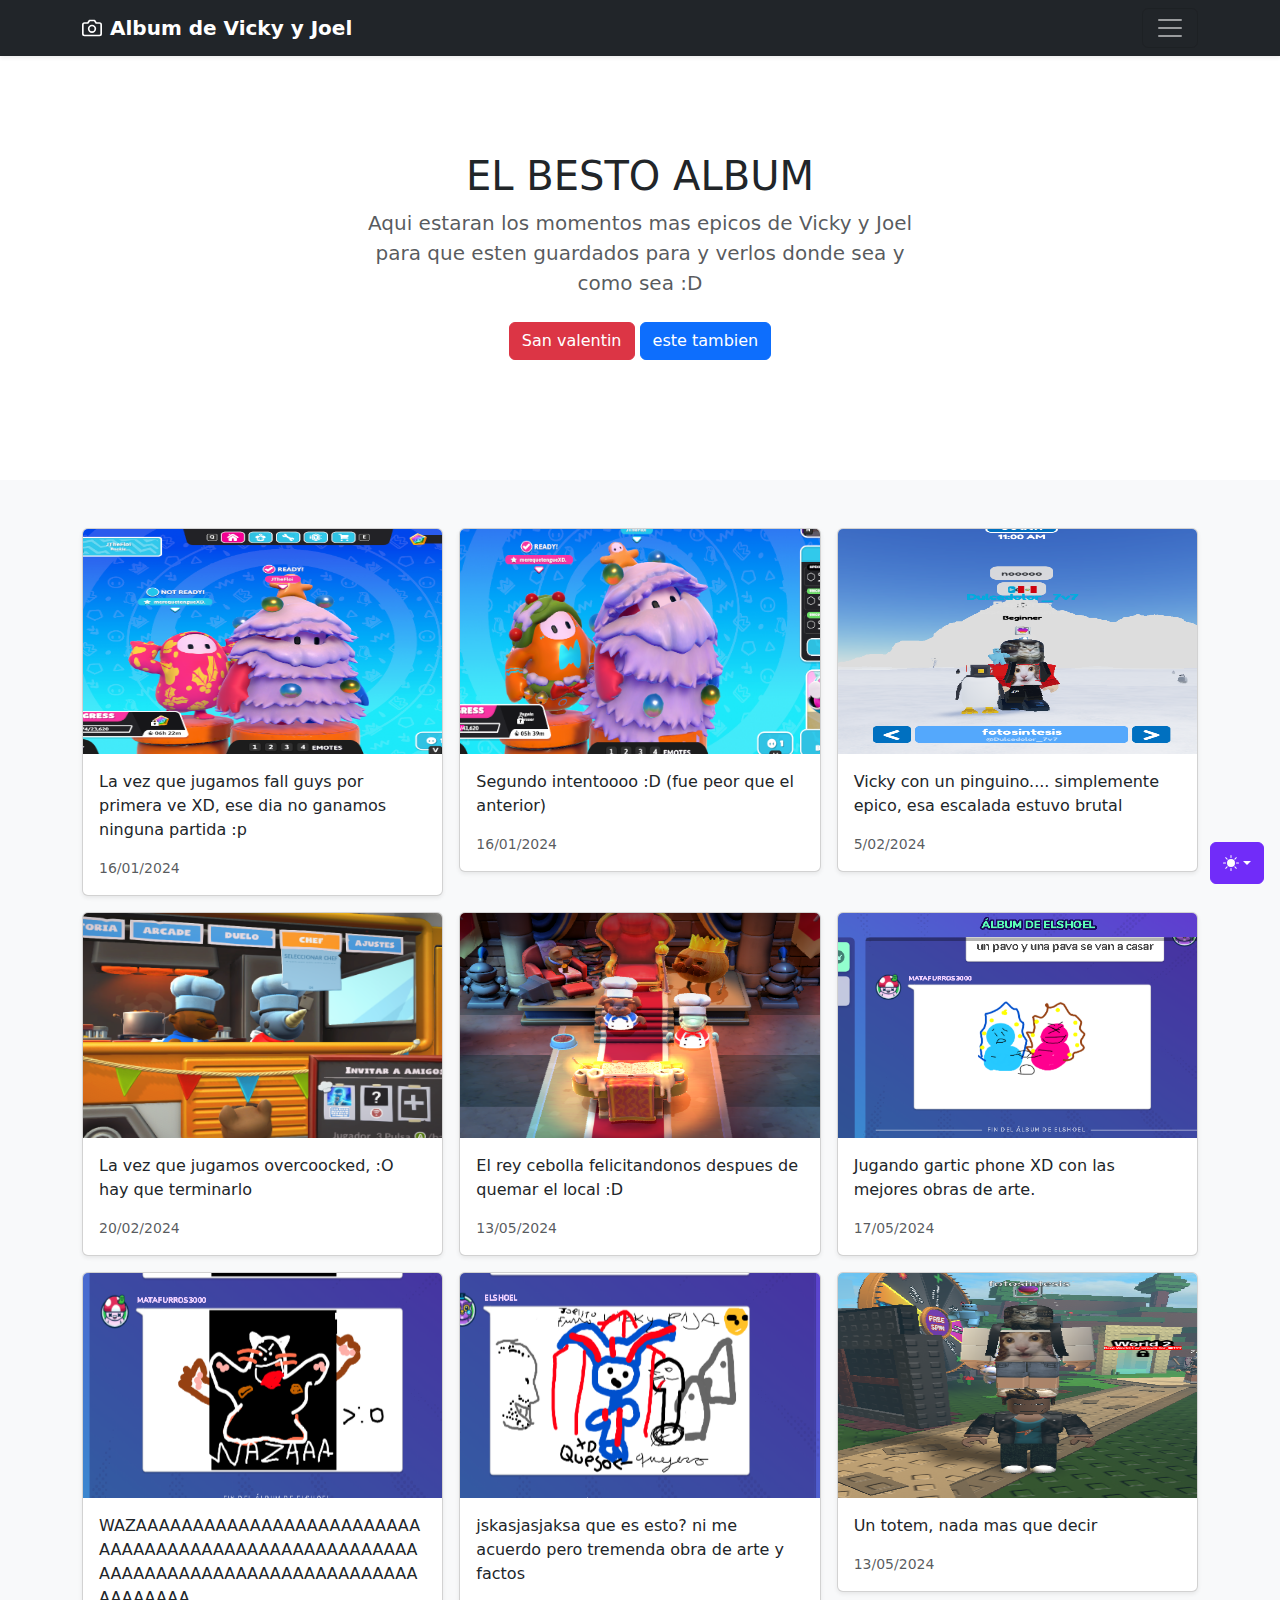
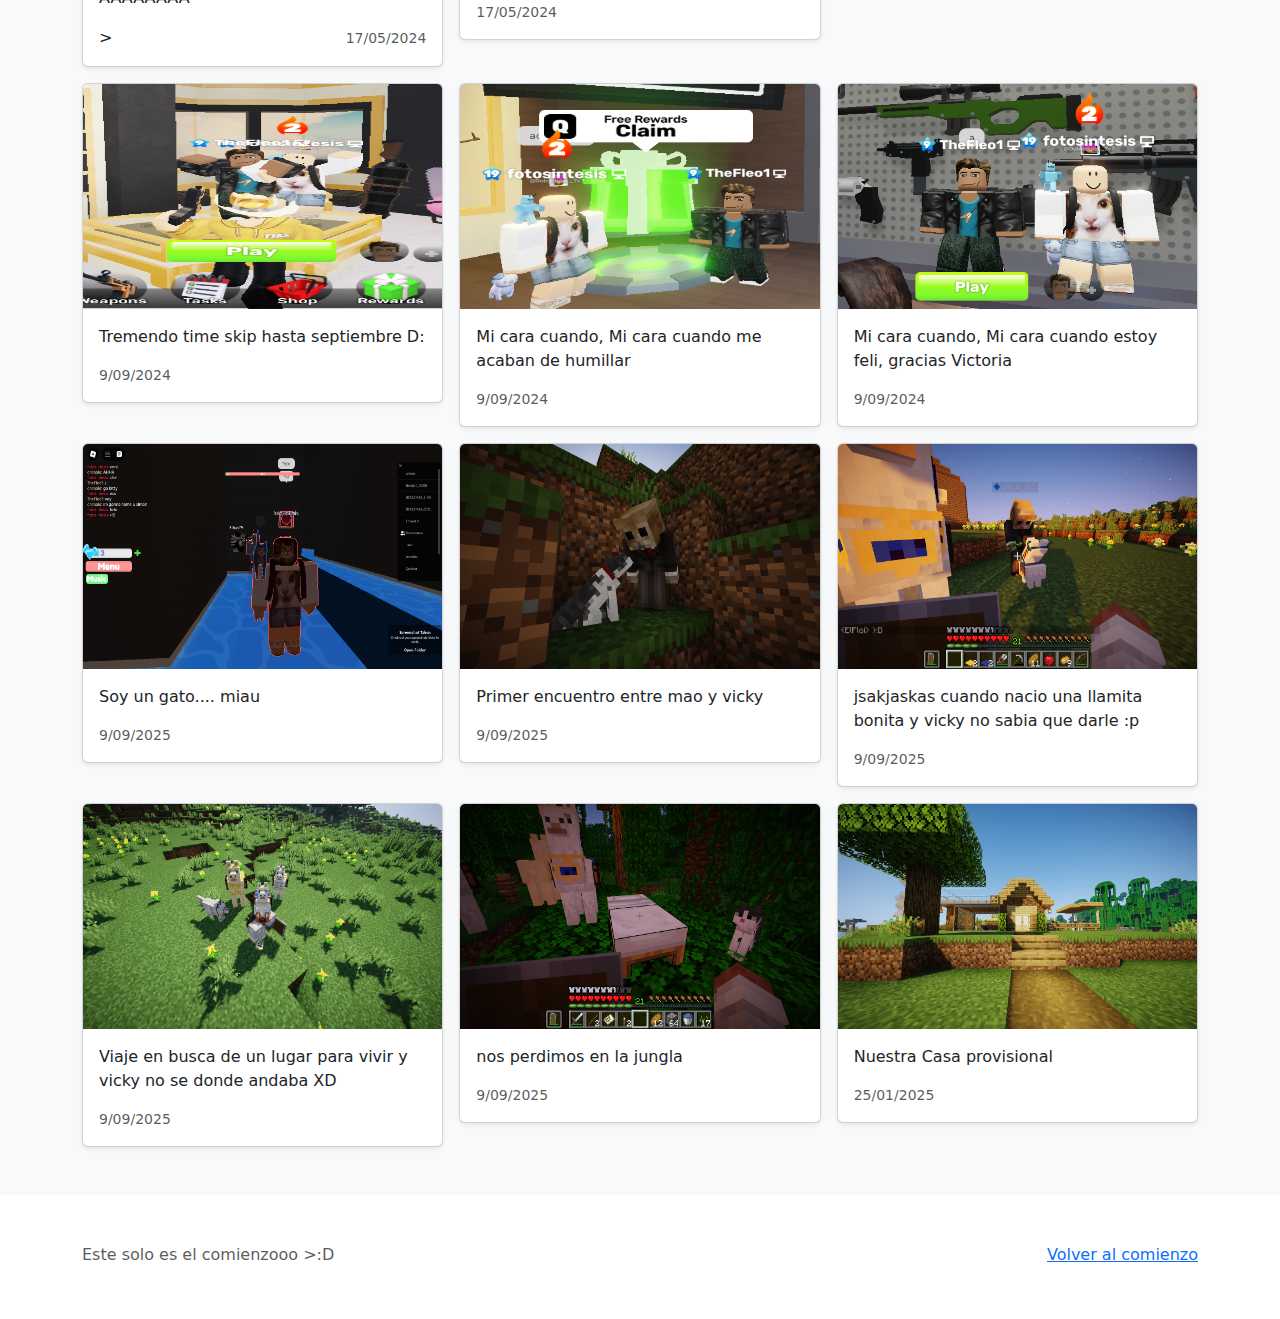
<file: index.html>
<!doctype html>
<html lang="en" data-bs-theme="auto">
  <head><script src="./js/color-modes.js"></script>

    <meta charset="utf-8">
    <meta name="viewport" content="width=device-width, initial-scale=1">
    <meta name="description" content="">
    <meta name="author" content="Mark Otto, Jacob Thornton, and Bootstrap contributors">
    <meta name="generator" content="Hugo 0.122.0">
    <title>Album de Vicky y Joel</title>

<link href="./css/bootstrapcss.css" rel="stylesheet">

    <style>
      .bd-placeholder-img {
        font-size: 1.125rem;
        text-anchor: middle;
        -webkit-user-select: none;
        -moz-user-select: none;
        user-select: none;
      }

      @media (min-width: 768px) {
        .bd-placeholder-img-lg {
          font-size: 3.5rem;
        }
      }

      .b-example-divider {
        width: 100%;
        height: 3rem;
        background-color: rgba(0, 0, 0, .1);
        border: solid rgba(0, 0, 0, .15);
        border-width: 1px 0;
        box-shadow: inset 0 .5em 1.5em rgba(0, 0, 0, .1), inset 0 .125em .5em rgba(0, 0, 0, .15);
      }

      .b-example-vr {
        flex-shrink: 0;
        width: 1.5rem;
        height: 100vh;
      }

      .bi {
        vertical-align: -.125em;
        fill: currentColor;
      }

      .nav-scroller {
        position: relative;
        z-index: 2;
        height: 2.75rem;
        overflow-y: hidden;
      }

      .nav-scroller .nav {
        display: flex;
        flex-wrap: nowrap;
        padding-bottom: 1rem;
        margin-top: -1px;
        overflow-x: auto;
        text-align: center;
        white-space: nowrap;
        -webkit-overflow-scrolling: touch;
      }

      .btn-bd-primary {
        --bd-violet-bg: #712cf9;
        --bd-violet-rgb: 112.520718, 44.062154, 249.437846;

        --bs-btn-font-weight: 600;
        --bs-btn-color: var(--bs-white);
        --bs-btn-bg: var(--bd-violet-bg);
        --bs-btn-border-color: var(--bd-violet-bg);
        --bs-btn-hover-color: var(--bs-white);
        --bs-btn-hover-bg: #6528e0;
        --bs-btn-hover-border-color: #6528e0;
        --bs-btn-focus-shadow-rgb: var(--bd-violet-rgb);
        --bs-btn-active-color: var(--bs-btn-hover-color);
        --bs-btn-active-bg: #5a23c8;
        --bs-btn-active-border-color: #5a23c8;
      }

      .bd-mode-toggle {
        z-index: 1500;
      }

      .bd-mode-toggle .dropdown-menu .active .bi {
        display: block !important;
      }
    </style>

    
  </head>
  <body>
    <svg xmlns="http://www.w3.org/2000/svg" class="d-none">
      <symbol id="check2" viewBox="0 0 16 16">
        <path d="M13.854 3.646a.5.5 0 0 1 0 .708l-7 7a.5.5 0 0 1-.708 0l-3.5-3.5a.5.5 0 1 1 .708-.708L6.5 10.293l6.646-6.647a.5.5 0 0 1 .708 0z"/>
      </symbol>
      <symbol id="circle-half" viewBox="0 0 16 16">
        <path d="M8 15A7 7 0 1 0 8 1v14zm0 1A8 8 0 1 1 8 0a8 8 0 0 1 0 16z"/>
      </symbol>
      <symbol id="moon-stars-fill" viewBox="0 0 16 16">
        <path d="M6 .278a.768.768 0 0 1 .08.858 7.208 7.208 0 0 0-.878 3.46c0 4.021 3.278 7.277 7.318 7.277.527 0 1.04-.055 1.533-.16a.787.787 0 0 1 .81.316.733.733 0 0 1-.031.893A8.349 8.349 0 0 1 8.344 16C3.734 16 0 12.286 0 7.71 0 4.266 2.114 1.312 5.124.06A.752.752 0 0 1 6 .278z"/>
        <path d="M10.794 3.148a.217.217 0 0 1 .412 0l.387 1.162c.173.518.579.924 1.097 1.097l1.162.387a.217.217 0 0 1 0 .412l-1.162.387a1.734 1.734 0 0 0-1.097 1.097l-.387 1.162a.217.217 0 0 1-.412 0l-.387-1.162A1.734 1.734 0 0 0 9.31 6.593l-1.162-.387a.217.217 0 0 1 0-.412l1.162-.387a1.734 1.734 0 0 0 1.097-1.097l.387-1.162zM13.863.099a.145.145 0 0 1 .274 0l.258.774c.115.346.386.617.732.732l.774.258a.145.145 0 0 1 0 .274l-.774.258a1.156 1.156 0 0 0-.732.732l-.258.774a.145.145 0 0 1-.274 0l-.258-.774a1.156 1.156 0 0 0-.732-.732l-.774-.258a.145.145 0 0 1 0-.274l.774-.258c.346-.115.617-.386.732-.732L13.863.1z"/>
      </symbol>
      <symbol id="sun-fill" viewBox="0 0 16 16">
        <path d="M8 12a4 4 0 1 0 0-8 4 4 0 0 0 0 8zM8 0a.5.5 0 0 1 .5.5v2a.5.5 0 0 1-1 0v-2A.5.5 0 0 1 8 0zm0 13a.5.5 0 0 1 .5.5v2a.5.5 0 0 1-1 0v-2A.5.5 0 0 1 8 13zm8-5a.5.5 0 0 1-.5.5h-2a.5.5 0 0 1 0-1h2a.5.5 0 0 1 .5.5zM3 8a.5.5 0 0 1-.5.5h-2a.5.5 0 0 1 0-1h2A.5.5 0 0 1 3 8zm10.657-5.657a.5.5 0 0 1 0 .707l-1.414 1.415a.5.5 0 1 1-.707-.708l1.414-1.414a.5.5 0 0 1 .707 0zm-9.193 9.193a.5.5 0 0 1 0 .707L3.05 13.657a.5.5 0 0 1-.707-.707l1.414-1.414a.5.5 0 0 1 .707 0zm9.193 2.121a.5.5 0 0 1-.707 0l-1.414-1.414a.5.5 0 0 1 .707-.707l1.414 1.414a.5.5 0 0 1 0 .707zM4.464 4.465a.5.5 0 0 1-.707 0L2.343 3.05a.5.5 0 1 1 .707-.707l1.414 1.414a.5.5 0 0 1 0 .708z"/>
      </symbol>
    </svg>

    <div class="dropdown position-fixed bottom-0 end-0 mb-3 me-3 bd-mode-toggle">
      <button class="btn btn-bd-primary py-2 dropdown-toggle d-flex align-items-center"
              id="bd-theme"
              type="button"
              aria-expanded="false"
              data-bs-toggle="dropdown"
              aria-label="Toggle theme (auto)">
        <svg class="bi my-1 theme-icon-active" width="1em" height="1em"><use href="#circle-half"></use></svg>
        <span class="visually-hidden" id="bd-theme-text">Toggle theme</span>
      </button>
      <ul class="dropdown-menu dropdown-menu-end shadow" aria-labelledby="bd-theme-text">
        <li>
          <button type="button" class="dropdown-item d-flex align-items-center" data-bs-theme-value="light" aria-pressed="false">
            <svg class="bi me-2 opacity-50" width="1em" height="1em"><use href="#sun-fill"></use></svg>
            Light
            <svg class="bi ms-auto d-none" width="1em" height="1em"><use href="#check2"></use></svg>
          </button>
        </li>
        <li>
          <button type="button" class="dropdown-item d-flex align-items-center" data-bs-theme-value="dark" aria-pressed="false">
            <svg class="bi me-2 opacity-50" width="1em" height="1em"><use href="#moon-stars-fill"></use></svg>
            Dark
            <svg class="bi ms-auto d-none" width="1em" height="1em"><use href="#check2"></use></svg>
          </button>
        </li>
        <li>
          <button type="button" class="dropdown-item d-flex align-items-center active" data-bs-theme-value="auto" aria-pressed="true">
            <svg class="bi me-2 opacity-50" width="1em" height="1em"><use href="#circle-half"></use></svg>
            Auto
            <svg class="bi ms-auto d-none" width="1em" height="1em"><use href="#check2"></use></svg>
          </button>
        </li>
      </ul>
    </div>

    
<header data-bs-theme="dark">
  <div class="collapse text-bg-dark" id="navbarHeader">
    <div class="container">
      <div class="row">
        <div class="col-sm-8 col-md-7 py-4">
          <h4>Sobre este album</h4>
          <p class="text-body-secondary">"He creado este álbum para poder dejar los recuerdos y fotos entre Vicky y Joel. Aunque no soy muy bueno en manualidades, esto es lo mejor que puedo hacer XD, espero te guste como regalo de cumpleaños. Este álbum es una pequeña ventana a todos esos instantes XD o momentos memorables. No es perfecto, le faltan muchas fotos :p PERO de eso se trata no? Sacar mas fotos :D</p>
        </div>
      </div>
    </div>
  </div>
  <div class="navbar navbar-dark bg-dark shadow-sm">
    <div class="container">
      <a href="#" class="navbar-brand d-flex align-items-center">
        <svg xmlns="http://www.w3.org/2000/svg" width="20" height="20" fill="none" stroke="currentColor" stroke-linecap="round" stroke-linejoin="round" stroke-width="2" aria-hidden="true" class="me-2" viewBox="0 0 24 24"><path d="M23 19a2 2 0 0 1-2 2H3a2 2 0 0 1-2-2V8a2 2 0 0 1 2-2h4l2-3h6l2 3h4a2 2 0 0 1 2 2z"/><circle cx="12" cy="13" r="4"/></svg>
        <strong>Album de Vicky y Joel</strong>
      </a>
      <button class="navbar-toggler" type="button" data-bs-toggle="collapse" data-bs-target="#navbarHeader" aria-controls="navbarHeader" aria-expanded="false" aria-label="Toggle navigation">
        <span class="navbar-toggler-icon"></span>
      </button>
    </div>
  </div>
</header>

<main>

  <section class="py-5 text-center container">
    <div class="row py-lg-5">
      <div class="col-lg-6 col-md-8 mx-auto">
        <h1 class="fw-light">EL BESTO ALBUM</h1>
        <p class="lead text-body-secondary">Aqui estaran los momentos mas epicos de Vicky y Joel para que esten guardados para y verlos donde sea y como sea :D</p>
        <p>
          <a href="/valent2.html" class="btn btn-danger my-2">San valentin</a>
          <a href="#" class="btn btn-primary my-2">este tambien</a>
        </p>
      </div>
    </div>
  </section>

  <div class="album py-5 bg-body-tertiary">
    <div class="container">

      <div class="row row-cols-1 row-cols-sm-2 row-cols-md-3 g-3">
        <div class="col">
          <div class="card shadow-sm">
            <img class="bd-placeholder-img card-img-top" src="assets/guys2.png" width="100%" height="225">
            <div class="card-body">
              <p class="card-text">La vez que jugamos fall guys por primera ve XD, ese dia no ganamos ninguna partida :p</p>
              <div class="d-flex justify-content-between align-items-center">
                <small class="text-body-secondary">16/01/2024</small>
              </div>
            </div>
          </div>
        </div>
        <div class="col">
          <div class="card shadow-sm">
            <img class="bd-placeholder-img card-img-top" src="assets/guys.png" width="100%" height="225">
            <div class="card-body">
              <p class="card-text">Segundo intentoooo :D (fue peor que el anterior)</p>
              <div class="d-flex justify-content-between align-items-center">
                <small class="text-body-secondary">16/01/2024</small>
              </div>
            </div>
          </div>
        </div>
        <div class="col">
          <div class="card shadow-sm">
            <img class="bd-placeholder-img card-img-top" src="assets/pin.png" width="100%" height="225">
            <div class="card-body">
              <p class="card-text">Vicky con un pinguino.... simplemente epico, esa escalada estuvo brutal</p>
              <div class="d-flex justify-content-between align-items-center">
                <small class="text-body-secondary">5/02/2024</small>
              </div>
            </div>
          </div>
        </div>

        <div class="col">
          <div class="card shadow-sm">
            <img class="bd-placeholder-img card-img-top" src="assets/cocina.png" width="100%" height="225">
            <div class="card-body">
              <p class="card-text">La vez que jugamos overcoocked, :O hay que terminarlo</p>
              <div class="d-flex justify-content-between align-items-center">
                <small class="text-body-secondary">20/02/2024</small>
              </div>
            </div>
          </div>
        </div>
        <div class="col">
          <div class="card shadow-sm">
            <img class="bd-placeholder-img card-img-top" src="assets/cocinaf.png" width="100%" height="225">
            <div class="card-body">
              <p class="card-text">El rey cebolla felicitandonos despues de quemar el local :D</p>
              <div class="d-flex justify-content-between align-items-center">
                <small class="text-body-secondary">13/05/2024</small>
              </div>
            </div>
          </div>
        </div>
        <div class="col">
          <div class="card shadow-sm">
            <img class="bd-placeholder-img card-img-top" src="assets/gartic.png" width="100%" height="225">
            <div class="card-body">
              <p class="card-text">Jugando gartic phone XD con las mejores obras de arte.</p>
              <div class="d-flex justify-content-between align-items-center">
                <small class="text-body-secondary">17/05/2024</small>
              </div>
            </div>
          </div>
        </div>

        <div class="col">
          <div class="card shadow-sm">
            <img class="bd-placeholder-img card-img-top" src="assets/gartic2.png" width="100%" height="225">
            <div class="card-body">
              <p class="card-text">WAZAAAAAAAAAAAAAAAAAAAAAAAAAAAAAAAAAAAAAAAAAAAAAAAAAAAAAAAAAAAAAAAAAAAAAAAAAAAAAAAAAAAAAAAAA</p>
              <div class="d-flex justify-content-between align-items-center">>
                <small class="text-body-secondary">17/05/2024</small>
              </div>
            </div>
          </div>
        </div>
        <div class="col">
          <div class="card shadow-sm">
            <img class="bd-placeholder-img card-img-top" src="assets/gartic3.png" width="100%" height="225">
            <div class="card-body">
              <p class="card-text">jskasjasjaksa que es esto? ni me acuerdo pero tremenda obra de arte y factos</p>
              <div class="d-flex justify-content-between align-items-center">
                <small class="text-body-secondary">17/05/2024</small>
              </div>
            </div>
          </div>
        </div>
        <div class="col">
            <div class="card shadow-sm">
              <img class="bd-placeholder-img card-img-top" src="assets/totem.png" width="100%" height="225">
              <div class="card-body">
                <p class="card-text">Un totem, nada mas que decir</p>
                <div class="d-flex justify-content-between align-items-center">
                  <small class="text-body-secondary">13/05/2024</small>
                </div>
              </div>
            </div>
          </div>
          <div class="col">
            <div class="card shadow-sm">
              <img class="bd-placeholder-img card-img-top" src="assets/shoot.png" width="100%" height="225">
              <div class="card-body">
                <p class="card-text">Tremendo time skip hasta septiembre D:</p>
                <div class="d-flex justify-content-between align-items-center">
                  <small class="text-body-secondary">9/09/2024</small>
                </div>
              </div>
            </div>
          </div>
          <div class="col">
            <div class="card shadow-sm">
              <img class="bd-placeholder-img card-img-top" src="assets/shoot2.png" width="100%" height="225">
              <div class="card-body">
                <p class="card-text">Mi cara cuando, Mi cara cuando me acaban de humillar</p>
                <div class="d-flex justify-content-between align-items-center">
                  <small class="text-body-secondary">9/09/2024</small>
                </div>
              </div>
            </div>
          </div>
          <div class="col">
            <div class="card shadow-sm">
              <img class="bd-placeholder-img card-img-top" src="assets/shoot3.png" width="100%" height="225">
              <div class="card-body">
                <p class="card-text">Mi cara cuando, Mi cara cuando estoy feli, gracias Victoria</p>
                <div class="d-flex justify-content-between align-items-center">
                  <small class="text-body-secondary">9/09/2024</small>
                </div>
              </div>
            </div>
          </div>
          <div class="col">
            <div class="card shadow-sm">
              <img class="bd-placeholder-img card-img-top" src="assets/gato.png" width="100%" height="225">
              <div class="card-body">
                <p class="card-text">Soy un gato.... miau</p>
                <div class="d-flex justify-content-between align-items-center">
                  <small class="text-body-secondary">9/09/2025</small>
                </div>
              </div>
            </div>
          </div>
          <div class="col">
            <div class="card shadow-sm">
              <img class="bd-placeholder-img card-img-top" src="assets/mao1.png" width="100%" height="225">
              <div class="card-body">
                <p class="card-text">Primer encuentro entre mao y vicky</p>
                <div class="d-flex justify-content-between align-items-center">
                  <small class="text-body-secondary">9/09/2025</small>
                </div>
              </div>
            </div>
          </div>
          <div class="col">
            <div class="card shadow-sm">
              <img class="bd-placeholder-img card-img-top" src="assets/llamita.png" width="100%" height="225">
              <div class="card-body">
                <p class="card-text">jsakjaskas cuando nacio una llamita bonita y vicky no sabia que darle :p</p>
                <div class="d-flex justify-content-between align-items-center">
                  <small class="text-body-secondary">9/09/2025</small>
                </div>
              </div>
            </div>
          </div>
          <div class="col">
            <div class="card shadow-sm">
              <img class="bd-placeholder-img card-img-top" src="assets/viajelon.png" width="100%" height="225">
              <div class="card-body">
                <p class="card-text">Viaje en busca de un lugar para vivir y vicky no se donde andaba XD</p>
                <div class="d-flex justify-content-between align-items-center">
                  <small class="text-body-secondary">9/09/2025</small>
                </div>
              </div>
            </div>
          </div>
          <div class="col">
            <div class="card shadow-sm">
              <img class="bd-placeholder-img card-img-top" src="assets/jungla.png" width="100%" height="225">
              <div class="card-body">
                <p class="card-text">nos perdimos en la jungla</p>
                <div class="d-flex justify-content-between align-items-center">
                  <small class="text-body-secondary">9/09/2025</small>
                </div>
              </div>
            </div>
          </div>
          <div class="col">
            <div class="card shadow-sm">
              <img class="bd-placeholder-img card-img-top" src="assets/casita.png" width="100%" height="225">
              <div class="card-body">
                <p class="card-text">Nuestra Casa provisional</p>
                <div class="d-flex justify-content-between align-items-center">
                  <small class="text-body-secondary">25/01/2025</small>
                </div>
              </div>
            </div>
          </div>
      </div>
    </div>
  </div>

</main>

<footer class="text-body-secondary py-5">
  <div class="container">
    <p class="float-end mb-1">
      <a href="#">Volver al comienzo</a>
    </p>
    <p class="mb-1">Este solo es el comienzooo >:D</p>
  </div>
</footer>
<script src="./js/bootstrapjs.js"></script>

    </body>
</html>
</file>
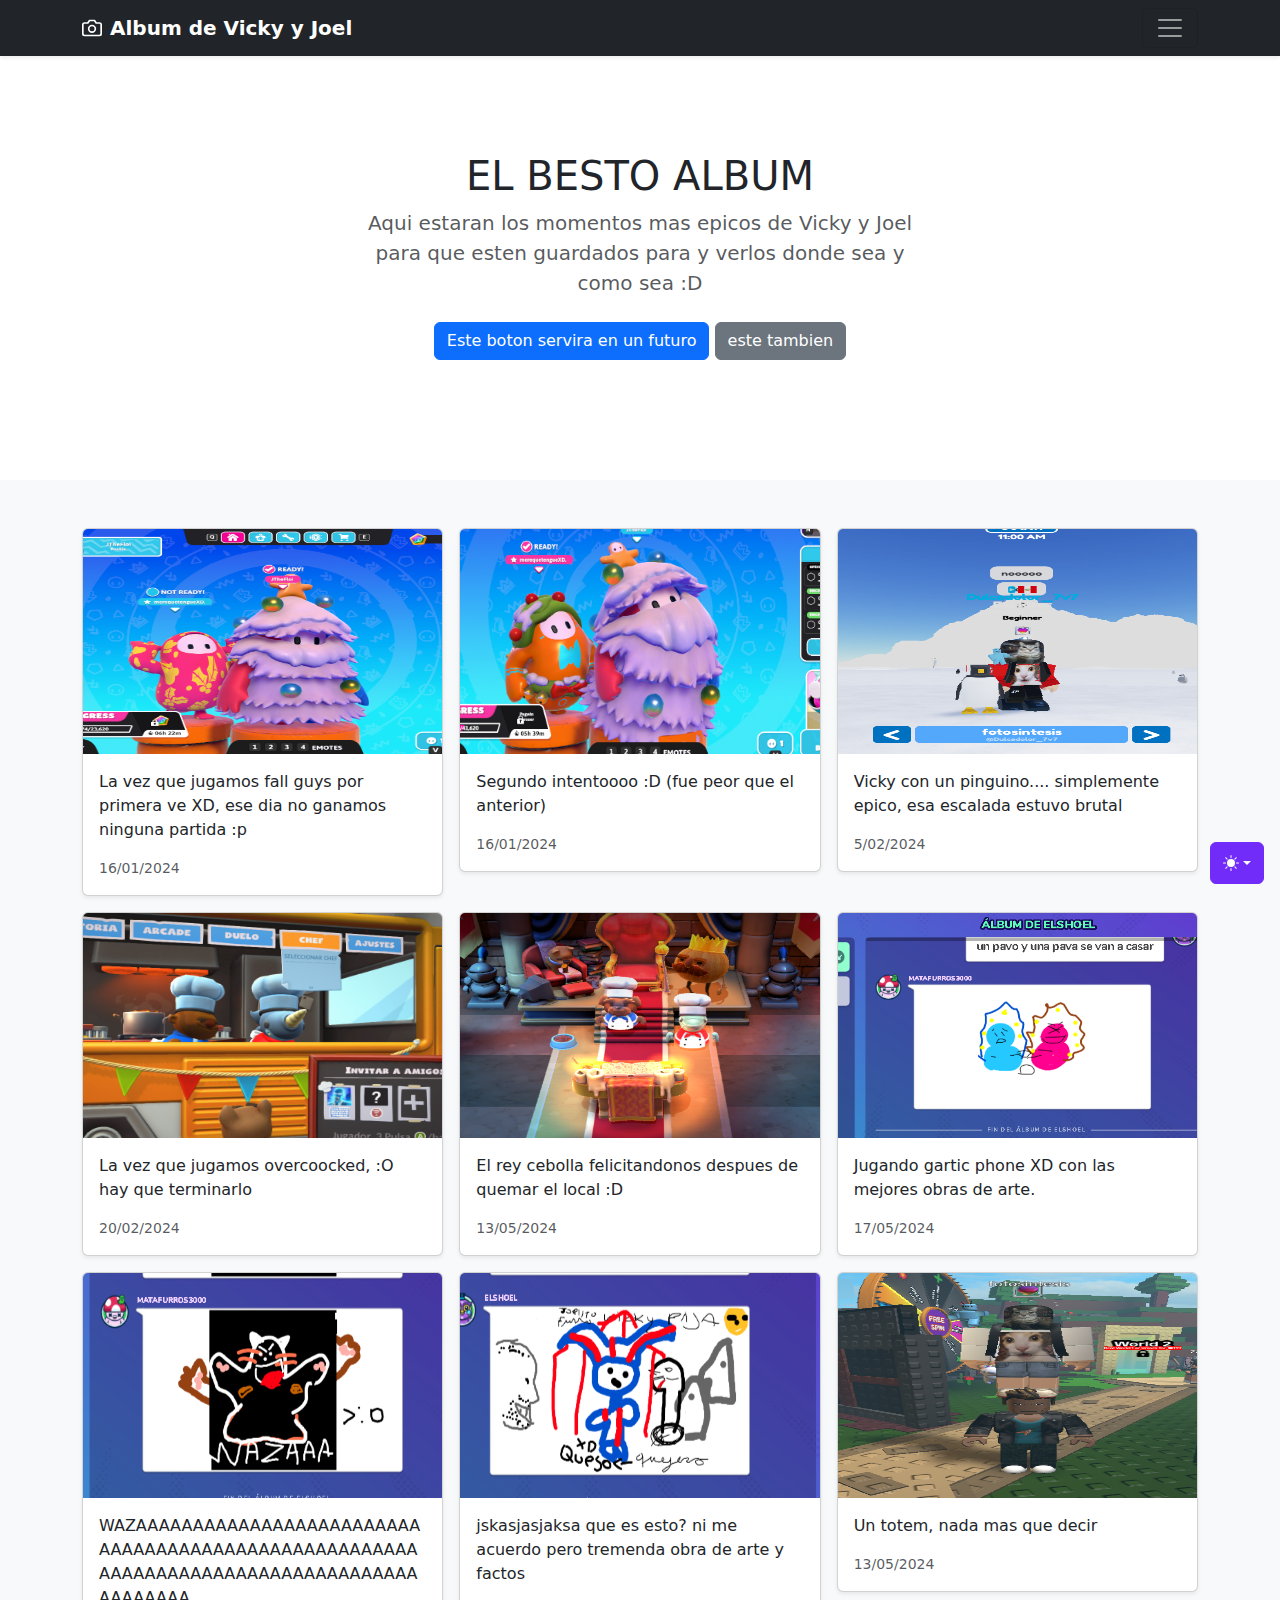
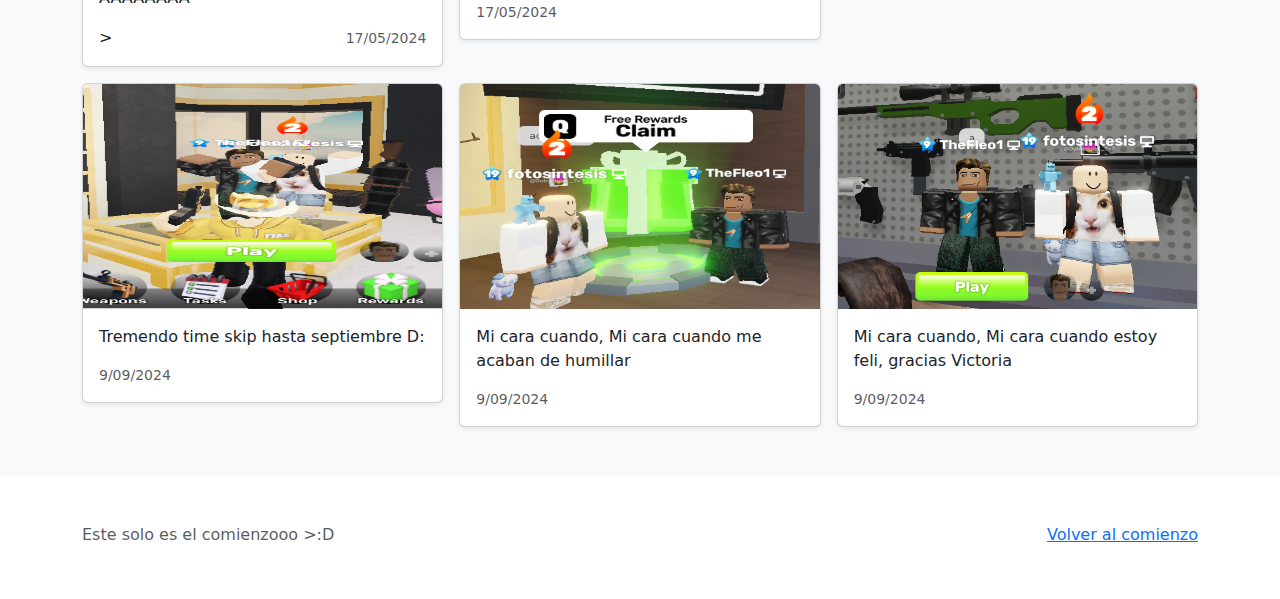
<file: page.html>
<!doctype html>
<html lang="en" data-bs-theme="auto">
  <head><script src="./js/color-modes.js"></script>

    <meta charset="utf-8">
    <meta name="viewport" content="width=device-width, initial-scale=1">
    <meta name="description" content="">
    <meta name="author" content="Mark Otto, Jacob Thornton, and Bootstrap contributors">
    <meta name="generator" content="Hugo 0.122.0">
    <title>Album de Vicky y Joel</title>

<link href="./css/bootstrapcss.css" rel="stylesheet">

    <style>
      .bd-placeholder-img {
        font-size: 1.125rem;
        text-anchor: middle;
        -webkit-user-select: none;
        -moz-user-select: none;
        user-select: none;
      }

      @media (min-width: 768px) {
        .bd-placeholder-img-lg {
          font-size: 3.5rem;
        }
      }

      .b-example-divider {
        width: 100%;
        height: 3rem;
        background-color: rgba(0, 0, 0, .1);
        border: solid rgba(0, 0, 0, .15);
        border-width: 1px 0;
        box-shadow: inset 0 .5em 1.5em rgba(0, 0, 0, .1), inset 0 .125em .5em rgba(0, 0, 0, .15);
      }

      .b-example-vr {
        flex-shrink: 0;
        width: 1.5rem;
        height: 100vh;
      }

      .bi {
        vertical-align: -.125em;
        fill: currentColor;
      }

      .nav-scroller {
        position: relative;
        z-index: 2;
        height: 2.75rem;
        overflow-y: hidden;
      }

      .nav-scroller .nav {
        display: flex;
        flex-wrap: nowrap;
        padding-bottom: 1rem;
        margin-top: -1px;
        overflow-x: auto;
        text-align: center;
        white-space: nowrap;
        -webkit-overflow-scrolling: touch;
      }

      .btn-bd-primary {
        --bd-violet-bg: #712cf9;
        --bd-violet-rgb: 112.520718, 44.062154, 249.437846;

        --bs-btn-font-weight: 600;
        --bs-btn-color: var(--bs-white);
        --bs-btn-bg: var(--bd-violet-bg);
        --bs-btn-border-color: var(--bd-violet-bg);
        --bs-btn-hover-color: var(--bs-white);
        --bs-btn-hover-bg: #6528e0;
        --bs-btn-hover-border-color: #6528e0;
        --bs-btn-focus-shadow-rgb: var(--bd-violet-rgb);
        --bs-btn-active-color: var(--bs-btn-hover-color);
        --bs-btn-active-bg: #5a23c8;
        --bs-btn-active-border-color: #5a23c8;
      }

      .bd-mode-toggle {
        z-index: 1500;
      }

      .bd-mode-toggle .dropdown-menu .active .bi {
        display: block !important;
      }
    </style>

    
  </head>
  <body>
    <svg xmlns="http://www.w3.org/2000/svg" class="d-none">
      <symbol id="check2" viewBox="0 0 16 16">
        <path d="M13.854 3.646a.5.5 0 0 1 0 .708l-7 7a.5.5 0 0 1-.708 0l-3.5-3.5a.5.5 0 1 1 .708-.708L6.5 10.293l6.646-6.647a.5.5 0 0 1 .708 0z"/>
      </symbol>
      <symbol id="circle-half" viewBox="0 0 16 16">
        <path d="M8 15A7 7 0 1 0 8 1v14zm0 1A8 8 0 1 1 8 0a8 8 0 0 1 0 16z"/>
      </symbol>
      <symbol id="moon-stars-fill" viewBox="0 0 16 16">
        <path d="M6 .278a.768.768 0 0 1 .08.858 7.208 7.208 0 0 0-.878 3.46c0 4.021 3.278 7.277 7.318 7.277.527 0 1.04-.055 1.533-.16a.787.787 0 0 1 .81.316.733.733 0 0 1-.031.893A8.349 8.349 0 0 1 8.344 16C3.734 16 0 12.286 0 7.71 0 4.266 2.114 1.312 5.124.06A.752.752 0 0 1 6 .278z"/>
        <path d="M10.794 3.148a.217.217 0 0 1 .412 0l.387 1.162c.173.518.579.924 1.097 1.097l1.162.387a.217.217 0 0 1 0 .412l-1.162.387a1.734 1.734 0 0 0-1.097 1.097l-.387 1.162a.217.217 0 0 1-.412 0l-.387-1.162A1.734 1.734 0 0 0 9.31 6.593l-1.162-.387a.217.217 0 0 1 0-.412l1.162-.387a1.734 1.734 0 0 0 1.097-1.097l.387-1.162zM13.863.099a.145.145 0 0 1 .274 0l.258.774c.115.346.386.617.732.732l.774.258a.145.145 0 0 1 0 .274l-.774.258a1.156 1.156 0 0 0-.732.732l-.258.774a.145.145 0 0 1-.274 0l-.258-.774a1.156 1.156 0 0 0-.732-.732l-.774-.258a.145.145 0 0 1 0-.274l.774-.258c.346-.115.617-.386.732-.732L13.863.1z"/>
      </symbol>
      <symbol id="sun-fill" viewBox="0 0 16 16">
        <path d="M8 12a4 4 0 1 0 0-8 4 4 0 0 0 0 8zM8 0a.5.5 0 0 1 .5.5v2a.5.5 0 0 1-1 0v-2A.5.5 0 0 1 8 0zm0 13a.5.5 0 0 1 .5.5v2a.5.5 0 0 1-1 0v-2A.5.5 0 0 1 8 13zm8-5a.5.5 0 0 1-.5.5h-2a.5.5 0 0 1 0-1h2a.5.5 0 0 1 .5.5zM3 8a.5.5 0 0 1-.5.5h-2a.5.5 0 0 1 0-1h2A.5.5 0 0 1 3 8zm10.657-5.657a.5.5 0 0 1 0 .707l-1.414 1.415a.5.5 0 1 1-.707-.708l1.414-1.414a.5.5 0 0 1 .707 0zm-9.193 9.193a.5.5 0 0 1 0 .707L3.05 13.657a.5.5 0 0 1-.707-.707l1.414-1.414a.5.5 0 0 1 .707 0zm9.193 2.121a.5.5 0 0 1-.707 0l-1.414-1.414a.5.5 0 0 1 .707-.707l1.414 1.414a.5.5 0 0 1 0 .707zM4.464 4.465a.5.5 0 0 1-.707 0L2.343 3.05a.5.5 0 1 1 .707-.707l1.414 1.414a.5.5 0 0 1 0 .708z"/>
      </symbol>
    </svg>

    <div class="dropdown position-fixed bottom-0 end-0 mb-3 me-3 bd-mode-toggle">
      <button class="btn btn-bd-primary py-2 dropdown-toggle d-flex align-items-center"
              id="bd-theme"
              type="button"
              aria-expanded="false"
              data-bs-toggle="dropdown"
              aria-label="Toggle theme (auto)">
        <svg class="bi my-1 theme-icon-active" width="1em" height="1em"><use href="#circle-half"></use></svg>
        <span class="visually-hidden" id="bd-theme-text">Toggle theme</span>
      </button>
      <ul class="dropdown-menu dropdown-menu-end shadow" aria-labelledby="bd-theme-text">
        <li>
          <button type="button" class="dropdown-item d-flex align-items-center" data-bs-theme-value="light" aria-pressed="false">
            <svg class="bi me-2 opacity-50" width="1em" height="1em"><use href="#sun-fill"></use></svg>
            Light
            <svg class="bi ms-auto d-none" width="1em" height="1em"><use href="#check2"></use></svg>
          </button>
        </li>
        <li>
          <button type="button" class="dropdown-item d-flex align-items-center" data-bs-theme-value="dark" aria-pressed="false">
            <svg class="bi me-2 opacity-50" width="1em" height="1em"><use href="#moon-stars-fill"></use></svg>
            Dark
            <svg class="bi ms-auto d-none" width="1em" height="1em"><use href="#check2"></use></svg>
          </button>
        </li>
        <li>
          <button type="button" class="dropdown-item d-flex align-items-center active" data-bs-theme-value="auto" aria-pressed="true">
            <svg class="bi me-2 opacity-50" width="1em" height="1em"><use href="#circle-half"></use></svg>
            Auto
            <svg class="bi ms-auto d-none" width="1em" height="1em"><use href="#check2"></use></svg>
          </button>
        </li>
      </ul>
    </div>

    
<header data-bs-theme="dark">
  <div class="collapse text-bg-dark" id="navbarHeader">
    <div class="container">
      <div class="row">
        <div class="col-sm-8 col-md-7 py-4">
          <h4>Sobre este album</h4>
          <p class="text-body-secondary">"He creado este álbum para poder dejar los recuerdos y fotos entre Vicky y Joel. Aunque no soy muy bueno en manualidades, esto es lo mejor que puedo hacer XD, espero te guste como regalo de cumpleaños. Este álbum es una pequeña ventana a todos esos instantes XD o momentos memorables. No es perfecto, le faltan muchas fotos :p PERO de eso se trata no? Sacar mas fotos :D</p>
        </div>
      </div>
    </div>
  </div>
  <div class="navbar navbar-dark bg-dark shadow-sm">
    <div class="container">
      <a href="#" class="navbar-brand d-flex align-items-center">
        <svg xmlns="http://www.w3.org/2000/svg" width="20" height="20" fill="none" stroke="currentColor" stroke-linecap="round" stroke-linejoin="round" stroke-width="2" aria-hidden="true" class="me-2" viewBox="0 0 24 24"><path d="M23 19a2 2 0 0 1-2 2H3a2 2 0 0 1-2-2V8a2 2 0 0 1 2-2h4l2-3h6l2 3h4a2 2 0 0 1 2 2z"/><circle cx="12" cy="13" r="4"/></svg>
        <strong>Album de Vicky y Joel</strong>
      </a>
      <button class="navbar-toggler" type="button" data-bs-toggle="collapse" data-bs-target="#navbarHeader" aria-controls="navbarHeader" aria-expanded="false" aria-label="Toggle navigation">
        <span class="navbar-toggler-icon"></span>
      </button>
    </div>
  </div>
</header>

<main>

  <section class="py-5 text-center container">
    <div class="row py-lg-5">
      <div class="col-lg-6 col-md-8 mx-auto">
        <h1 class="fw-light">EL BESTO ALBUM</h1>
        <p class="lead text-body-secondary">Aqui estaran los momentos mas epicos de Vicky y Joel para que esten guardados para y verlos donde sea y como sea :D</p>
        <p>
          <a href="#" class="btn btn-primary my-2">Este boton servira en un futuro</a>
          <a href="#" class="btn btn-secondary my-2">este tambien</a>
        </p>
      </div>
    </div>
  </section>

  <div class="album py-5 bg-body-tertiary">
    <div class="container">

      <div class="row row-cols-1 row-cols-sm-2 row-cols-md-3 g-3">
        <div class="col">
          <div class="card shadow-sm">
            <img class="bd-placeholder-img card-img-top" src="assets/guys2.png" width="100%" height="225">
            <div class="card-body">
              <p class="card-text">La vez que jugamos fall guys por primera ve XD, ese dia no ganamos ninguna partida :p</p>
              <div class="d-flex justify-content-between align-items-center">
                <small class="text-body-secondary">16/01/2024</small>
              </div>
            </div>
          </div>
        </div>
        <div class="col">
          <div class="card shadow-sm">
            <img class="bd-placeholder-img card-img-top" src="assets/guys.png" width="100%" height="225">
            <div class="card-body">
              <p class="card-text">Segundo intentoooo :D (fue peor que el anterior)</p>
              <div class="d-flex justify-content-between align-items-center">
                <small class="text-body-secondary">16/01/2024</small>
              </div>
            </div>
          </div>
        </div>
        <div class="col">
          <div class="card shadow-sm">
            <img class="bd-placeholder-img card-img-top" src="assets/pin.png" width="100%" height="225">
            <div class="card-body">
              <p class="card-text">Vicky con un pinguino.... simplemente epico, esa escalada estuvo brutal</p>
              <div class="d-flex justify-content-between align-items-center">
                <small class="text-body-secondary">5/02/2024</small>
              </div>
            </div>
          </div>
        </div>

        <div class="col">
          <div class="card shadow-sm">
            <img class="bd-placeholder-img card-img-top" src="assets/cocina.png" width="100%" height="225">
            <div class="card-body">
              <p class="card-text">La vez que jugamos overcoocked, :O hay que terminarlo</p>
              <div class="d-flex justify-content-between align-items-center">
                <small class="text-body-secondary">20/02/2024</small>
              </div>
            </div>
          </div>
        </div>
        <div class="col">
          <div class="card shadow-sm">
            <img class="bd-placeholder-img card-img-top" src="assets/cocinaf.png" width="100%" height="225">
            <div class="card-body">
              <p class="card-text">El rey cebolla felicitandonos despues de quemar el local :D</p>
              <div class="d-flex justify-content-between align-items-center">
                <small class="text-body-secondary">13/05/2024</small>
              </div>
            </div>
          </div>
        </div>
        <div class="col">
          <div class="card shadow-sm">
            <img class="bd-placeholder-img card-img-top" src="assets/gartic.png" width="100%" height="225">
            <div class="card-body">
              <p class="card-text">Jugando gartic phone XD con las mejores obras de arte.</p>
              <div class="d-flex justify-content-between align-items-center">
                <small class="text-body-secondary">17/05/2024</small>
              </div>
            </div>
          </div>
        </div>

        <div class="col">
          <div class="card shadow-sm">
            <img class="bd-placeholder-img card-img-top" src="assets/gartic2.png" width="100%" height="225">
            <div class="card-body">
              <p class="card-text">WAZAAAAAAAAAAAAAAAAAAAAAAAAAAAAAAAAAAAAAAAAAAAAAAAAAAAAAAAAAAAAAAAAAAAAAAAAAAAAAAAAAAAAAAAAA</p>
              <div class="d-flex justify-content-between align-items-center">>
                <small class="text-body-secondary">17/05/2024</small>
              </div>
            </div>
          </div>
        </div>
        <div class="col">
          <div class="card shadow-sm">
            <img class="bd-placeholder-img card-img-top" src="assets/gartic3.png" width="100%" height="225">
            <div class="card-body">
              <p class="card-text">jskasjasjaksa que es esto? ni me acuerdo pero tremenda obra de arte y factos</p>
              <div class="d-flex justify-content-between align-items-center">
                <small class="text-body-secondary">17/05/2024</small>
              </div>
            </div>
          </div>
        </div>
        <div class="col">
            <div class="card shadow-sm">
              <img class="bd-placeholder-img card-img-top" src="assets/totem.png" width="100%" height="225">
              <div class="card-body">
                <p class="card-text">Un totem, nada mas que decir</p>
                <div class="d-flex justify-content-between align-items-center">
                  <small class="text-body-secondary">13/05/2024</small>
                </div>
              </div>
            </div>
          </div>
          <div class="col">
            <div class="card shadow-sm">
              <img class="bd-placeholder-img card-img-top" src="assets/shoot.png" width="100%" height="225">
              <div class="card-body">
                <p class="card-text">Tremendo time skip hasta septiembre D:</p>
                <div class="d-flex justify-content-between align-items-center">
                  <small class="text-body-secondary">9/09/2024</small>
                </div>
              </div>
            </div>
          </div>
          <div class="col">
            <div class="card shadow-sm">
              <img class="bd-placeholder-img card-img-top" src="assets/shoot2.png" width="100%" height="225">
              <div class="card-body">
                <p class="card-text">Mi cara cuando, Mi cara cuando me acaban de humillar</p>
                <div class="d-flex justify-content-between align-items-center">
                  <small class="text-body-secondary">9/09/2024</small>
                </div>
              </div>
            </div>
          </div>
          <div class="col">
            <div class="card shadow-sm">
              <img class="bd-placeholder-img card-img-top" src="assets/shoot3.png" width="100%" height="225">
              <div class="card-body">
                <p class="card-text">Mi cara cuando, Mi cara cuando estoy feli, gracias Victoria</p>
                <div class="d-flex justify-content-between align-items-center">
                  <small class="text-body-secondary">9/09/2024</small>
                </div>
              </div>
            </div>
          </div>
      </div>
    </div>
  </div>

</main>

<footer class="text-body-secondary py-5">
  <div class="container">
    <p class="float-end mb-1">
      <a href="#">Volver al comienzo</a>
    </p>
    <p class="mb-1">Este solo es el comienzooo >:D</p>
  </div>
</footer>
<script src="./js/bootstrapjs.js"></script>

    </body>
</html>
</file>
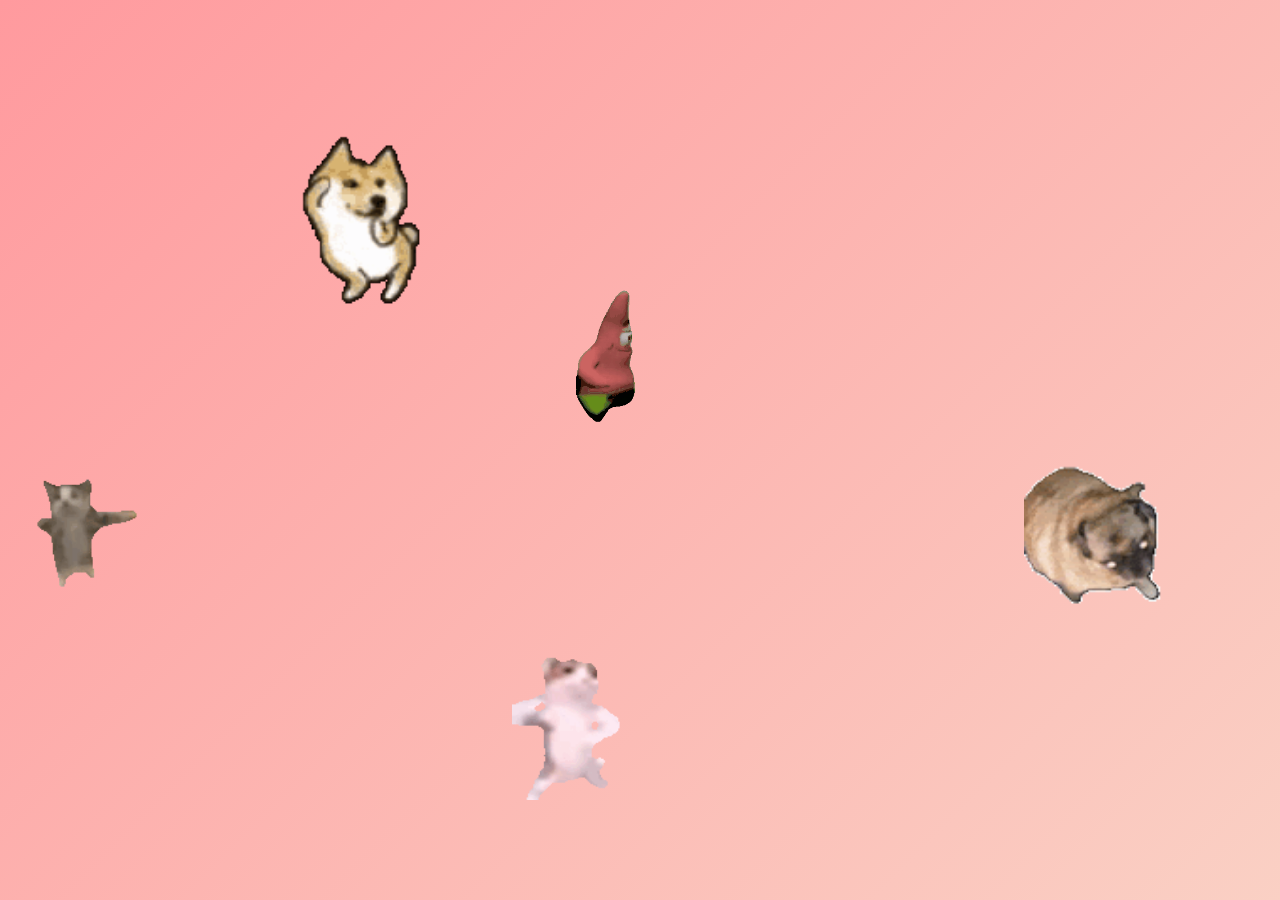
<file: Sanvalentin.html>
<!DOCTYPE html>
<html lang="es">
<head>
    <meta charset="UTF-8">
    <meta name="viewport" content="width=device-width, initial-scale=1.0">
    <title>Regalo Especial</title>
    <style>
        body {
            margin: 0;
            overflow: hidden;
            background: linear-gradient(135deg, #ff9a9e, #fad0c4);
            height: 100vh;
            text-align: center;
            position: relative; /* Para que los elementos absolutos se ubiquen dentro del body */
        }

        #mensaje {
            font-size: 2em;
            color: white;
            opacity: 0;
            transform: translateY(20px);
            animation: aparecer 3s ease-out forwards;
            position: absolute;
            top: 10px;
            left: 50%;
            transform: translateX(-50%);
        }

        @keyframes aparecer {
            0% { opacity: 0; transform: translateY(20px); }
            100% { opacity: 1; transform: translateY(0); }
        }

        .gift {
            position: absolute;
            width: 170px; /* Ajusta el tamaño según necesites */
            animation: flotar 4s infinite ease-in-out alternate;
        }

        @keyframes flotar {
            0% { transform: translateY(0); }
            100% { transform: translateY(-15px); }
        }
    </style>
</head>
<body>

    <audio autoplay loop>
        <source src="/assets/music/majagual.mp3" type="audio/mp3">
    </audio>

    <h1 id="mensaje" style="top: 20%; left: 60%">Baile de celebracion por hoy 👻</h1>

    <img src="/assets/gift/doge-dance.gif" class="gift" style="top: 10%; left: 20%;">
    <img src="/assets/gift/battle-pass.gif" class="gift" style="top: 50%; left: 80%;">
    <img src="/assets/gift/cat-meme-funny.gif" class="gift" style="top: 70%; left: 40%;">
    <img src="/assets/gift/cats.gif" class="gift" style="top: 50%; left: 0%;">
    <img src="/assets/gift/patricio.gif" class="gift" style="top: 30%; left: 40%;">

</body>
</html>
</file>
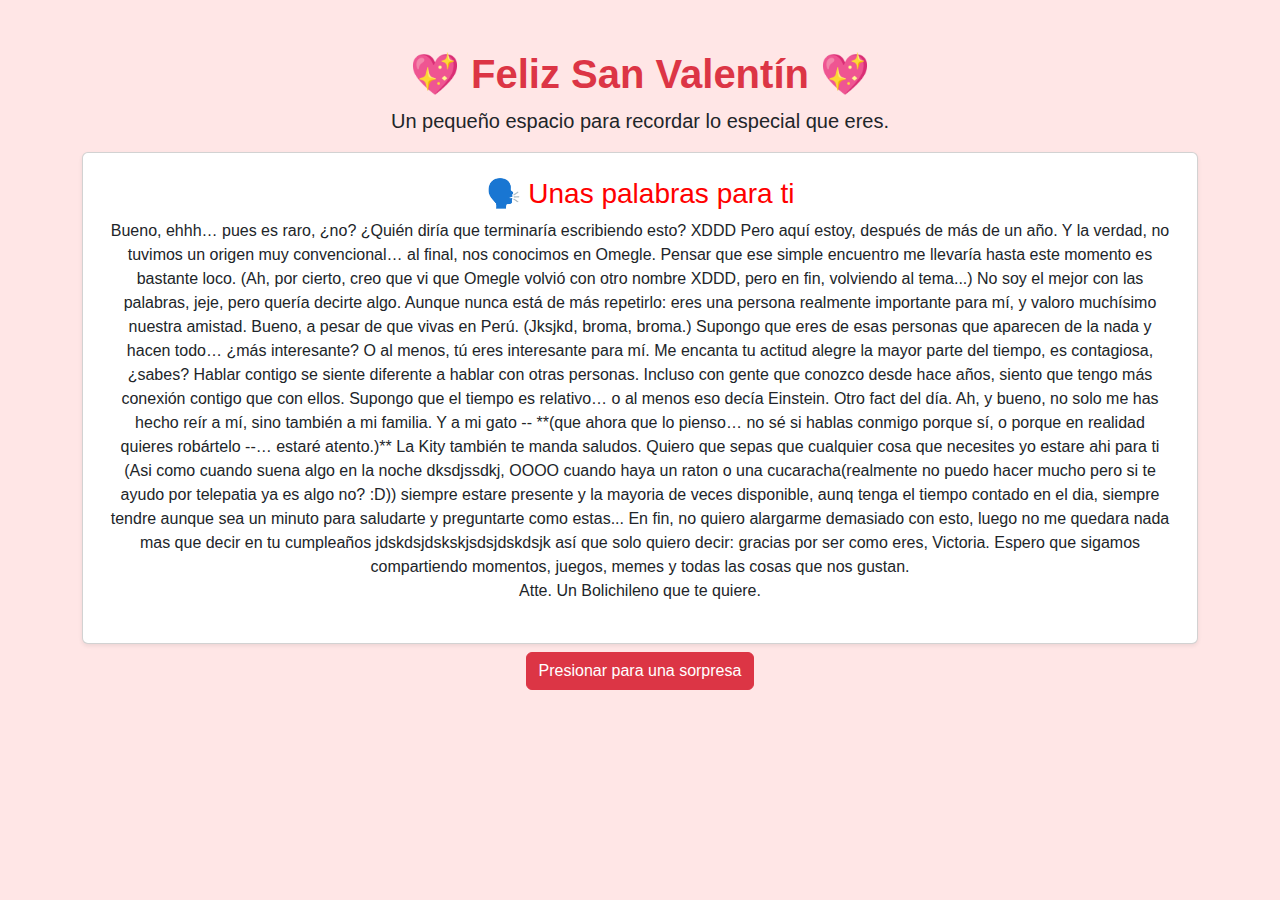
<file: valent2.html>
<!DOCTYPE html>
<html lang="es">
<head>
    <meta charset="UTF-8">
    <meta name="viewport" content="width=device-width, initial-scale=1.0">
    <title>San Valentín</title>
    <link href="/css/bootstrapcss.css" rel="stylesheet">
    <style>
        body {
            background-color: #ffe6e6; /* Fondo suave */
            text-align: center;
            font-family: 'Arial', sans-serif;
        }
        .container {
            margin-top: 50px;
            opacity: 0;
            transform: translateY(20px);
            transition: opacity 1s ease-out, transform 1s ease-out;
        }
        .visible {
            opacity: 1;
            transform: translateY(0);
        }
        .heart {
            color: red;
        }
        .gallery img {
            width: 100%;
            border-radius: 15px;
            transition: transform 0.3s;
        }
        .gallery img:hover {
            transform: scale(1.1);
        }
    </style>
</head>
<body>

    <div class="container">
        <h1 class="text-danger fw-bold">💖 Feliz San Valentín 💖</h1>
        <p class="lead">Un pequeño espacio para recordar lo especial que eres.</p>
        
        <div class="card p-4 shadow-sm">
            <h3 class="heart">🗣️ Unas palabras para ti </h3>
            <p>Bueno, ehhh… pues es raro, ¿no? ¿Quién diría que terminaría escribiendo esto? XDDD Pero aquí estoy, después de más de un año. Y la verdad, no tuvimos un origen muy convencional… al final, nos conocimos en Omegle. Pensar que ese simple encuentro me llevaría hasta este momento es bastante loco.

                (Ah, por cierto, creo que vi que Omegle volvió con otro nombre XDDD, pero en fin, volviendo al tema...)
                
                No soy el mejor con las palabras, jeje, pero quería decirte algo. Aunque nunca está de más repetirlo: eres una persona realmente importante para mí, y valoro muchísimo nuestra amistad. Bueno, a pesar de que vivas en Perú. (Jksjkd, broma, broma.)
                
                Supongo que eres de esas personas que aparecen de la nada y hacen todo… ¿más interesante? O al menos, tú eres interesante para mí. Me encanta tu actitud alegre la mayor parte del tiempo, es contagiosa, ¿sabes? Hablar contigo se siente diferente a hablar con otras personas. Incluso con gente que conozco desde hace años, siento que tengo más conexión contigo que con ellos. Supongo que el tiempo es relativo… o al menos eso decía Einstein. Otro fact del día.
                
                Ah, y bueno, no solo me has hecho reír a mí, sino también a mi familia. Y a mi gato -- **(que ahora que lo pienso… no sé si hablas conmigo porque sí, o porque en realidad quieres robártelo --… estaré atento.)**
                
                La Kity también te manda saludos.   Quiero que sepas que cualquier cosa que necesites yo estare ahi para ti (Asi como cuando suena algo en la noche dksdjssdkj, OOOO cuando haya un raton o una cucaracha(realmente no puedo hacer mucho pero si te ayudo por telepatia ya es algo no? :D)) siempre estare presente y la mayoria de veces disponible, aunq tenga el tiempo contado en el dia, siempre tendre aunque sea un minuto para saludarte y preguntarte como estas...
                
                En fin, no quiero alargarme demasiado con esto, luego no me quedara nada mas que decir en tu cumpleaños jdskdsjdskskjsdsjdskdsjk así que solo quiero decir: gracias por ser como eres, Victoria. Espero que sigamos compartiendo momentos, juegos, memes y todas las cosas que nos gustan. <br>
                
                Atte. Un Bolichileno que te quiere.</p>
        </div>
    
       <p>
        <a href="/Sanvalentin.html" class="btn btn-danger my-2">Presionar para una sorpresa</a>
      </p>
    </div>

    <script>
        // Esperar un poco después de cargar la página para activar la animación
        document.addEventListener("DOMContentLoaded", function () {
            setTimeout(() => {
                document.querySelector(".container").classList.add("visible");
            }, 300); // Pequeño retraso para hacer la transición más fluida
        });
    </script>

    <script src="/js/bootstrapjs.js"></script>
</body>
</html>
</file>
<file: css/bootstrapcss.css>
@charset "UTF-8";/*!
 * Bootstrap  v5.3.3 (https://getbootstrap.com/)
 * Copyright 2011-2024 The Bootstrap Authors
 * Licensed under MIT (https://github.com/twbs/bootstrap/blob/main/LICENSE)
 */:root,[data-bs-theme=light]{--bs-blue:#0d6efd;--bs-indigo:#6610f2;--bs-purple:#6f42c1;--bs-pink:#d63384;--bs-red:#dc3545;--bs-orange:#fd7e14;--bs-yellow:#ffc107;--bs-green:#198754;--bs-teal:#20c997;--bs-cyan:#0dcaf0;--bs-black:#000;--bs-white:#fff;--bs-gray:#6c757d;--bs-gray-dark:#343a40;--bs-gray-100:#f8f9fa;--bs-gray-200:#e9ecef;--bs-gray-300:#dee2e6;--bs-gray-400:#ced4da;--bs-gray-500:#adb5bd;--bs-gray-600:#6c757d;--bs-gray-700:#495057;--bs-gray-800:#343a40;--bs-gray-900:#212529;--bs-primary:#0d6efd;--bs-secondary:#6c757d;--bs-success:#198754;--bs-info:#0dcaf0;--bs-warning:#ffc107;--bs-danger:#dc3545;--bs-light:#f8f9fa;--bs-dark:#212529;--bs-primary-rgb:13,110,253;--bs-secondary-rgb:108,117,125;--bs-success-rgb:25,135,84;--bs-info-rgb:13,202,240;--bs-warning-rgb:255,193,7;--bs-danger-rgb:220,53,69;--bs-light-rgb:248,249,250;--bs-dark-rgb:33,37,41;--bs-primary-text-emphasis:#052c65;--bs-secondary-text-emphasis:#2b2f32;--bs-success-text-emphasis:#0a3622;--bs-info-text-emphasis:#055160;--bs-warning-text-emphasis:#664d03;--bs-danger-text-emphasis:#58151c;--bs-light-text-emphasis:#495057;--bs-dark-text-emphasis:#495057;--bs-primary-bg-subtle:#cfe2ff;--bs-secondary-bg-subtle:#e2e3e5;--bs-success-bg-subtle:#d1e7dd;--bs-info-bg-subtle:#cff4fc;--bs-warning-bg-subtle:#fff3cd;--bs-danger-bg-subtle:#f8d7da;--bs-light-bg-subtle:#fcfcfd;--bs-dark-bg-subtle:#ced4da;--bs-primary-border-subtle:#9ec5fe;--bs-secondary-border-subtle:#c4c8cb;--bs-success-border-subtle:#a3cfbb;--bs-info-border-subtle:#9eeaf9;--bs-warning-border-subtle:#ffe69c;--bs-danger-border-subtle:#f1aeb5;--bs-light-border-subtle:#e9ecef;--bs-dark-border-subtle:#adb5bd;--bs-white-rgb:255,255,255;--bs-black-rgb:0,0,0;--bs-font-sans-serif:system-ui,-apple-system,"Segoe UI",Roboto,"Helvetica Neue","Noto Sans","Liberation Sans",Arial,sans-serif,"Apple Color Emoji","Segoe UI Emoji","Segoe UI Symbol","Noto Color Emoji";--bs-font-monospace:SFMono-Regular,Menlo,Monaco,Consolas,"Liberation Mono","Courier New",monospace;--bs-gradient:linear-gradient(180deg, rgba(255, 255, 255, 0.15), rgba(255, 255, 255, 0));--bs-body-font-family:var(--bs-font-sans-serif);--bs-body-font-size:1rem;--bs-body-font-weight:400;--bs-body-line-height:1.5;--bs-body-color:#212529;--bs-body-color-rgb:33,37,41;--bs-body-bg:#fff;--bs-body-bg-rgb:255,255,255;--bs-emphasis-color:#000;--bs-emphasis-color-rgb:0,0,0;--bs-secondary-color:rgba(33, 37, 41, 0.75);--bs-secondary-color-rgb:33,37,41;--bs-secondary-bg:#e9ecef;--bs-secondary-bg-rgb:233,236,239;--bs-tertiary-color:rgba(33, 37, 41, 0.5);--bs-tertiary-color-rgb:33,37,41;--bs-tertiary-bg:#f8f9fa;--bs-tertiary-bg-rgb:248,249,250;--bs-heading-color:inherit;--bs-link-color:#0d6efd;--bs-link-color-rgb:13,110,253;--bs-link-decoration:underline;--bs-link-hover-color:#0a58ca;--bs-link-hover-color-rgb:10,88,202;--bs-code-color:#d63384;--bs-highlight-color:#212529;--bs-highlight-bg:#fff3cd;--bs-border-width:1px;--bs-border-style:solid;--bs-border-color:#dee2e6;--bs-border-color-translucent:rgba(0, 0, 0, 0.175);--bs-border-radius:0.375rem;--bs-border-radius-sm:0.25rem;--bs-border-radius-lg:0.5rem;--bs-border-radius-xl:1rem;--bs-border-radius-xxl:2rem;--bs-border-radius-2xl:var(--bs-border-radius-xxl);--bs-border-radius-pill:50rem;--bs-box-shadow:0 0.5rem 1rem rgba(0, 0, 0, 0.15);--bs-box-shadow-sm:0 0.125rem 0.25rem rgba(0, 0, 0, 0.075);--bs-box-shadow-lg:0 1rem 3rem rgba(0, 0, 0, 0.175);--bs-box-shadow-inset:inset 0 1px 2px rgba(0, 0, 0, 0.075);--bs-focus-ring-width:0.25rem;--bs-focus-ring-opacity:0.25;--bs-focus-ring-color:rgba(13, 110, 253, 0.25);--bs-form-valid-color:#198754;--bs-form-valid-border-color:#198754;--bs-form-invalid-color:#dc3545;--bs-form-invalid-border-color:#dc3545}[data-bs-theme=dark]{color-scheme:dark;--bs-body-color:#dee2e6;--bs-body-color-rgb:222,226,230;--bs-body-bg:#212529;--bs-body-bg-rgb:33,37,41;--bs-emphasis-color:#fff;--bs-emphasis-color-rgb:255,255,255;--bs-secondary-color:rgba(222, 226, 230, 0.75);--bs-secondary-color-rgb:222,226,230;--bs-secondary-bg:#343a40;--bs-secondary-bg-rgb:52,58,64;--bs-tertiary-color:rgba(222, 226, 230, 0.5);--bs-tertiary-color-rgb:222,226,230;--bs-tertiary-bg:#2b3035;--bs-tertiary-bg-rgb:43,48,53;--bs-primary-text-emphasis:#6ea8fe;--bs-secondary-text-emphasis:#a7acb1;--bs-success-text-emphasis:#75b798;--bs-info-text-emphasis:#6edff6;--bs-warning-text-emphasis:#ffda6a;--bs-danger-text-emphasis:#ea868f;--bs-light-text-emphasis:#f8f9fa;--bs-dark-text-emphasis:#dee2e6;--bs-primary-bg-subtle:#031633;--bs-secondary-bg-subtle:#161719;--bs-success-bg-subtle:#051b11;--bs-info-bg-subtle:#032830;--bs-warning-bg-subtle:#332701;--bs-danger-bg-subtle:#2c0b0e;--bs-light-bg-subtle:#343a40;--bs-dark-bg-subtle:#1a1d20;--bs-primary-border-subtle:#084298;--bs-secondary-border-subtle:#41464b;--bs-success-border-subtle:#0f5132;--bs-info-border-subtle:#087990;--bs-warning-border-subtle:#997404;--bs-danger-border-subtle:#842029;--bs-light-border-subtle:#495057;--bs-dark-border-subtle:#343a40;--bs-heading-color:inherit;--bs-link-color:#6ea8fe;--bs-link-hover-color:#8bb9fe;--bs-link-color-rgb:110,168,254;--bs-link-hover-color-rgb:139,185,254;--bs-code-color:#e685b5;--bs-highlight-color:#dee2e6;--bs-highlight-bg:#664d03;--bs-border-color:#495057;--bs-border-color-translucent:rgba(255, 255, 255, 0.15);--bs-form-valid-color:#75b798;--bs-form-valid-border-color:#75b798;--bs-form-invalid-color:#ea868f;--bs-form-invalid-border-color:#ea868f}*,::after,::before{box-sizing:border-box}@media (prefers-reduced-motion:no-preference){:root{scroll-behavior:smooth}}body{margin:0;font-family:var(--bs-body-font-family);font-size:var(--bs-body-font-size);font-weight:var(--bs-body-font-weight);line-height:var(--bs-body-line-height);color:var(--bs-body-color);text-align:var(--bs-body-text-align);background-color:var(--bs-body-bg);-webkit-text-size-adjust:100%;-webkit-tap-highlight-color:transparent}hr{margin:1rem 0;color:inherit;border:0;border-top:var(--bs-border-width) solid;opacity:.25}.h1,.h2,.h3,.h4,.h5,.h6,h1,h2,h3,h4,h5,h6{margin-top:0;margin-bottom:.5rem;font-weight:500;line-height:1.2;color:var(--bs-heading-color)}.h1,h1{font-size:calc(1.375rem + 1.5vw)}@media (min-width:1200px){.h1,h1{font-size:2.5rem}}.h2,h2{font-size:calc(1.325rem + .9vw)}@media (min-width:1200px){.h2,h2{font-size:2rem}}.h3,h3{font-size:calc(1.3rem + .6vw)}@media (min-width:1200px){.h3,h3{font-size:1.75rem}}.h4,h4{font-size:calc(1.275rem + .3vw)}@media (min-width:1200px){.h4,h4{font-size:1.5rem}}.h5,h5{font-size:1.25rem}.h6,h6{font-size:1rem}p{margin-top:0;margin-bottom:1rem}abbr[title]{-webkit-text-decoration:underline dotted;text-decoration:underline dotted;cursor:help;-webkit-text-decoration-skip-ink:none;text-decoration-skip-ink:none}address{margin-bottom:1rem;font-style:normal;line-height:inherit}ol,ul{padding-left:2rem}dl,ol,ul{margin-top:0;margin-bottom:1rem}ol ol,ol ul,ul ol,ul ul{margin-bottom:0}dt{font-weight:700}dd{margin-bottom:.5rem;margin-left:0}blockquote{margin:0 0 1rem}b,strong{font-weight:bolder}.small,small{font-size:.875em}.mark,mark{padding:.1875em;color:var(--bs-highlight-color);background-color:var(--bs-highlight-bg)}sub,sup{position:relative;font-size:.75em;line-height:0;vertical-align:baseline}sub{bottom:-.25em}sup{top:-.5em}a{color:rgba(var(--bs-link-color-rgb),var(--bs-link-opacity,1));text-decoration:underline}a:hover{--bs-link-color-rgb:var(--bs-link-hover-color-rgb)}a:not([href]):not([class]),a:not([href]):not([class]):hover{color:inherit;text-decoration:none}code,kbd,pre,samp{font-family:var(--bs-font-monospace);font-size:1em}pre{display:block;margin-top:0;margin-bottom:1rem;overflow:auto;font-size:.875em}pre code{font-size:inherit;color:inherit;word-break:normal}code{font-size:.875em;color:var(--bs-code-color);word-wrap:break-word}a>code{color:inherit}kbd{padding:.1875rem .375rem;font-size:.875em;color:var(--bs-body-bg);background-color:var(--bs-body-color);border-radius:.25rem}kbd kbd{padding:0;font-size:1em}figure{margin:0 0 1rem}img,svg{vertical-align:middle}table{caption-side:bottom;border-collapse:collapse}caption{padding-top:.5rem;padding-bottom:.5rem;color:var(--bs-secondary-color);text-align:left}th{text-align:inherit;text-align:-webkit-match-parent}tbody,td,tfoot,th,thead,tr{border-color:inherit;border-style:solid;border-width:0}label{display:inline-block}button{border-radius:0}button:focus:not(:focus-visible){outline:0}button,input,optgroup,select,textarea{margin:0;font-family:inherit;font-size:inherit;line-height:inherit}button,select{text-transform:none}[role=button]{cursor:pointer}select{word-wrap:normal}select:disabled{opacity:1}[list]:not([type=date]):not([type=datetime-local]):not([type=month]):not([type=week]):not([type=time])::-webkit-calendar-picker-indicator{display:none!important}[type=button],[type=reset],[type=submit],button{-webkit-appearance:button}[type=button]:not(:disabled),[type=reset]:not(:disabled),[type=submit]:not(:disabled),button:not(:disabled){cursor:pointer}::-moz-focus-inner{padding:0;border-style:none}textarea{resize:vertical}fieldset{min-width:0;padding:0;margin:0;border:0}legend{float:left;width:100%;padding:0;margin-bottom:.5rem;font-size:calc(1.275rem + .3vw);line-height:inherit}@media (min-width:1200px){legend{font-size:1.5rem}}legend+*{clear:left}::-webkit-datetime-edit-day-field,::-webkit-datetime-edit-fields-wrapper,::-webkit-datetime-edit-hour-field,::-webkit-datetime-edit-minute,::-webkit-datetime-edit-month-field,::-webkit-datetime-edit-text,::-webkit-datetime-edit-year-field{padding:0}::-webkit-inner-spin-button{height:auto}[type=search]{-webkit-appearance:textfield;outline-offset:-2px}::-webkit-search-decoration{-webkit-appearance:none}::-webkit-color-swatch-wrapper{padding:0}::-webkit-file-upload-button{font:inherit;-webkit-appearance:button}::file-selector-button{font:inherit;-webkit-appearance:button}output{display:inline-block}iframe{border:0}summary{display:list-item;cursor:pointer}progress{vertical-align:baseline}[hidden]{display:none!important}.lead{font-size:1.25rem;font-weight:300}.display-1{font-size:calc(1.625rem + 4.5vw);font-weight:300;line-height:1.2}@media (min-width:1200px){.display-1{font-size:5rem}}.display-2{font-size:calc(1.575rem + 3.9vw);font-weight:300;line-height:1.2}@media (min-width:1200px){.display-2{font-size:4.5rem}}.display-3{font-size:calc(1.525rem + 3.3vw);font-weight:300;line-height:1.2}@media (min-width:1200px){.display-3{font-size:4rem}}.display-4{font-size:calc(1.475rem + 2.7vw);font-weight:300;line-height:1.2}@media (min-width:1200px){.display-4{font-size:3.5rem}}.display-5{font-size:calc(1.425rem + 2.1vw);font-weight:300;line-height:1.2}@media (min-width:1200px){.display-5{font-size:3rem}}.display-6{font-size:calc(1.375rem + 1.5vw);font-weight:300;line-height:1.2}@media (min-width:1200px){.display-6{font-size:2.5rem}}.list-unstyled{padding-left:0;list-style:none}.list-inline{padding-left:0;list-style:none}.list-inline-item{display:inline-block}.list-inline-item:not(:last-child){margin-right:.5rem}.initialism{font-size:.875em;text-transform:uppercase}.blockquote{margin-bottom:1rem;font-size:1.25rem}.blockquote>:last-child{margin-bottom:0}.blockquote-footer{margin-top:-1rem;margin-bottom:1rem;font-size:.875em;color:#6c757d}.blockquote-footer::before{content:"— "}.img-fluid{max-width:100%;height:auto}.img-thumbnail{padding:.25rem;background-color:var(--bs-body-bg);border:var(--bs-border-width) solid var(--bs-border-color);border-radius:var(--bs-border-radius);max-width:100%;height:auto}.figure{display:inline-block}.figure-img{margin-bottom:.5rem;line-height:1}.figure-caption{font-size:.875em;color:var(--bs-secondary-color)}.container,.container-fluid,.container-lg,.container-md,.container-sm,.container-xl,.container-xxl{--bs-gutter-x:1.5rem;--bs-gutter-y:0;width:100%;padding-right:calc(var(--bs-gutter-x) * .5);padding-left:calc(var(--bs-gutter-x) * .5);margin-right:auto;margin-left:auto}@media (min-width:576px){.container,.container-sm{max-width:540px}}@media (min-width:768px){.container,.container-md,.container-sm{max-width:720px}}@media (min-width:992px){.container,.container-lg,.container-md,.container-sm{max-width:960px}}@media (min-width:1200px){.container,.container-lg,.container-md,.container-sm,.container-xl{max-width:1140px}}@media (min-width:1400px){.container,.container-lg,.container-md,.container-sm,.container-xl,.container-xxl{max-width:1320px}}:root{--bs-breakpoint-xs:0;--bs-breakpoint-sm:576px;--bs-breakpoint-md:768px;--bs-breakpoint-lg:992px;--bs-breakpoint-xl:1200px;--bs-breakpoint-xxl:1400px}.row{--bs-gutter-x:1.5rem;--bs-gutter-y:0;display:flex;flex-wrap:wrap;margin-top:calc(-1 * var(--bs-gutter-y));margin-right:calc(-.5 * var(--bs-gutter-x));margin-left:calc(-.5 * var(--bs-gutter-x))}.row>*{flex-shrink:0;width:100%;max-width:100%;padding-right:calc(var(--bs-gutter-x) * .5);padding-left:calc(var(--bs-gutter-x) * .5);margin-top:var(--bs-gutter-y)}.col{flex:1 0 0%}.row-cols-auto>*{flex:0 0 auto;width:auto}.row-cols-1>*{flex:0 0 auto;width:100%}.row-cols-2>*{flex:0 0 auto;width:50%}.row-cols-3>*{flex:0 0 auto;width:33.33333333%}.row-cols-4>*{flex:0 0 auto;width:25%}.row-cols-5>*{flex:0 0 auto;width:20%}.row-cols-6>*{flex:0 0 auto;width:16.66666667%}.col-auto{flex:0 0 auto;width:auto}.col-1{flex:0 0 auto;width:8.33333333%}.col-2{flex:0 0 auto;width:16.66666667%}.col-3{flex:0 0 auto;width:25%}.col-4{flex:0 0 auto;width:33.33333333%}.col-5{flex:0 0 auto;width:41.66666667%}.col-6{flex:0 0 auto;width:50%}.col-7{flex:0 0 auto;width:58.33333333%}.col-8{flex:0 0 auto;width:66.66666667%}.col-9{flex:0 0 auto;width:75%}.col-10{flex:0 0 auto;width:83.33333333%}.col-11{flex:0 0 auto;width:91.66666667%}.col-12{flex:0 0 auto;width:100%}.offset-1{margin-left:8.33333333%}.offset-2{margin-left:16.66666667%}.offset-3{margin-left:25%}.offset-4{margin-left:33.33333333%}.offset-5{margin-left:41.66666667%}.offset-6{margin-left:50%}.offset-7{margin-left:58.33333333%}.offset-8{margin-left:66.66666667%}.offset-9{margin-left:75%}.offset-10{margin-left:83.33333333%}.offset-11{margin-left:91.66666667%}.g-0,.gx-0{--bs-gutter-x:0}.g-0,.gy-0{--bs-gutter-y:0}.g-1,.gx-1{--bs-gutter-x:0.25rem}.g-1,.gy-1{--bs-gutter-y:0.25rem}.g-2,.gx-2{--bs-gutter-x:0.5rem}.g-2,.gy-2{--bs-gutter-y:0.5rem}.g-3,.gx-3{--bs-gutter-x:1rem}.g-3,.gy-3{--bs-gutter-y:1rem}.g-4,.gx-4{--bs-gutter-x:1.5rem}.g-4,.gy-4{--bs-gutter-y:1.5rem}.g-5,.gx-5{--bs-gutter-x:3rem}.g-5,.gy-5{--bs-gutter-y:3rem}@media (min-width:576px){.col-sm{flex:1 0 0%}.row-cols-sm-auto>*{flex:0 0 auto;width:auto}.row-cols-sm-1>*{flex:0 0 auto;width:100%}.row-cols-sm-2>*{flex:0 0 auto;width:50%}.row-cols-sm-3>*{flex:0 0 auto;width:33.33333333%}.row-cols-sm-4>*{flex:0 0 auto;width:25%}.row-cols-sm-5>*{flex:0 0 auto;width:20%}.row-cols-sm-6>*{flex:0 0 auto;width:16.66666667%}.col-sm-auto{flex:0 0 auto;width:auto}.col-sm-1{flex:0 0 auto;width:8.33333333%}.col-sm-2{flex:0 0 auto;width:16.66666667%}.col-sm-3{flex:0 0 auto;width:25%}.col-sm-4{flex:0 0 auto;width:33.33333333%}.col-sm-5{flex:0 0 auto;width:41.66666667%}.col-sm-6{flex:0 0 auto;width:50%}.col-sm-7{flex:0 0 auto;width:58.33333333%}.col-sm-8{flex:0 0 auto;width:66.66666667%}.col-sm-9{flex:0 0 auto;width:75%}.col-sm-10{flex:0 0 auto;width:83.33333333%}.col-sm-11{flex:0 0 auto;width:91.66666667%}.col-sm-12{flex:0 0 auto;width:100%}.offset-sm-0{margin-left:0}.offset-sm-1{margin-left:8.33333333%}.offset-sm-2{margin-left:16.66666667%}.offset-sm-3{margin-left:25%}.offset-sm-4{margin-left:33.33333333%}.offset-sm-5{margin-left:41.66666667%}.offset-sm-6{margin-left:50%}.offset-sm-7{margin-left:58.33333333%}.offset-sm-8{margin-left:66.66666667%}.offset-sm-9{margin-left:75%}.offset-sm-10{margin-left:83.33333333%}.offset-sm-11{margin-left:91.66666667%}.g-sm-0,.gx-sm-0{--bs-gutter-x:0}.g-sm-0,.gy-sm-0{--bs-gutter-y:0}.g-sm-1,.gx-sm-1{--bs-gutter-x:0.25rem}.g-sm-1,.gy-sm-1{--bs-gutter-y:0.25rem}.g-sm-2,.gx-sm-2{--bs-gutter-x:0.5rem}.g-sm-2,.gy-sm-2{--bs-gutter-y:0.5rem}.g-sm-3,.gx-sm-3{--bs-gutter-x:1rem}.g-sm-3,.gy-sm-3{--bs-gutter-y:1rem}.g-sm-4,.gx-sm-4{--bs-gutter-x:1.5rem}.g-sm-4,.gy-sm-4{--bs-gutter-y:1.5rem}.g-sm-5,.gx-sm-5{--bs-gutter-x:3rem}.g-sm-5,.gy-sm-5{--bs-gutter-y:3rem}}@media (min-width:768px){.col-md{flex:1 0 0%}.row-cols-md-auto>*{flex:0 0 auto;width:auto}.row-cols-md-1>*{flex:0 0 auto;width:100%}.row-cols-md-2>*{flex:0 0 auto;width:50%}.row-cols-md-3>*{flex:0 0 auto;width:33.33333333%}.row-cols-md-4>*{flex:0 0 auto;width:25%}.row-cols-md-5>*{flex:0 0 auto;width:20%}.row-cols-md-6>*{flex:0 0 auto;width:16.66666667%}.col-md-auto{flex:0 0 auto;width:auto}.col-md-1{flex:0 0 auto;width:8.33333333%}.col-md-2{flex:0 0 auto;width:16.66666667%}.col-md-3{flex:0 0 auto;width:25%}.col-md-4{flex:0 0 auto;width:33.33333333%}.col-md-5{flex:0 0 auto;width:41.66666667%}.col-md-6{flex:0 0 auto;width:50%}.col-md-7{flex:0 0 auto;width:58.33333333%}.col-md-8{flex:0 0 auto;width:66.66666667%}.col-md-9{flex:0 0 auto;width:75%}.col-md-10{flex:0 0 auto;width:83.33333333%}.col-md-11{flex:0 0 auto;width:91.66666667%}.col-md-12{flex:0 0 auto;width:100%}.offset-md-0{margin-left:0}.offset-md-1{margin-left:8.33333333%}.offset-md-2{margin-left:16.66666667%}.offset-md-3{margin-left:25%}.offset-md-4{margin-left:33.33333333%}.offset-md-5{margin-left:41.66666667%}.offset-md-6{margin-left:50%}.offset-md-7{margin-left:58.33333333%}.offset-md-8{margin-left:66.66666667%}.offset-md-9{margin-left:75%}.offset-md-10{margin-left:83.33333333%}.offset-md-11{margin-left:91.66666667%}.g-md-0,.gx-md-0{--bs-gutter-x:0}.g-md-0,.gy-md-0{--bs-gutter-y:0}.g-md-1,.gx-md-1{--bs-gutter-x:0.25rem}.g-md-1,.gy-md-1{--bs-gutter-y:0.25rem}.g-md-2,.gx-md-2{--bs-gutter-x:0.5rem}.g-md-2,.gy-md-2{--bs-gutter-y:0.5rem}.g-md-3,.gx-md-3{--bs-gutter-x:1rem}.g-md-3,.gy-md-3{--bs-gutter-y:1rem}.g-md-4,.gx-md-4{--bs-gutter-x:1.5rem}.g-md-4,.gy-md-4{--bs-gutter-y:1.5rem}.g-md-5,.gx-md-5{--bs-gutter-x:3rem}.g-md-5,.gy-md-5{--bs-gutter-y:3rem}}@media (min-width:992px){.col-lg{flex:1 0 0%}.row-cols-lg-auto>*{flex:0 0 auto;width:auto}.row-cols-lg-1>*{flex:0 0 auto;width:100%}.row-cols-lg-2>*{flex:0 0 auto;width:50%}.row-cols-lg-3>*{flex:0 0 auto;width:33.33333333%}.row-cols-lg-4>*{flex:0 0 auto;width:25%}.row-cols-lg-5>*{flex:0 0 auto;width:20%}.row-cols-lg-6>*{flex:0 0 auto;width:16.66666667%}.col-lg-auto{flex:0 0 auto;width:auto}.col-lg-1{flex:0 0 auto;width:8.33333333%}.col-lg-2{flex:0 0 auto;width:16.66666667%}.col-lg-3{flex:0 0 auto;width:25%}.col-lg-4{flex:0 0 auto;width:33.33333333%}.col-lg-5{flex:0 0 auto;width:41.66666667%}.col-lg-6{flex:0 0 auto;width:50%}.col-lg-7{flex:0 0 auto;width:58.33333333%}.col-lg-8{flex:0 0 auto;width:66.66666667%}.col-lg-9{flex:0 0 auto;width:75%}.col-lg-10{flex:0 0 auto;width:83.33333333%}.col-lg-11{flex:0 0 auto;width:91.66666667%}.col-lg-12{flex:0 0 auto;width:100%}.offset-lg-0{margin-left:0}.offset-lg-1{margin-left:8.33333333%}.offset-lg-2{margin-left:16.66666667%}.offset-lg-3{margin-left:25%}.offset-lg-4{margin-left:33.33333333%}.offset-lg-5{margin-left:41.66666667%}.offset-lg-6{margin-left:50%}.offset-lg-7{margin-left:58.33333333%}.offset-lg-8{margin-left:66.66666667%}.offset-lg-9{margin-left:75%}.offset-lg-10{margin-left:83.33333333%}.offset-lg-11{margin-left:91.66666667%}.g-lg-0,.gx-lg-0{--bs-gutter-x:0}.g-lg-0,.gy-lg-0{--bs-gutter-y:0}.g-lg-1,.gx-lg-1{--bs-gutter-x:0.25rem}.g-lg-1,.gy-lg-1{--bs-gutter-y:0.25rem}.g-lg-2,.gx-lg-2{--bs-gutter-x:0.5rem}.g-lg-2,.gy-lg-2{--bs-gutter-y:0.5rem}.g-lg-3,.gx-lg-3{--bs-gutter-x:1rem}.g-lg-3,.gy-lg-3{--bs-gutter-y:1rem}.g-lg-4,.gx-lg-4{--bs-gutter-x:1.5rem}.g-lg-4,.gy-lg-4{--bs-gutter-y:1.5rem}.g-lg-5,.gx-lg-5{--bs-gutter-x:3rem}.g-lg-5,.gy-lg-5{--bs-gutter-y:3rem}}@media (min-width:1200px){.col-xl{flex:1 0 0%}.row-cols-xl-auto>*{flex:0 0 auto;width:auto}.row-cols-xl-1>*{flex:0 0 auto;width:100%}.row-cols-xl-2>*{flex:0 0 auto;width:50%}.row-cols-xl-3>*{flex:0 0 auto;width:33.33333333%}.row-cols-xl-4>*{flex:0 0 auto;width:25%}.row-cols-xl-5>*{flex:0 0 auto;width:20%}.row-cols-xl-6>*{flex:0 0 auto;width:16.66666667%}.col-xl-auto{flex:0 0 auto;width:auto}.col-xl-1{flex:0 0 auto;width:8.33333333%}.col-xl-2{flex:0 0 auto;width:16.66666667%}.col-xl-3{flex:0 0 auto;width:25%}.col-xl-4{flex:0 0 auto;width:33.33333333%}.col-xl-5{flex:0 0 auto;width:41.66666667%}.col-xl-6{flex:0 0 auto;width:50%}.col-xl-7{flex:0 0 auto;width:58.33333333%}.col-xl-8{flex:0 0 auto;width:66.66666667%}.col-xl-9{flex:0 0 auto;width:75%}.col-xl-10{flex:0 0 auto;width:83.33333333%}.col-xl-11{flex:0 0 auto;width:91.66666667%}.col-xl-12{flex:0 0 auto;width:100%}.offset-xl-0{margin-left:0}.offset-xl-1{margin-left:8.33333333%}.offset-xl-2{margin-left:16.66666667%}.offset-xl-3{margin-left:25%}.offset-xl-4{margin-left:33.33333333%}.offset-xl-5{margin-left:41.66666667%}.offset-xl-6{margin-left:50%}.offset-xl-7{margin-left:58.33333333%}.offset-xl-8{margin-left:66.66666667%}.offset-xl-9{margin-left:75%}.offset-xl-10{margin-left:83.33333333%}.offset-xl-11{margin-left:91.66666667%}.g-xl-0,.gx-xl-0{--bs-gutter-x:0}.g-xl-0,.gy-xl-0{--bs-gutter-y:0}.g-xl-1,.gx-xl-1{--bs-gutter-x:0.25rem}.g-xl-1,.gy-xl-1{--bs-gutter-y:0.25rem}.g-xl-2,.gx-xl-2{--bs-gutter-x:0.5rem}.g-xl-2,.gy-xl-2{--bs-gutter-y:0.5rem}.g-xl-3,.gx-xl-3{--bs-gutter-x:1rem}.g-xl-3,.gy-xl-3{--bs-gutter-y:1rem}.g-xl-4,.gx-xl-4{--bs-gutter-x:1.5rem}.g-xl-4,.gy-xl-4{--bs-gutter-y:1.5rem}.g-xl-5,.gx-xl-5{--bs-gutter-x:3rem}.g-xl-5,.gy-xl-5{--bs-gutter-y:3rem}}@media (min-width:1400px){.col-xxl{flex:1 0 0%}.row-cols-xxl-auto>*{flex:0 0 auto;width:auto}.row-cols-xxl-1>*{flex:0 0 auto;width:100%}.row-cols-xxl-2>*{flex:0 0 auto;width:50%}.row-cols-xxl-3>*{flex:0 0 auto;width:33.33333333%}.row-cols-xxl-4>*{flex:0 0 auto;width:25%}.row-cols-xxl-5>*{flex:0 0 auto;width:20%}.row-cols-xxl-6>*{flex:0 0 auto;width:16.66666667%}.col-xxl-auto{flex:0 0 auto;width:auto}.col-xxl-1{flex:0 0 auto;width:8.33333333%}.col-xxl-2{flex:0 0 auto;width:16.66666667%}.col-xxl-3{flex:0 0 auto;width:25%}.col-xxl-4{flex:0 0 auto;width:33.33333333%}.col-xxl-5{flex:0 0 auto;width:41.66666667%}.col-xxl-6{flex:0 0 auto;width:50%}.col-xxl-7{flex:0 0 auto;width:58.33333333%}.col-xxl-8{flex:0 0 auto;width:66.66666667%}.col-xxl-9{flex:0 0 auto;width:75%}.col-xxl-10{flex:0 0 auto;width:83.33333333%}.col-xxl-11{flex:0 0 auto;width:91.66666667%}.col-xxl-12{flex:0 0 auto;width:100%}.offset-xxl-0{margin-left:0}.offset-xxl-1{margin-left:8.33333333%}.offset-xxl-2{margin-left:16.66666667%}.offset-xxl-3{margin-left:25%}.offset-xxl-4{margin-left:33.33333333%}.offset-xxl-5{margin-left:41.66666667%}.offset-xxl-6{margin-left:50%}.offset-xxl-7{margin-left:58.33333333%}.offset-xxl-8{margin-left:66.66666667%}.offset-xxl-9{margin-left:75%}.offset-xxl-10{margin-left:83.33333333%}.offset-xxl-11{margin-left:91.66666667%}.g-xxl-0,.gx-xxl-0{--bs-gutter-x:0}.g-xxl-0,.gy-xxl-0{--bs-gutter-y:0}.g-xxl-1,.gx-xxl-1{--bs-gutter-x:0.25rem}.g-xxl-1,.gy-xxl-1{--bs-gutter-y:0.25rem}.g-xxl-2,.gx-xxl-2{--bs-gutter-x:0.5rem}.g-xxl-2,.gy-xxl-2{--bs-gutter-y:0.5rem}.g-xxl-3,.gx-xxl-3{--bs-gutter-x:1rem}.g-xxl-3,.gy-xxl-3{--bs-gutter-y:1rem}.g-xxl-4,.gx-xxl-4{--bs-gutter-x:1.5rem}.g-xxl-4,.gy-xxl-4{--bs-gutter-y:1.5rem}.g-xxl-5,.gx-xxl-5{--bs-gutter-x:3rem}.g-xxl-5,.gy-xxl-5{--bs-gutter-y:3rem}}.table{--bs-table-color-type:initial;--bs-table-bg-type:initial;--bs-table-color-state:initial;--bs-table-bg-state:initial;--bs-table-color:var(--bs-emphasis-color);--bs-table-bg:var(--bs-body-bg);--bs-table-border-color:var(--bs-border-color);--bs-table-accent-bg:transparent;--bs-table-striped-color:var(--bs-emphasis-color);--bs-table-striped-bg:rgba(var(--bs-emphasis-color-rgb), 0.05);--bs-table-active-color:var(--bs-emphasis-color);--bs-table-active-bg:rgba(var(--bs-emphasis-color-rgb), 0.1);--bs-table-hover-color:var(--bs-emphasis-color);--bs-table-hover-bg:rgba(var(--bs-emphasis-color-rgb), 0.075);width:100%;margin-bottom:1rem;vertical-align:top;border-color:var(--bs-table-border-color)}.table>:not(caption)>*>*{padding:.5rem .5rem;color:var(--bs-table-color-state,var(--bs-table-color-type,var(--bs-table-color)));background-color:var(--bs-table-bg);border-bottom-width:var(--bs-border-width);box-shadow:inset 0 0 0 9999px var(--bs-table-bg-state,var(--bs-table-bg-type,var(--bs-table-accent-bg)))}.table>tbody{vertical-align:inherit}.table>thead{vertical-align:bottom}.table-group-divider{border-top:calc(var(--bs-border-width) * 2) solid currentcolor}.caption-top{caption-side:top}.table-sm>:not(caption)>*>*{padding:.25rem .25rem}.table-bordered>:not(caption)>*{border-width:var(--bs-border-width) 0}.table-bordered>:not(caption)>*>*{border-width:0 var(--bs-border-width)}.table-borderless>:not(caption)>*>*{border-bottom-width:0}.table-borderless>:not(:first-child){border-top-width:0}.table-striped>tbody>tr:nth-of-type(odd)>*{--bs-table-color-type:var(--bs-table-striped-color);--bs-table-bg-type:var(--bs-table-striped-bg)}.table-striped-columns>:not(caption)>tr>:nth-child(2n){--bs-table-color-type:var(--bs-table-striped-color);--bs-table-bg-type:var(--bs-table-striped-bg)}.table-active{--bs-table-color-state:var(--bs-table-active-color);--bs-table-bg-state:var(--bs-table-active-bg)}.table-hover>tbody>tr:hover>*{--bs-table-color-state:var(--bs-table-hover-color);--bs-table-bg-state:var(--bs-table-hover-bg)}.table-primary{--bs-table-color:#000;--bs-table-bg:#cfe2ff;--bs-table-border-color:#a6b5cc;--bs-table-striped-bg:#c5d7f2;--bs-table-striped-color:#000;--bs-table-active-bg:#bacbe6;--bs-table-active-color:#000;--bs-table-hover-bg:#bfd1ec;--bs-table-hover-color:#000;color:var(--bs-table-color);border-color:var(--bs-table-border-color)}.table-secondary{--bs-table-color:#000;--bs-table-bg:#e2e3e5;--bs-table-border-color:#b5b6b7;--bs-table-striped-bg:#d7d8da;--bs-table-striped-color:#000;--bs-table-active-bg:#cbccce;--bs-table-active-color:#000;--bs-table-hover-bg:#d1d2d4;--bs-table-hover-color:#000;color:var(--bs-table-color);border-color:var(--bs-table-border-color)}.table-success{--bs-table-color:#000;--bs-table-bg:#d1e7dd;--bs-table-border-color:#a7b9b1;--bs-table-striped-bg:#c7dbd2;--bs-table-striped-color:#000;--bs-table-active-bg:#bcd0c7;--bs-table-active-color:#000;--bs-table-hover-bg:#c1d6cc;--bs-table-hover-color:#000;color:var(--bs-table-color);border-color:var(--bs-table-border-color)}.table-info{--bs-table-color:#000;--bs-table-bg:#cff4fc;--bs-table-border-color:#a6c3ca;--bs-table-striped-bg:#c5e8ef;--bs-table-striped-color:#000;--bs-table-active-bg:#badce3;--bs-table-active-color:#000;--bs-table-hover-bg:#bfe2e9;--bs-table-hover-color:#000;color:var(--bs-table-color);border-color:var(--bs-table-border-color)}.table-warning{--bs-table-color:#000;--bs-table-bg:#fff3cd;--bs-table-border-color:#ccc2a4;--bs-table-striped-bg:#f2e7c3;--bs-table-striped-color:#000;--bs-table-active-bg:#e6dbb9;--bs-table-active-color:#000;--bs-table-hover-bg:#ece1be;--bs-table-hover-color:#000;color:var(--bs-table-color);border-color:var(--bs-table-border-color)}.table-danger{--bs-table-color:#000;--bs-table-bg:#f8d7da;--bs-table-border-color:#c6acae;--bs-table-striped-bg:#eccccf;--bs-table-striped-color:#000;--bs-table-active-bg:#dfc2c4;--bs-table-active-color:#000;--bs-table-hover-bg:#e5c7ca;--bs-table-hover-color:#000;color:var(--bs-table-color);border-color:var(--bs-table-border-color)}.table-light{--bs-table-color:#000;--bs-table-bg:#f8f9fa;--bs-table-border-color:#c6c7c8;--bs-table-striped-bg:#ecedee;--bs-table-striped-color:#000;--bs-table-active-bg:#dfe0e1;--bs-table-active-color:#000;--bs-table-hover-bg:#e5e6e7;--bs-table-hover-color:#000;color:var(--bs-table-color);border-color:var(--bs-table-border-color)}.table-dark{--bs-table-color:#fff;--bs-table-bg:#212529;--bs-table-border-color:#4d5154;--bs-table-striped-bg:#2c3034;--bs-table-striped-color:#fff;--bs-table-active-bg:#373b3e;--bs-table-active-color:#fff;--bs-table-hover-bg:#323539;--bs-table-hover-color:#fff;color:var(--bs-table-color);border-color:var(--bs-table-border-color)}.table-responsive{overflow-x:auto;-webkit-overflow-scrolling:touch}@media (max-width:575.98px){.table-responsive-sm{overflow-x:auto;-webkit-overflow-scrolling:touch}}@media (max-width:767.98px){.table-responsive-md{overflow-x:auto;-webkit-overflow-scrolling:touch}}@media (max-width:991.98px){.table-responsive-lg{overflow-x:auto;-webkit-overflow-scrolling:touch}}@media (max-width:1199.98px){.table-responsive-xl{overflow-x:auto;-webkit-overflow-scrolling:touch}}@media (max-width:1399.98px){.table-responsive-xxl{overflow-x:auto;-webkit-overflow-scrolling:touch}}.form-label{margin-bottom:.5rem}.col-form-label{padding-top:calc(.375rem + var(--bs-border-width));padding-bottom:calc(.375rem + var(--bs-border-width));margin-bottom:0;font-size:inherit;line-height:1.5}.col-form-label-lg{padding-top:calc(.5rem + var(--bs-border-width));padding-bottom:calc(.5rem + var(--bs-border-width));font-size:1.25rem}.col-form-label-sm{padding-top:calc(.25rem + var(--bs-border-width));padding-bottom:calc(.25rem + var(--bs-border-width));font-size:.875rem}.form-text{margin-top:.25rem;font-size:.875em;color:var(--bs-secondary-color)}.form-control{display:block;width:100%;padding:.375rem .75rem;font-size:1rem;font-weight:400;line-height:1.5;color:var(--bs-body-color);-webkit-appearance:none;-moz-appearance:none;appearance:none;background-color:var(--bs-body-bg);background-clip:padding-box;border:var(--bs-border-width) solid var(--bs-border-color);border-radius:var(--bs-border-radius);transition:border-color .15s ease-in-out,box-shadow .15s ease-in-out}@media (prefers-reduced-motion:reduce){.form-control{transition:none}}.form-control[type=file]{overflow:hidden}.form-control[type=file]:not(:disabled):not([readonly]){cursor:pointer}.form-control:focus{color:var(--bs-body-color);background-color:var(--bs-body-bg);border-color:#86b7fe;outline:0;box-shadow:0 0 0 .25rem rgba(13,110,253,.25)}.form-control::-webkit-date-and-time-value{min-width:85px;height:1.5em;margin:0}.form-control::-webkit-datetime-edit{display:block;padding:0}.form-control::-moz-placeholder{color:var(--bs-secondary-color);opacity:1}.form-control::placeholder{color:var(--bs-secondary-color);opacity:1}.form-control:disabled{background-color:var(--bs-secondary-bg);opacity:1}.form-control::-webkit-file-upload-button{padding:.375rem .75rem;margin:-.375rem -.75rem;-webkit-margin-end:.75rem;margin-inline-end:.75rem;color:var(--bs-body-color);background-color:var(--bs-tertiary-bg);pointer-events:none;border-color:inherit;border-style:solid;border-width:0;border-inline-end-width:var(--bs-border-width);border-radius:0;-webkit-transition:color .15s ease-in-out,background-color .15s ease-in-out,border-color .15s ease-in-out,box-shadow .15s ease-in-out;transition:color .15s ease-in-out,background-color .15s ease-in-out,border-color .15s ease-in-out,box-shadow .15s ease-in-out}.form-control::file-selector-button{padding:.375rem .75rem;margin:-.375rem -.75rem;-webkit-margin-end:.75rem;margin-inline-end:.75rem;color:var(--bs-body-color);background-color:var(--bs-tertiary-bg);pointer-events:none;border-color:inherit;border-style:solid;border-width:0;border-inline-end-width:var(--bs-border-width);border-radius:0;transition:color .15s ease-in-out,background-color .15s ease-in-out,border-color .15s ease-in-out,box-shadow .15s ease-in-out}@media (prefers-reduced-motion:reduce){.form-control::-webkit-file-upload-button{-webkit-transition:none;transition:none}.form-control::file-selector-button{transition:none}}.form-control:hover:not(:disabled):not([readonly])::-webkit-file-upload-button{background-color:var(--bs-secondary-bg)}.form-control:hover:not(:disabled):not([readonly])::file-selector-button{background-color:var(--bs-secondary-bg)}.form-control-plaintext{display:block;width:100%;padding:.375rem 0;margin-bottom:0;line-height:1.5;color:var(--bs-body-color);background-color:transparent;border:solid transparent;border-width:var(--bs-border-width) 0}.form-control-plaintext:focus{outline:0}.form-control-plaintext.form-control-lg,.form-control-plaintext.form-control-sm{padding-right:0;padding-left:0}.form-control-sm{min-height:calc(1.5em + .5rem + calc(var(--bs-border-width) * 2));padding:.25rem .5rem;font-size:.875rem;border-radius:var(--bs-border-radius-sm)}.form-control-sm::-webkit-file-upload-button{padding:.25rem .5rem;margin:-.25rem -.5rem;-webkit-margin-end:.5rem;margin-inline-end:.5rem}.form-control-sm::file-selector-button{padding:.25rem .5rem;margin:-.25rem -.5rem;-webkit-margin-end:.5rem;margin-inline-end:.5rem}.form-control-lg{min-height:calc(1.5em + 1rem + calc(var(--bs-border-width) * 2));padding:.5rem 1rem;font-size:1.25rem;border-radius:var(--bs-border-radius-lg)}.form-control-lg::-webkit-file-upload-button{padding:.5rem 1rem;margin:-.5rem -1rem;-webkit-margin-end:1rem;margin-inline-end:1rem}.form-control-lg::file-selector-button{padding:.5rem 1rem;margin:-.5rem -1rem;-webkit-margin-end:1rem;margin-inline-end:1rem}textarea.form-control{min-height:calc(1.5em + .75rem + calc(var(--bs-border-width) * 2))}textarea.form-control-sm{min-height:calc(1.5em + .5rem + calc(var(--bs-border-width) * 2))}textarea.form-control-lg{min-height:calc(1.5em + 1rem + calc(var(--bs-border-width) * 2))}.form-control-color{width:3rem;height:calc(1.5em + .75rem + calc(var(--bs-border-width) * 2));padding:.375rem}.form-control-color:not(:disabled):not([readonly]){cursor:pointer}.form-control-color::-moz-color-swatch{border:0!important;border-radius:var(--bs-border-radius)}.form-control-color::-webkit-color-swatch{border:0!important;border-radius:var(--bs-border-radius)}.form-control-color.form-control-sm{height:calc(1.5em + .5rem + calc(var(--bs-border-width) * 2))}.form-control-color.form-control-lg{height:calc(1.5em + 1rem + calc(var(--bs-border-width) * 2))}.form-select{--bs-form-select-bg-img:url("data:image/svg+xml,%3csvg xmlns='http://www.w3.org/2000/svg' viewBox='0 0 16 16'%3e%3cpath fill='none' stroke='%23343a40' stroke-linecap='round' stroke-linejoin='round' stroke-width='2' d='m2 5 6 6 6-6'/%3e%3c/svg%3e");display:block;width:100%;padding:.375rem 2.25rem .375rem .75rem;font-size:1rem;font-weight:400;line-height:1.5;color:var(--bs-body-color);-webkit-appearance:none;-moz-appearance:none;appearance:none;background-color:var(--bs-body-bg);background-image:var(--bs-form-select-bg-img),var(--bs-form-select-bg-icon,none);background-repeat:no-repeat;background-position:right .75rem center;background-size:16px 12px;border:var(--bs-border-width) solid var(--bs-border-color);border-radius:var(--bs-border-radius);transition:border-color .15s ease-in-out,box-shadow .15s ease-in-out}@media (prefers-reduced-motion:reduce){.form-select{transition:none}}.form-select:focus{border-color:#86b7fe;outline:0;box-shadow:0 0 0 .25rem rgba(13,110,253,.25)}.form-select[multiple],.form-select[size]:not([size="1"]){padding-right:.75rem;background-image:none}.form-select:disabled{background-color:var(--bs-secondary-bg)}.form-select:-moz-focusring{color:transparent;text-shadow:0 0 0 var(--bs-body-color)}.form-select-sm{padding-top:.25rem;padding-bottom:.25rem;padding-left:.5rem;font-size:.875rem;border-radius:var(--bs-border-radius-sm)}.form-select-lg{padding-top:.5rem;padding-bottom:.5rem;padding-left:1rem;font-size:1.25rem;border-radius:var(--bs-border-radius-lg)}[data-bs-theme=dark] .form-select{--bs-form-select-bg-img:url("data:image/svg+xml,%3csvg xmlns='http://www.w3.org/2000/svg' viewBox='0 0 16 16'%3e%3cpath fill='none' stroke='%23dee2e6' stroke-linecap='round' stroke-linejoin='round' stroke-width='2' d='m2 5 6 6 6-6'/%3e%3c/svg%3e")}.form-check{display:block;min-height:1.5rem;padding-left:1.5em;margin-bottom:.125rem}.form-check .form-check-input{float:left;margin-left:-1.5em}.form-check-reverse{padding-right:1.5em;padding-left:0;text-align:right}.form-check-reverse .form-check-input{float:right;margin-right:-1.5em;margin-left:0}.form-check-input{--bs-form-check-bg:var(--bs-body-bg);flex-shrink:0;width:1em;height:1em;margin-top:.25em;vertical-align:top;-webkit-appearance:none;-moz-appearance:none;appearance:none;background-color:var(--bs-form-check-bg);background-image:var(--bs-form-check-bg-image);background-repeat:no-repeat;background-position:center;background-size:contain;border:var(--bs-border-width) solid var(--bs-border-color);-webkit-print-color-adjust:exact;color-adjust:exact;print-color-adjust:exact}.form-check-input[type=checkbox]{border-radius:.25em}.form-check-input[type=radio]{border-radius:50%}.form-check-input:active{filter:brightness(90%)}.form-check-input:focus{border-color:#86b7fe;outline:0;box-shadow:0 0 0 .25rem rgba(13,110,253,.25)}.form-check-input:checked{background-color:#0d6efd;border-color:#0d6efd}.form-check-input:checked[type=checkbox]{--bs-form-check-bg-image:url("data:image/svg+xml,%3csvg xmlns='http://www.w3.org/2000/svg' viewBox='0 0 20 20'%3e%3cpath fill='none' stroke='%23fff' stroke-linecap='round' stroke-linejoin='round' stroke-width='3' d='m6 10 3 3 6-6'/%3e%3c/svg%3e")}.form-check-input:checked[type=radio]{--bs-form-check-bg-image:url("data:image/svg+xml,%3csvg xmlns='http://www.w3.org/2000/svg' viewBox='-4 -4 8 8'%3e%3ccircle r='2' fill='%23fff'/%3e%3c/svg%3e")}.form-check-input[type=checkbox]:indeterminate{background-color:#0d6efd;border-color:#0d6efd;--bs-form-check-bg-image:url("data:image/svg+xml,%3csvg xmlns='http://www.w3.org/2000/svg' viewBox='0 0 20 20'%3e%3cpath fill='none' stroke='%23fff' stroke-linecap='round' stroke-linejoin='round' stroke-width='3' d='M6 10h8'/%3e%3c/svg%3e")}.form-check-input:disabled{pointer-events:none;filter:none;opacity:.5}.form-check-input:disabled~.form-check-label,.form-check-input[disabled]~.form-check-label{cursor:default;opacity:.5}.form-switch{padding-left:2.5em}.form-switch .form-check-input{--bs-form-switch-bg:url("data:image/svg+xml,%3csvg xmlns='http://www.w3.org/2000/svg' viewBox='-4 -4 8 8'%3e%3ccircle r='3' fill='rgba%280, 0, 0, 0.25%29'/%3e%3c/svg%3e");width:2em;margin-left:-2.5em;background-image:var(--bs-form-switch-bg);background-position:left center;border-radius:2em;transition:background-position .15s ease-in-out}@media (prefers-reduced-motion:reduce){.form-switch .form-check-input{transition:none}}.form-switch .form-check-input:focus{--bs-form-switch-bg:url("data:image/svg+xml,%3csvg xmlns='http://www.w3.org/2000/svg' viewBox='-4 -4 8 8'%3e%3ccircle r='3' fill='%2386b7fe'/%3e%3c/svg%3e")}.form-switch .form-check-input:checked{background-position:right center;--bs-form-switch-bg:url("data:image/svg+xml,%3csvg xmlns='http://www.w3.org/2000/svg' viewBox='-4 -4 8 8'%3e%3ccircle r='3' fill='%23fff'/%3e%3c/svg%3e")}.form-switch.form-check-reverse{padding-right:2.5em;padding-left:0}.form-switch.form-check-reverse .form-check-input{margin-right:-2.5em;margin-left:0}.form-check-inline{display:inline-block;margin-right:1rem}.btn-check{position:absolute;clip:rect(0,0,0,0);pointer-events:none}.btn-check:disabled+.btn,.btn-check[disabled]+.btn{pointer-events:none;filter:none;opacity:.65}[data-bs-theme=dark] .form-switch .form-check-input:not(:checked):not(:focus){--bs-form-switch-bg:url("data:image/svg+xml,%3csvg xmlns='http://www.w3.org/2000/svg' viewBox='-4 -4 8 8'%3e%3ccircle r='3' fill='rgba%28255, 255, 255, 0.25%29'/%3e%3c/svg%3e")}.form-range{width:100%;height:1.5rem;padding:0;-webkit-appearance:none;-moz-appearance:none;appearance:none;background-color:transparent}.form-range:focus{outline:0}.form-range:focus::-webkit-slider-thumb{box-shadow:0 0 0 1px #fff,0 0 0 .25rem rgba(13,110,253,.25)}.form-range:focus::-moz-range-thumb{box-shadow:0 0 0 1px #fff,0 0 0 .25rem rgba(13,110,253,.25)}.form-range::-moz-focus-outer{border:0}.form-range::-webkit-slider-thumb{width:1rem;height:1rem;margin-top:-.25rem;-webkit-appearance:none;appearance:none;background-color:#0d6efd;border:0;border-radius:1rem;-webkit-transition:background-color .15s ease-in-out,border-color .15s ease-in-out,box-shadow .15s ease-in-out;transition:background-color .15s ease-in-out,border-color .15s ease-in-out,box-shadow .15s ease-in-out}@media (prefers-reduced-motion:reduce){.form-range::-webkit-slider-thumb{-webkit-transition:none;transition:none}}.form-range::-webkit-slider-thumb:active{background-color:#b6d4fe}.form-range::-webkit-slider-runnable-track{width:100%;height:.5rem;color:transparent;cursor:pointer;background-color:var(--bs-secondary-bg);border-color:transparent;border-radius:1rem}.form-range::-moz-range-thumb{width:1rem;height:1rem;-moz-appearance:none;appearance:none;background-color:#0d6efd;border:0;border-radius:1rem;-moz-transition:background-color .15s ease-in-out,border-color .15s ease-in-out,box-shadow .15s ease-in-out;transition:background-color .15s ease-in-out,border-color .15s ease-in-out,box-shadow .15s ease-in-out}@media (prefers-reduced-motion:reduce){.form-range::-moz-range-thumb{-moz-transition:none;transition:none}}.form-range::-moz-range-thumb:active{background-color:#b6d4fe}.form-range::-moz-range-track{width:100%;height:.5rem;color:transparent;cursor:pointer;background-color:var(--bs-secondary-bg);border-color:transparent;border-radius:1rem}.form-range:disabled{pointer-events:none}.form-range:disabled::-webkit-slider-thumb{background-color:var(--bs-secondary-color)}.form-range:disabled::-moz-range-thumb{background-color:var(--bs-secondary-color)}.form-floating{position:relative}.form-floating>.form-control,.form-floating>.form-control-plaintext,.form-floating>.form-select{height:calc(3.5rem + calc(var(--bs-border-width) * 2));min-height:calc(3.5rem + calc(var(--bs-border-width) * 2));line-height:1.25}.form-floating>label{position:absolute;top:0;left:0;z-index:2;height:100%;padding:1rem .75rem;overflow:hidden;text-align:start;text-overflow:ellipsis;white-space:nowrap;pointer-events:none;border:var(--bs-border-width) solid transparent;transform-origin:0 0;transition:opacity .1s ease-in-out,transform .1s ease-in-out}@media (prefers-reduced-motion:reduce){.form-floating>label{transition:none}}.form-floating>.form-control,.form-floating>.form-control-plaintext{padding:1rem .75rem}.form-floating>.form-control-plaintext::-moz-placeholder,.form-floating>.form-control::-moz-placeholder{color:transparent}.form-floating>.form-control-plaintext::placeholder,.form-floating>.form-control::placeholder{color:transparent}.form-floating>.form-control-plaintext:not(:-moz-placeholder-shown),.form-floating>.form-control:not(:-moz-placeholder-shown){padding-top:1.625rem;padding-bottom:.625rem}.form-floating>.form-control-plaintext:focus,.form-floating>.form-control-plaintext:not(:placeholder-shown),.form-floating>.form-control:focus,.form-floating>.form-control:not(:placeholder-shown){padding-top:1.625rem;padding-bottom:.625rem}.form-floating>.form-control-plaintext:-webkit-autofill,.form-floating>.form-control:-webkit-autofill{padding-top:1.625rem;padding-bottom:.625rem}.form-floating>.form-select{padding-top:1.625rem;padding-bottom:.625rem}.form-floating>.form-control:not(:-moz-placeholder-shown)~label{color:rgba(var(--bs-body-color-rgb),.65);transform:scale(.85) translateY(-.5rem) translateX(.15rem)}.form-floating>.form-control-plaintext~label,.form-floating>.form-control:focus~label,.form-floating>.form-control:not(:placeholder-shown)~label,.form-floating>.form-select~label{color:rgba(var(--bs-body-color-rgb),.65);transform:scale(.85) translateY(-.5rem) translateX(.15rem)}.form-floating>.form-control:not(:-moz-placeholder-shown)~label::after{position:absolute;inset:1rem 0.375rem;z-index:-1;height:1.5em;content:"";background-color:var(--bs-body-bg);border-radius:var(--bs-border-radius)}.form-floating>.form-control-plaintext~label::after,.form-floating>.form-control:focus~label::after,.form-floating>.form-control:not(:placeholder-shown)~label::after,.form-floating>.form-select~label::after{position:absolute;inset:1rem 0.375rem;z-index:-1;height:1.5em;content:"";background-color:var(--bs-body-bg);border-radius:var(--bs-border-radius)}.form-floating>.form-control:-webkit-autofill~label{color:rgba(var(--bs-body-color-rgb),.65);transform:scale(.85) translateY(-.5rem) translateX(.15rem)}.form-floating>.form-control-plaintext~label{border-width:var(--bs-border-width) 0}.form-floating>.form-control:disabled~label,.form-floating>:disabled~label{color:#6c757d}.form-floating>.form-control:disabled~label::after,.form-floating>:disabled~label::after{background-color:var(--bs-secondary-bg)}.input-group{position:relative;display:flex;flex-wrap:wrap;align-items:stretch;width:100%}.input-group>.form-control,.input-group>.form-floating,.input-group>.form-select{position:relative;flex:1 1 auto;width:1%;min-width:0}.input-group>.form-control:focus,.input-group>.form-floating:focus-within,.input-group>.form-select:focus{z-index:5}.input-group .btn{position:relative;z-index:2}.input-group .btn:focus{z-index:5}.input-group-text{display:flex;align-items:center;padding:.375rem .75rem;font-size:1rem;font-weight:400;line-height:1.5;color:var(--bs-body-color);text-align:center;white-space:nowrap;background-color:var(--bs-tertiary-bg);border:var(--bs-border-width) solid var(--bs-border-color);border-radius:var(--bs-border-radius)}.input-group-lg>.btn,.input-group-lg>.form-control,.input-group-lg>.form-select,.input-group-lg>.input-group-text{padding:.5rem 1rem;font-size:1.25rem;border-radius:var(--bs-border-radius-lg)}.input-group-sm>.btn,.input-group-sm>.form-control,.input-group-sm>.form-select,.input-group-sm>.input-group-text{padding:.25rem .5rem;font-size:.875rem;border-radius:var(--bs-border-radius-sm)}.input-group-lg>.form-select,.input-group-sm>.form-select{padding-right:3rem}.input-group:not(.has-validation)>.dropdown-toggle:nth-last-child(n+3),.input-group:not(.has-validation)>.form-floating:not(:last-child)>.form-control,.input-group:not(.has-validation)>.form-floating:not(:last-child)>.form-select,.input-group:not(.has-validation)>:not(:last-child):not(.dropdown-toggle):not(.dropdown-menu):not(.form-floating){border-top-right-radius:0;border-bottom-right-radius:0}.input-group.has-validation>.dropdown-toggle:nth-last-child(n+4),.input-group.has-validation>.form-floating:nth-last-child(n+3)>.form-control,.input-group.has-validation>.form-floating:nth-last-child(n+3)>.form-select,.input-group.has-validation>:nth-last-child(n+3):not(.dropdown-toggle):not(.dropdown-menu):not(.form-floating){border-top-right-radius:0;border-bottom-right-radius:0}.input-group>:not(:first-child):not(.dropdown-menu):not(.valid-tooltip):not(.valid-feedback):not(.invalid-tooltip):not(.invalid-feedback){margin-left:calc(var(--bs-border-width) * -1);border-top-left-radius:0;border-bottom-left-radius:0}.input-group>.form-floating:not(:first-child)>.form-control,.input-group>.form-floating:not(:first-child)>.form-select{border-top-left-radius:0;border-bottom-left-radius:0}.valid-feedback{display:none;width:100%;margin-top:.25rem;font-size:.875em;color:var(--bs-form-valid-color)}.valid-tooltip{position:absolute;top:100%;z-index:5;display:none;max-width:100%;padding:.25rem .5rem;margin-top:.1rem;font-size:.875rem;color:#fff;background-color:var(--bs-success);border-radius:var(--bs-border-radius)}.is-valid~.valid-feedback,.is-valid~.valid-tooltip,.was-validated :valid~.valid-feedback,.was-validated :valid~.valid-tooltip{display:block}.form-control.is-valid,.was-validated .form-control:valid{border-color:var(--bs-form-valid-border-color);padding-right:calc(1.5em + .75rem);background-image:url("data:image/svg+xml,%3csvg xmlns='http://www.w3.org/2000/svg' viewBox='0 0 8 8'%3e%3cpath fill='%23198754' d='M2.3 6.73.6 4.53c-.4-1.04.46-1.4 1.1-.8l1.1 1.4 3.4-3.8c.6-.63 1.6-.27 1.2.7l-4 4.6c-.43.5-.8.4-1.1.1z'/%3e%3c/svg%3e");background-repeat:no-repeat;background-position:right calc(.375em + .1875rem) center;background-size:calc(.75em + .375rem) calc(.75em + .375rem)}.form-control.is-valid:focus,.was-validated .form-control:valid:focus{border-color:var(--bs-form-valid-border-color);box-shadow:0 0 0 .25rem rgba(var(--bs-success-rgb),.25)}.was-validated textarea.form-control:valid,textarea.form-control.is-valid{padding-right:calc(1.5em + .75rem);background-position:top calc(.375em + .1875rem) right calc(.375em + .1875rem)}.form-select.is-valid,.was-validated .form-select:valid{border-color:var(--bs-form-valid-border-color)}.form-select.is-valid:not([multiple]):not([size]),.form-select.is-valid:not([multiple])[size="1"],.was-validated .form-select:valid:not([multiple]):not([size]),.was-validated .form-select:valid:not([multiple])[size="1"]{--bs-form-select-bg-icon:url("data:image/svg+xml,%3csvg xmlns='http://www.w3.org/2000/svg' viewBox='0 0 8 8'%3e%3cpath fill='%23198754' d='M2.3 6.73.6 4.53c-.4-1.04.46-1.4 1.1-.8l1.1 1.4 3.4-3.8c.6-.63 1.6-.27 1.2.7l-4 4.6c-.43.5-.8.4-1.1.1z'/%3e%3c/svg%3e");padding-right:4.125rem;background-position:right .75rem center,center right 2.25rem;background-size:16px 12px,calc(.75em + .375rem) calc(.75em + .375rem)}.form-select.is-valid:focus,.was-validated .form-select:valid:focus{border-color:var(--bs-form-valid-border-color);box-shadow:0 0 0 .25rem rgba(var(--bs-success-rgb),.25)}.form-control-color.is-valid,.was-validated .form-control-color:valid{width:calc(3rem + calc(1.5em + .75rem))}.form-check-input.is-valid,.was-validated .form-check-input:valid{border-color:var(--bs-form-valid-border-color)}.form-check-input.is-valid:checked,.was-validated .form-check-input:valid:checked{background-color:var(--bs-form-valid-color)}.form-check-input.is-valid:focus,.was-validated .form-check-input:valid:focus{box-shadow:0 0 0 .25rem rgba(var(--bs-success-rgb),.25)}.form-check-input.is-valid~.form-check-label,.was-validated .form-check-input:valid~.form-check-label{color:var(--bs-form-valid-color)}.form-check-inline .form-check-input~.valid-feedback{margin-left:.5em}.input-group>.form-control:not(:focus).is-valid,.input-group>.form-floating:not(:focus-within).is-valid,.input-group>.form-select:not(:focus).is-valid,.was-validated .input-group>.form-control:not(:focus):valid,.was-validated .input-group>.form-floating:not(:focus-within):valid,.was-validated .input-group>.form-select:not(:focus):valid{z-index:3}.invalid-feedback{display:none;width:100%;margin-top:.25rem;font-size:.875em;color:var(--bs-form-invalid-color)}.invalid-tooltip{position:absolute;top:100%;z-index:5;display:none;max-width:100%;padding:.25rem .5rem;margin-top:.1rem;font-size:.875rem;color:#fff;background-color:var(--bs-danger);border-radius:var(--bs-border-radius)}.is-invalid~.invalid-feedback,.is-invalid~.invalid-tooltip,.was-validated :invalid~.invalid-feedback,.was-validated :invalid~.invalid-tooltip{display:block}.form-control.is-invalid,.was-validated .form-control:invalid{border-color:var(--bs-form-invalid-border-color);padding-right:calc(1.5em + .75rem);background-image:url("data:image/svg+xml,%3csvg xmlns='http://www.w3.org/2000/svg' viewBox='0 0 12 12' width='12' height='12' fill='none' stroke='%23dc3545'%3e%3ccircle cx='6' cy='6' r='4.5'/%3e%3cpath stroke-linejoin='round' d='M5.8 3.6h.4L6 6.5z'/%3e%3ccircle cx='6' cy='8.2' r='.6' fill='%23dc3545' stroke='none'/%3e%3c/svg%3e");background-repeat:no-repeat;background-position:right calc(.375em + .1875rem) center;background-size:calc(.75em + .375rem) calc(.75em + .375rem)}.form-control.is-invalid:focus,.was-validated .form-control:invalid:focus{border-color:var(--bs-form-invalid-border-color);box-shadow:0 0 0 .25rem rgba(var(--bs-danger-rgb),.25)}.was-validated textarea.form-control:invalid,textarea.form-control.is-invalid{padding-right:calc(1.5em + .75rem);background-position:top calc(.375em + .1875rem) right calc(.375em + .1875rem)}.form-select.is-invalid,.was-validated .form-select:invalid{border-color:var(--bs-form-invalid-border-color)}.form-select.is-invalid:not([multiple]):not([size]),.form-select.is-invalid:not([multiple])[size="1"],.was-validated .form-select:invalid:not([multiple]):not([size]),.was-validated .form-select:invalid:not([multiple])[size="1"]{--bs-form-select-bg-icon:url("data:image/svg+xml,%3csvg xmlns='http://www.w3.org/2000/svg' viewBox='0 0 12 12' width='12' height='12' fill='none' stroke='%23dc3545'%3e%3ccircle cx='6' cy='6' r='4.5'/%3e%3cpath stroke-linejoin='round' d='M5.8 3.6h.4L6 6.5z'/%3e%3ccircle cx='6' cy='8.2' r='.6' fill='%23dc3545' stroke='none'/%3e%3c/svg%3e");padding-right:4.125rem;background-position:right .75rem center,center right 2.25rem;background-size:16px 12px,calc(.75em + .375rem) calc(.75em + .375rem)}.form-select.is-invalid:focus,.was-validated .form-select:invalid:focus{border-color:var(--bs-form-invalid-border-color);box-shadow:0 0 0 .25rem rgba(var(--bs-danger-rgb),.25)}.form-control-color.is-invalid,.was-validated .form-control-color:invalid{width:calc(3rem + calc(1.5em + .75rem))}.form-check-input.is-invalid,.was-validated .form-check-input:invalid{border-color:var(--bs-form-invalid-border-color)}.form-check-input.is-invalid:checked,.was-validated .form-check-input:invalid:checked{background-color:var(--bs-form-invalid-color)}.form-check-input.is-invalid:focus,.was-validated .form-check-input:invalid:focus{box-shadow:0 0 0 .25rem rgba(var(--bs-danger-rgb),.25)}.form-check-input.is-invalid~.form-check-label,.was-validated .form-check-input:invalid~.form-check-label{color:var(--bs-form-invalid-color)}.form-check-inline .form-check-input~.invalid-feedback{margin-left:.5em}.input-group>.form-control:not(:focus).is-invalid,.input-group>.form-floating:not(:focus-within).is-invalid,.input-group>.form-select:not(:focus).is-invalid,.was-validated .input-group>.form-control:not(:focus):invalid,.was-validated .input-group>.form-floating:not(:focus-within):invalid,.was-validated .input-group>.form-select:not(:focus):invalid{z-index:4}.btn{--bs-btn-padding-x:0.75rem;--bs-btn-padding-y:0.375rem;--bs-btn-font-family: ;--bs-btn-font-size:1rem;--bs-btn-font-weight:400;--bs-btn-line-height:1.5;--bs-btn-color:var(--bs-body-color);--bs-btn-bg:transparent;--bs-btn-border-width:var(--bs-border-width);--bs-btn-border-color:transparent;--bs-btn-border-radius:var(--bs-border-radius);--bs-btn-hover-border-color:transparent;--bs-btn-box-shadow:inset 0 1px 0 rgba(255, 255, 255, 0.15),0 1px 1px rgba(0, 0, 0, 0.075);--bs-btn-disabled-opacity:0.65;--bs-btn-focus-box-shadow:0 0 0 0.25rem rgba(var(--bs-btn-focus-shadow-rgb), .5);display:inline-block;padding:var(--bs-btn-padding-y) var(--bs-btn-padding-x);font-family:var(--bs-btn-font-family);font-size:var(--bs-btn-font-size);font-weight:var(--bs-btn-font-weight);line-height:var(--bs-btn-line-height);color:var(--bs-btn-color);text-align:center;text-decoration:none;vertical-align:middle;cursor:pointer;-webkit-user-select:none;-moz-user-select:none;user-select:none;border:var(--bs-btn-border-width) solid var(--bs-btn-border-color);border-radius:var(--bs-btn-border-radius);background-color:var(--bs-btn-bg);transition:color .15s ease-in-out,background-color .15s ease-in-out,border-color .15s ease-in-out,box-shadow .15s ease-in-out}@media (prefers-reduced-motion:reduce){.btn{transition:none}}.btn:hover{color:var(--bs-btn-hover-color);background-color:var(--bs-btn-hover-bg);border-color:var(--bs-btn-hover-border-color)}.btn-check+.btn:hover{color:var(--bs-btn-color);background-color:var(--bs-btn-bg);border-color:var(--bs-btn-border-color)}.btn:focus-visible{color:var(--bs-btn-hover-color);background-color:var(--bs-btn-hover-bg);border-color:var(--bs-btn-hover-border-color);outline:0;box-shadow:var(--bs-btn-focus-box-shadow)}.btn-check:focus-visible+.btn{border-color:var(--bs-btn-hover-border-color);outline:0;box-shadow:var(--bs-btn-focus-box-shadow)}.btn-check:checked+.btn,.btn.active,.btn.show,.btn:first-child:active,:not(.btn-check)+.btn:active{color:var(--bs-btn-active-color);background-color:var(--bs-btn-active-bg);border-color:var(--bs-btn-active-border-color)}.btn-check:checked+.btn:focus-visible,.btn.active:focus-visible,.btn.show:focus-visible,.btn:first-child:active:focus-visible,:not(.btn-check)+.btn:active:focus-visible{box-shadow:var(--bs-btn-focus-box-shadow)}.btn-check:checked:focus-visible+.btn{box-shadow:var(--bs-btn-focus-box-shadow)}.btn.disabled,.btn:disabled,fieldset:disabled .btn{color:var(--bs-btn-disabled-color);pointer-events:none;background-color:var(--bs-btn-disabled-bg);border-color:var(--bs-btn-disabled-border-color);opacity:var(--bs-btn-disabled-opacity)}.btn-primary{--bs-btn-color:#fff;--bs-btn-bg:#0d6efd;--bs-btn-border-color:#0d6efd;--bs-btn-hover-color:#fff;--bs-btn-hover-bg:#0b5ed7;--bs-btn-hover-border-color:#0a58ca;--bs-btn-focus-shadow-rgb:49,132,253;--bs-btn-active-color:#fff;--bs-btn-active-bg:#0a58ca;--bs-btn-active-border-color:#0a53be;--bs-btn-active-shadow:inset 0 3px 5px rgba(0, 0, 0, 0.125);--bs-btn-disabled-color:#fff;--bs-btn-disabled-bg:#0d6efd;--bs-btn-disabled-border-color:#0d6efd}.btn-secondary{--bs-btn-color:#fff;--bs-btn-bg:#6c757d;--bs-btn-border-color:#6c757d;--bs-btn-hover-color:#fff;--bs-btn-hover-bg:#5c636a;--bs-btn-hover-border-color:#565e64;--bs-btn-focus-shadow-rgb:130,138,145;--bs-btn-active-color:#fff;--bs-btn-active-bg:#565e64;--bs-btn-active-border-color:#51585e;--bs-btn-active-shadow:inset 0 3px 5px rgba(0, 0, 0, 0.125);--bs-btn-disabled-color:#fff;--bs-btn-disabled-bg:#6c757d;--bs-btn-disabled-border-color:#6c757d}.btn-success{--bs-btn-color:#fff;--bs-btn-bg:#198754;--bs-btn-border-color:#198754;--bs-btn-hover-color:#fff;--bs-btn-hover-bg:#157347;--bs-btn-hover-border-color:#146c43;--bs-btn-focus-shadow-rgb:60,153,110;--bs-btn-active-color:#fff;--bs-btn-active-bg:#146c43;--bs-btn-active-border-color:#13653f;--bs-btn-active-shadow:inset 0 3px 5px rgba(0, 0, 0, 0.125);--bs-btn-disabled-color:#fff;--bs-btn-disabled-bg:#198754;--bs-btn-disabled-border-color:#198754}.btn-info{--bs-btn-color:#000;--bs-btn-bg:#0dcaf0;--bs-btn-border-color:#0dcaf0;--bs-btn-hover-color:#000;--bs-btn-hover-bg:#31d2f2;--bs-btn-hover-border-color:#25cff2;--bs-btn-focus-shadow-rgb:11,172,204;--bs-btn-active-color:#000;--bs-btn-active-bg:#3dd5f3;--bs-btn-active-border-color:#25cff2;--bs-btn-active-shadow:inset 0 3px 5px rgba(0, 0, 0, 0.125);--bs-btn-disabled-color:#000;--bs-btn-disabled-bg:#0dcaf0;--bs-btn-disabled-border-color:#0dcaf0}.btn-warning{--bs-btn-color:#000;--bs-btn-bg:#ffc107;--bs-btn-border-color:#ffc107;--bs-btn-hover-color:#000;--bs-btn-hover-bg:#ffca2c;--bs-btn-hover-border-color:#ffc720;--bs-btn-focus-shadow-rgb:217,164,6;--bs-btn-active-color:#000;--bs-btn-active-bg:#ffcd39;--bs-btn-active-border-color:#ffc720;--bs-btn-active-shadow:inset 0 3px 5px rgba(0, 0, 0, 0.125);--bs-btn-disabled-color:#000;--bs-btn-disabled-bg:#ffc107;--bs-btn-disabled-border-color:#ffc107}.btn-danger{--bs-btn-color:#fff;--bs-btn-bg:#dc3545;--bs-btn-border-color:#dc3545;--bs-btn-hover-color:#fff;--bs-btn-hover-bg:#bb2d3b;--bs-btn-hover-border-color:#b02a37;--bs-btn-focus-shadow-rgb:225,83,97;--bs-btn-active-color:#fff;--bs-btn-active-bg:#b02a37;--bs-btn-active-border-color:#a52834;--bs-btn-active-shadow:inset 0 3px 5px rgba(0, 0, 0, 0.125);--bs-btn-disabled-color:#fff;--bs-btn-disabled-bg:#dc3545;--bs-btn-disabled-border-color:#dc3545}.btn-light{--bs-btn-color:#000;--bs-btn-bg:#f8f9fa;--bs-btn-border-color:#f8f9fa;--bs-btn-hover-color:#000;--bs-btn-hover-bg:#d3d4d5;--bs-btn-hover-border-color:#c6c7c8;--bs-btn-focus-shadow-rgb:211,212,213;--bs-btn-active-color:#000;--bs-btn-active-bg:#c6c7c8;--bs-btn-active-border-color:#babbbc;--bs-btn-active-shadow:inset 0 3px 5px rgba(0, 0, 0, 0.125);--bs-btn-disabled-color:#000;--bs-btn-disabled-bg:#f8f9fa;--bs-btn-disabled-border-color:#f8f9fa}.btn-dark{--bs-btn-color:#fff;--bs-btn-bg:#212529;--bs-btn-border-color:#212529;--bs-btn-hover-color:#fff;--bs-btn-hover-bg:#424649;--bs-btn-hover-border-color:#373b3e;--bs-btn-focus-shadow-rgb:66,70,73;--bs-btn-active-color:#fff;--bs-btn-active-bg:#4d5154;--bs-btn-active-border-color:#373b3e;--bs-btn-active-shadow:inset 0 3px 5px rgba(0, 0, 0, 0.125);--bs-btn-disabled-color:#fff;--bs-btn-disabled-bg:#212529;--bs-btn-disabled-border-color:#212529}.btn-outline-primary{--bs-btn-color:#0d6efd;--bs-btn-border-color:#0d6efd;--bs-btn-hover-color:#fff;--bs-btn-hover-bg:#0d6efd;--bs-btn-hover-border-color:#0d6efd;--bs-btn-focus-shadow-rgb:13,110,253;--bs-btn-active-color:#fff;--bs-btn-active-bg:#0d6efd;--bs-btn-active-border-color:#0d6efd;--bs-btn-active-shadow:inset 0 3px 5px rgba(0, 0, 0, 0.125);--bs-btn-disabled-color:#0d6efd;--bs-btn-disabled-bg:transparent;--bs-btn-disabled-border-color:#0d6efd;--bs-gradient:none}.btn-outline-secondary{--bs-btn-color:#6c757d;--bs-btn-border-color:#6c757d;--bs-btn-hover-color:#fff;--bs-btn-hover-bg:#6c757d;--bs-btn-hover-border-color:#6c757d;--bs-btn-focus-shadow-rgb:108,117,125;--bs-btn-active-color:#fff;--bs-btn-active-bg:#6c757d;--bs-btn-active-border-color:#6c757d;--bs-btn-active-shadow:inset 0 3px 5px rgba(0, 0, 0, 0.125);--bs-btn-disabled-color:#6c757d;--bs-btn-disabled-bg:transparent;--bs-btn-disabled-border-color:#6c757d;--bs-gradient:none}.btn-outline-success{--bs-btn-color:#198754;--bs-btn-border-color:#198754;--bs-btn-hover-color:#fff;--bs-btn-hover-bg:#198754;--bs-btn-hover-border-color:#198754;--bs-btn-focus-shadow-rgb:25,135,84;--bs-btn-active-color:#fff;--bs-btn-active-bg:#198754;--bs-btn-active-border-color:#198754;--bs-btn-active-shadow:inset 0 3px 5px rgba(0, 0, 0, 0.125);--bs-btn-disabled-color:#198754;--bs-btn-disabled-bg:transparent;--bs-btn-disabled-border-color:#198754;--bs-gradient:none}.btn-outline-info{--bs-btn-color:#0dcaf0;--bs-btn-border-color:#0dcaf0;--bs-btn-hover-color:#000;--bs-btn-hover-bg:#0dcaf0;--bs-btn-hover-border-color:#0dcaf0;--bs-btn-focus-shadow-rgb:13,202,240;--bs-btn-active-color:#000;--bs-btn-active-bg:#0dcaf0;--bs-btn-active-border-color:#0dcaf0;--bs-btn-active-shadow:inset 0 3px 5px rgba(0, 0, 0, 0.125);--bs-btn-disabled-color:#0dcaf0;--bs-btn-disabled-bg:transparent;--bs-btn-disabled-border-color:#0dcaf0;--bs-gradient:none}.btn-outline-warning{--bs-btn-color:#ffc107;--bs-btn-border-color:#ffc107;--bs-btn-hover-color:#000;--bs-btn-hover-bg:#ffc107;--bs-btn-hover-border-color:#ffc107;--bs-btn-focus-shadow-rgb:255,193,7;--bs-btn-active-color:#000;--bs-btn-active-bg:#ffc107;--bs-btn-active-border-color:#ffc107;--bs-btn-active-shadow:inset 0 3px 5px rgba(0, 0, 0, 0.125);--bs-btn-disabled-color:#ffc107;--bs-btn-disabled-bg:transparent;--bs-btn-disabled-border-color:#ffc107;--bs-gradient:none}.btn-outline-danger{--bs-btn-color:#dc3545;--bs-btn-border-color:#dc3545;--bs-btn-hover-color:#fff;--bs-btn-hover-bg:#dc3545;--bs-btn-hover-border-color:#dc3545;--bs-btn-focus-shadow-rgb:220,53,69;--bs-btn-active-color:#fff;--bs-btn-active-bg:#dc3545;--bs-btn-active-border-color:#dc3545;--bs-btn-active-shadow:inset 0 3px 5px rgba(0, 0, 0, 0.125);--bs-btn-disabled-color:#dc3545;--bs-btn-disabled-bg:transparent;--bs-btn-disabled-border-color:#dc3545;--bs-gradient:none}.btn-outline-light{--bs-btn-color:#f8f9fa;--bs-btn-border-color:#f8f9fa;--bs-btn-hover-color:#000;--bs-btn-hover-bg:#f8f9fa;--bs-btn-hover-border-color:#f8f9fa;--bs-btn-focus-shadow-rgb:248,249,250;--bs-btn-active-color:#000;--bs-btn-active-bg:#f8f9fa;--bs-btn-active-border-color:#f8f9fa;--bs-btn-active-shadow:inset 0 3px 5px rgba(0, 0, 0, 0.125);--bs-btn-disabled-color:#f8f9fa;--bs-btn-disabled-bg:transparent;--bs-btn-disabled-border-color:#f8f9fa;--bs-gradient:none}.btn-outline-dark{--bs-btn-color:#212529;--bs-btn-border-color:#212529;--bs-btn-hover-color:#fff;--bs-btn-hover-bg:#212529;--bs-btn-hover-border-color:#212529;--bs-btn-focus-shadow-rgb:33,37,41;--bs-btn-active-color:#fff;--bs-btn-active-bg:#212529;--bs-btn-active-border-color:#212529;--bs-btn-active-shadow:inset 0 3px 5px rgba(0, 0, 0, 0.125);--bs-btn-disabled-color:#212529;--bs-btn-disabled-bg:transparent;--bs-btn-disabled-border-color:#212529;--bs-gradient:none}.btn-link{--bs-btn-font-weight:400;--bs-btn-color:var(--bs-link-color);--bs-btn-bg:transparent;--bs-btn-border-color:transparent;--bs-btn-hover-color:var(--bs-link-hover-color);--bs-btn-hover-border-color:transparent;--bs-btn-active-color:var(--bs-link-hover-color);--bs-btn-active-border-color:transparent;--bs-btn-disabled-color:#6c757d;--bs-btn-disabled-border-color:transparent;--bs-btn-box-shadow:0 0 0 #000;--bs-btn-focus-shadow-rgb:49,132,253;text-decoration:underline}.btn-link:focus-visible{color:var(--bs-btn-color)}.btn-link:hover{color:var(--bs-btn-hover-color)}.btn-group-lg>.btn,.btn-lg{--bs-btn-padding-y:0.5rem;--bs-btn-padding-x:1rem;--bs-btn-font-size:1.25rem;--bs-btn-border-radius:var(--bs-border-radius-lg)}.btn-group-sm>.btn,.btn-sm{--bs-btn-padding-y:0.25rem;--bs-btn-padding-x:0.5rem;--bs-btn-font-size:0.875rem;--bs-btn-border-radius:var(--bs-border-radius-sm)}.fade{transition:opacity .15s linear}@media (prefers-reduced-motion:reduce){.fade{transition:none}}.fade:not(.show){opacity:0}.collapse:not(.show){display:none}.collapsing{height:0;overflow:hidden;transition:height .35s ease}@media (prefers-reduced-motion:reduce){.collapsing{transition:none}}.collapsing.collapse-horizontal{width:0;height:auto;transition:width .35s ease}@media (prefers-reduced-motion:reduce){.collapsing.collapse-horizontal{transition:none}}.dropdown,.dropdown-center,.dropend,.dropstart,.dropup,.dropup-center{position:relative}.dropdown-toggle{white-space:nowrap}.dropdown-toggle::after{display:inline-block;margin-left:.255em;vertical-align:.255em;content:"";border-top:.3em solid;border-right:.3em solid transparent;border-bottom:0;border-left:.3em solid transparent}.dropdown-toggle:empty::after{margin-left:0}.dropdown-menu{--bs-dropdown-zindex:1000;--bs-dropdown-min-width:10rem;--bs-dropdown-padding-x:0;--bs-dropdown-padding-y:0.5rem;--bs-dropdown-spacer:0.125rem;--bs-dropdown-font-size:1rem;--bs-dropdown-color:var(--bs-body-color);--bs-dropdown-bg:var(--bs-body-bg);--bs-dropdown-border-color:var(--bs-border-color-translucent);--bs-dropdown-border-radius:var(--bs-border-radius);--bs-dropdown-border-width:var(--bs-border-width);--bs-dropdown-inner-border-radius:calc(var(--bs-border-radius) - var(--bs-border-width));--bs-dropdown-divider-bg:var(--bs-border-color-translucent);--bs-dropdown-divider-margin-y:0.5rem;--bs-dropdown-box-shadow:var(--bs-box-shadow);--bs-dropdown-link-color:var(--bs-body-color);--bs-dropdown-link-hover-color:var(--bs-body-color);--bs-dropdown-link-hover-bg:var(--bs-tertiary-bg);--bs-dropdown-link-active-color:#fff;--bs-dropdown-link-active-bg:#0d6efd;--bs-dropdown-link-disabled-color:var(--bs-tertiary-color);--bs-dropdown-item-padding-x:1rem;--bs-dropdown-item-padding-y:0.25rem;--bs-dropdown-header-color:#6c757d;--bs-dropdown-header-padding-x:1rem;--bs-dropdown-header-padding-y:0.5rem;position:absolute;z-index:var(--bs-dropdown-zindex);display:none;min-width:var(--bs-dropdown-min-width);padding:var(--bs-dropdown-padding-y) var(--bs-dropdown-padding-x);margin:0;font-size:var(--bs-dropdown-font-size);color:var(--bs-dropdown-color);text-align:left;list-style:none;background-color:var(--bs-dropdown-bg);background-clip:padding-box;border:var(--bs-dropdown-border-width) solid var(--bs-dropdown-border-color);border-radius:var(--bs-dropdown-border-radius)}.dropdown-menu[data-bs-popper]{top:100%;left:0;margin-top:var(--bs-dropdown-spacer)}.dropdown-menu-start{--bs-position:start}.dropdown-menu-start[data-bs-popper]{right:auto;left:0}.dropdown-menu-end{--bs-position:end}.dropdown-menu-end[data-bs-popper]{right:0;left:auto}@media (min-width:576px){.dropdown-menu-sm-start{--bs-position:start}.dropdown-menu-sm-start[data-bs-popper]{right:auto;left:0}.dropdown-menu-sm-end{--bs-position:end}.dropdown-menu-sm-end[data-bs-popper]{right:0;left:auto}}@media (min-width:768px){.dropdown-menu-md-start{--bs-position:start}.dropdown-menu-md-start[data-bs-popper]{right:auto;left:0}.dropdown-menu-md-end{--bs-position:end}.dropdown-menu-md-end[data-bs-popper]{right:0;left:auto}}@media (min-width:992px){.dropdown-menu-lg-start{--bs-position:start}.dropdown-menu-lg-start[data-bs-popper]{right:auto;left:0}.dropdown-menu-lg-end{--bs-position:end}.dropdown-menu-lg-end[data-bs-popper]{right:0;left:auto}}@media (min-width:1200px){.dropdown-menu-xl-start{--bs-position:start}.dropdown-menu-xl-start[data-bs-popper]{right:auto;left:0}.dropdown-menu-xl-end{--bs-position:end}.dropdown-menu-xl-end[data-bs-popper]{right:0;left:auto}}@media (min-width:1400px){.dropdown-menu-xxl-start{--bs-position:start}.dropdown-menu-xxl-start[data-bs-popper]{right:auto;left:0}.dropdown-menu-xxl-end{--bs-position:end}.dropdown-menu-xxl-end[data-bs-popper]{right:0;left:auto}}.dropup .dropdown-menu[data-bs-popper]{top:auto;bottom:100%;margin-top:0;margin-bottom:var(--bs-dropdown-spacer)}.dropup .dropdown-toggle::after{display:inline-block;margin-left:.255em;vertical-align:.255em;content:"";border-top:0;border-right:.3em solid transparent;border-bottom:.3em solid;border-left:.3em solid transparent}.dropup .dropdown-toggle:empty::after{margin-left:0}.dropend .dropdown-menu[data-bs-popper]{top:0;right:auto;left:100%;margin-top:0;margin-left:var(--bs-dropdown-spacer)}.dropend .dropdown-toggle::after{display:inline-block;margin-left:.255em;vertical-align:.255em;content:"";border-top:.3em solid transparent;border-right:0;border-bottom:.3em solid transparent;border-left:.3em solid}.dropend .dropdown-toggle:empty::after{margin-left:0}.dropend .dropdown-toggle::after{vertical-align:0}.dropstart .dropdown-menu[data-bs-popper]{top:0;right:100%;left:auto;margin-top:0;margin-right:var(--bs-dropdown-spacer)}.dropstart .dropdown-toggle::after{display:inline-block;margin-left:.255em;vertical-align:.255em;content:""}.dropstart .dropdown-toggle::after{display:none}.dropstart .dropdown-toggle::before{display:inline-block;margin-right:.255em;vertical-align:.255em;content:"";border-top:.3em solid transparent;border-right:.3em solid;border-bottom:.3em solid transparent}.dropstart .dropdown-toggle:empty::after{margin-left:0}.dropstart .dropdown-toggle::before{vertical-align:0}.dropdown-divider{height:0;margin:var(--bs-dropdown-divider-margin-y) 0;overflow:hidden;border-top:1px solid var(--bs-dropdown-divider-bg);opacity:1}.dropdown-item{display:block;width:100%;padding:var(--bs-dropdown-item-padding-y) var(--bs-dropdown-item-padding-x);clear:both;font-weight:400;color:var(--bs-dropdown-link-color);text-align:inherit;text-decoration:none;white-space:nowrap;background-color:transparent;border:0;border-radius:var(--bs-dropdown-item-border-radius,0)}.dropdown-item:focus,.dropdown-item:hover{color:var(--bs-dropdown-link-hover-color);background-color:var(--bs-dropdown-link-hover-bg)}.dropdown-item.active,.dropdown-item:active{color:var(--bs-dropdown-link-active-color);text-decoration:none;background-color:var(--bs-dropdown-link-active-bg)}.dropdown-item.disabled,.dropdown-item:disabled{color:var(--bs-dropdown-link-disabled-color);pointer-events:none;background-color:transparent}.dropdown-menu.show{display:block}.dropdown-header{display:block;padding:var(--bs-dropdown-header-padding-y) var(--bs-dropdown-header-padding-x);margin-bottom:0;font-size:.875rem;color:var(--bs-dropdown-header-color);white-space:nowrap}.dropdown-item-text{display:block;padding:var(--bs-dropdown-item-padding-y) var(--bs-dropdown-item-padding-x);color:var(--bs-dropdown-link-color)}.dropdown-menu-dark{--bs-dropdown-color:#dee2e6;--bs-dropdown-bg:#343a40;--bs-dropdown-border-color:var(--bs-border-color-translucent);--bs-dropdown-box-shadow: ;--bs-dropdown-link-color:#dee2e6;--bs-dropdown-link-hover-color:#fff;--bs-dropdown-divider-bg:var(--bs-border-color-translucent);--bs-dropdown-link-hover-bg:rgba(255, 255, 255, 0.15);--bs-dropdown-link-active-color:#fff;--bs-dropdown-link-active-bg:#0d6efd;--bs-dropdown-link-disabled-color:#adb5bd;--bs-dropdown-header-color:#adb5bd}.btn-group,.btn-group-vertical{position:relative;display:inline-flex;vertical-align:middle}.btn-group-vertical>.btn,.btn-group>.btn{position:relative;flex:1 1 auto}.btn-group-vertical>.btn-check:checked+.btn,.btn-group-vertical>.btn-check:focus+.btn,.btn-group-vertical>.btn.active,.btn-group-vertical>.btn:active,.btn-group-vertical>.btn:focus,.btn-group-vertical>.btn:hover,.btn-group>.btn-check:checked+.btn,.btn-group>.btn-check:focus+.btn,.btn-group>.btn.active,.btn-group>.btn:active,.btn-group>.btn:focus,.btn-group>.btn:hover{z-index:1}.btn-toolbar{display:flex;flex-wrap:wrap;justify-content:flex-start}.btn-toolbar .input-group{width:auto}.btn-group{border-radius:var(--bs-border-radius)}.btn-group>.btn-group:not(:first-child),.btn-group>:not(.btn-check:first-child)+.btn{margin-left:calc(var(--bs-border-width) * -1)}.btn-group>.btn-group:not(:last-child)>.btn,.btn-group>.btn.dropdown-toggle-split:first-child,.btn-group>.btn:not(:last-child):not(.dropdown-toggle){border-top-right-radius:0;border-bottom-right-radius:0}.btn-group>.btn-group:not(:first-child)>.btn,.btn-group>.btn:nth-child(n+3),.btn-group>:not(.btn-check)+.btn{border-top-left-radius:0;border-bottom-left-radius:0}.dropdown-toggle-split{padding-right:.5625rem;padding-left:.5625rem}.dropdown-toggle-split::after,.dropend .dropdown-toggle-split::after,.dropup .dropdown-toggle-split::after{margin-left:0}.dropstart .dropdown-toggle-split::before{margin-right:0}.btn-group-sm>.btn+.dropdown-toggle-split,.btn-sm+.dropdown-toggle-split{padding-right:.375rem;padding-left:.375rem}.btn-group-lg>.btn+.dropdown-toggle-split,.btn-lg+.dropdown-toggle-split{padding-right:.75rem;padding-left:.75rem}.btn-group-vertical{flex-direction:column;align-items:flex-start;justify-content:center}.btn-group-vertical>.btn,.btn-group-vertical>.btn-group{width:100%}.btn-group-vertical>.btn-group:not(:first-child),.btn-group-vertical>.btn:not(:first-child){margin-top:calc(var(--bs-border-width) * -1)}.btn-group-vertical>.btn-group:not(:last-child)>.btn,.btn-group-vertical>.btn:not(:last-child):not(.dropdown-toggle){border-bottom-right-radius:0;border-bottom-left-radius:0}.btn-group-vertical>.btn-group:not(:first-child)>.btn,.btn-group-vertical>.btn~.btn{border-top-left-radius:0;border-top-right-radius:0}.nav{--bs-nav-link-padding-x:1rem;--bs-nav-link-padding-y:0.5rem;--bs-nav-link-font-weight: ;--bs-nav-link-color:var(--bs-link-color);--bs-nav-link-hover-color:var(--bs-link-hover-color);--bs-nav-link-disabled-color:var(--bs-secondary-color);display:flex;flex-wrap:wrap;padding-left:0;margin-bottom:0;list-style:none}.nav-link{display:block;padding:var(--bs-nav-link-padding-y) var(--bs-nav-link-padding-x);font-size:var(--bs-nav-link-font-size);font-weight:var(--bs-nav-link-font-weight);color:var(--bs-nav-link-color);text-decoration:none;background:0 0;border:0;transition:color .15s ease-in-out,background-color .15s ease-in-out,border-color .15s ease-in-out}@media (prefers-reduced-motion:reduce){.nav-link{transition:none}}.nav-link:focus,.nav-link:hover{color:var(--bs-nav-link-hover-color)}.nav-link:focus-visible{outline:0;box-shadow:0 0 0 .25rem rgba(13,110,253,.25)}.nav-link.disabled,.nav-link:disabled{color:var(--bs-nav-link-disabled-color);pointer-events:none;cursor:default}.nav-tabs{--bs-nav-tabs-border-width:var(--bs-border-width);--bs-nav-tabs-border-color:var(--bs-border-color);--bs-nav-tabs-border-radius:var(--bs-border-radius);--bs-nav-tabs-link-hover-border-color:var(--bs-secondary-bg) var(--bs-secondary-bg) var(--bs-border-color);--bs-nav-tabs-link-active-color:var(--bs-emphasis-color);--bs-nav-tabs-link-active-bg:var(--bs-body-bg);--bs-nav-tabs-link-active-border-color:var(--bs-border-color) var(--bs-border-color) var(--bs-body-bg);border-bottom:var(--bs-nav-tabs-border-width) solid var(--bs-nav-tabs-border-color)}.nav-tabs .nav-link{margin-bottom:calc(-1 * var(--bs-nav-tabs-border-width));border:var(--bs-nav-tabs-border-width) solid transparent;border-top-left-radius:var(--bs-nav-tabs-border-radius);border-top-right-radius:var(--bs-nav-tabs-border-radius)}.nav-tabs .nav-link:focus,.nav-tabs .nav-link:hover{isolation:isolate;border-color:var(--bs-nav-tabs-link-hover-border-color)}.nav-tabs .nav-item.show .nav-link,.nav-tabs .nav-link.active{color:var(--bs-nav-tabs-link-active-color);background-color:var(--bs-nav-tabs-link-active-bg);border-color:var(--bs-nav-tabs-link-active-border-color)}.nav-tabs .dropdown-menu{margin-top:calc(-1 * var(--bs-nav-tabs-border-width));border-top-left-radius:0;border-top-right-radius:0}.nav-pills{--bs-nav-pills-border-radius:var(--bs-border-radius);--bs-nav-pills-link-active-color:#fff;--bs-nav-pills-link-active-bg:#0d6efd}.nav-pills .nav-link{border-radius:var(--bs-nav-pills-border-radius)}.nav-pills .nav-link.active,.nav-pills .show>.nav-link{color:var(--bs-nav-pills-link-active-color);background-color:var(--bs-nav-pills-link-active-bg)}.nav-underline{--bs-nav-underline-gap:1rem;--bs-nav-underline-border-width:0.125rem;--bs-nav-underline-link-active-color:var(--bs-emphasis-color);gap:var(--bs-nav-underline-gap)}.nav-underline .nav-link{padding-right:0;padding-left:0;border-bottom:var(--bs-nav-underline-border-width) solid transparent}.nav-underline .nav-link:focus,.nav-underline .nav-link:hover{border-bottom-color:currentcolor}.nav-underline .nav-link.active,.nav-underline .show>.nav-link{font-weight:700;color:var(--bs-nav-underline-link-active-color);border-bottom-color:currentcolor}.nav-fill .nav-item,.nav-fill>.nav-link{flex:1 1 auto;text-align:center}.nav-justified .nav-item,.nav-justified>.nav-link{flex-basis:0;flex-grow:1;text-align:center}.nav-fill .nav-item .nav-link,.nav-justified .nav-item .nav-link{width:100%}.tab-content>.tab-pane{display:none}.tab-content>.active{display:block}.navbar{--bs-navbar-padding-x:0;--bs-navbar-padding-y:0.5rem;--bs-navbar-color:rgba(var(--bs-emphasis-color-rgb), 0.65);--bs-navbar-hover-color:rgba(var(--bs-emphasis-color-rgb), 0.8);--bs-navbar-disabled-color:rgba(var(--bs-emphasis-color-rgb), 0.3);--bs-navbar-active-color:rgba(var(--bs-emphasis-color-rgb), 1);--bs-navbar-brand-padding-y:0.3125rem;--bs-navbar-brand-margin-end:1rem;--bs-navbar-brand-font-size:1.25rem;--bs-navbar-brand-color:rgba(var(--bs-emphasis-color-rgb), 1);--bs-navbar-brand-hover-color:rgba(var(--bs-emphasis-color-rgb), 1);--bs-navbar-nav-link-padding-x:0.5rem;--bs-navbar-toggler-padding-y:0.25rem;--bs-navbar-toggler-padding-x:0.75rem;--bs-navbar-toggler-font-size:1.25rem;--bs-navbar-toggler-icon-bg:url("data:image/svg+xml,%3csvg xmlns='http://www.w3.org/2000/svg' viewBox='0 0 30 30'%3e%3cpath stroke='rgba%2833, 37, 41, 0.75%29' stroke-linecap='round' stroke-miterlimit='10' stroke-width='2' d='M4 7h22M4 15h22M4 23h22'/%3e%3c/svg%3e");--bs-navbar-toggler-border-color:rgba(var(--bs-emphasis-color-rgb), 0.15);--bs-navbar-toggler-border-radius:var(--bs-border-radius);--bs-navbar-toggler-focus-width:0.25rem;--bs-navbar-toggler-transition:box-shadow 0.15s ease-in-out;position:relative;display:flex;flex-wrap:wrap;align-items:center;justify-content:space-between;padding:var(--bs-navbar-padding-y) var(--bs-navbar-padding-x)}.navbar>.container,.navbar>.container-fluid,.navbar>.container-lg,.navbar>.container-md,.navbar>.container-sm,.navbar>.container-xl,.navbar>.container-xxl{display:flex;flex-wrap:inherit;align-items:center;justify-content:space-between}.navbar-brand{padding-top:var(--bs-navbar-brand-padding-y);padding-bottom:var(--bs-navbar-brand-padding-y);margin-right:var(--bs-navbar-brand-margin-end);font-size:var(--bs-navbar-brand-font-size);color:var(--bs-navbar-brand-color);text-decoration:none;white-space:nowrap}.navbar-brand:focus,.navbar-brand:hover{color:var(--bs-navbar-brand-hover-color)}.navbar-nav{--bs-nav-link-padding-x:0;--bs-nav-link-padding-y:0.5rem;--bs-nav-link-font-weight: ;--bs-nav-link-color:var(--bs-navbar-color);--bs-nav-link-hover-color:var(--bs-navbar-hover-color);--bs-nav-link-disabled-color:var(--bs-navbar-disabled-color);display:flex;flex-direction:column;padding-left:0;margin-bottom:0;list-style:none}.navbar-nav .nav-link.active,.navbar-nav .nav-link.show{color:var(--bs-navbar-active-color)}.navbar-nav .dropdown-menu{position:static}.navbar-text{padding-top:.5rem;padding-bottom:.5rem;color:var(--bs-navbar-color)}.navbar-text a,.navbar-text a:focus,.navbar-text a:hover{color:var(--bs-navbar-active-color)}.navbar-collapse{flex-basis:100%;flex-grow:1;align-items:center}.navbar-toggler{padding:var(--bs-navbar-toggler-padding-y) var(--bs-navbar-toggler-padding-x);font-size:var(--bs-navbar-toggler-font-size);line-height:1;color:var(--bs-navbar-color);background-color:transparent;border:var(--bs-border-width) solid var(--bs-navbar-toggler-border-color);border-radius:var(--bs-navbar-toggler-border-radius);transition:var(--bs-navbar-toggler-transition)}@media (prefers-reduced-motion:reduce){.navbar-toggler{transition:none}}.navbar-toggler:hover{text-decoration:none}.navbar-toggler:focus{text-decoration:none;outline:0;box-shadow:0 0 0 var(--bs-navbar-toggler-focus-width)}.navbar-toggler-icon{display:inline-block;width:1.5em;height:1.5em;vertical-align:middle;background-image:var(--bs-navbar-toggler-icon-bg);background-repeat:no-repeat;background-position:center;background-size:100%}.navbar-nav-scroll{max-height:var(--bs-scroll-height,75vh);overflow-y:auto}@media (min-width:576px){.navbar-expand-sm{flex-wrap:nowrap;justify-content:flex-start}.navbar-expand-sm .navbar-nav{flex-direction:row}.navbar-expand-sm .navbar-nav .dropdown-menu{position:absolute}.navbar-expand-sm .navbar-nav .nav-link{padding-right:var(--bs-navbar-nav-link-padding-x);padding-left:var(--bs-navbar-nav-link-padding-x)}.navbar-expand-sm .navbar-nav-scroll{overflow:visible}.navbar-expand-sm .navbar-collapse{display:flex!important;flex-basis:auto}.navbar-expand-sm .navbar-toggler{display:none}.navbar-expand-sm .offcanvas{position:static;z-index:auto;flex-grow:1;width:auto!important;height:auto!important;visibility:visible!important;background-color:transparent!important;border:0!important;transform:none!important;transition:none}.navbar-expand-sm .offcanvas .offcanvas-header{display:none}.navbar-expand-sm .offcanvas .offcanvas-body{display:flex;flex-grow:0;padding:0;overflow-y:visible}}@media (min-width:768px){.navbar-expand-md{flex-wrap:nowrap;justify-content:flex-start}.navbar-expand-md .navbar-nav{flex-direction:row}.navbar-expand-md .navbar-nav .dropdown-menu{position:absolute}.navbar-expand-md .navbar-nav .nav-link{padding-right:var(--bs-navbar-nav-link-padding-x);padding-left:var(--bs-navbar-nav-link-padding-x)}.navbar-expand-md .navbar-nav-scroll{overflow:visible}.navbar-expand-md .navbar-collapse{display:flex!important;flex-basis:auto}.navbar-expand-md .navbar-toggler{display:none}.navbar-expand-md .offcanvas{position:static;z-index:auto;flex-grow:1;width:auto!important;height:auto!important;visibility:visible!important;background-color:transparent!important;border:0!important;transform:none!important;transition:none}.navbar-expand-md .offcanvas .offcanvas-header{display:none}.navbar-expand-md .offcanvas .offcanvas-body{display:flex;flex-grow:0;padding:0;overflow-y:visible}}@media (min-width:992px){.navbar-expand-lg{flex-wrap:nowrap;justify-content:flex-start}.navbar-expand-lg .navbar-nav{flex-direction:row}.navbar-expand-lg .navbar-nav .dropdown-menu{position:absolute}.navbar-expand-lg .navbar-nav .nav-link{padding-right:var(--bs-navbar-nav-link-padding-x);padding-left:var(--bs-navbar-nav-link-padding-x)}.navbar-expand-lg .navbar-nav-scroll{overflow:visible}.navbar-expand-lg .navbar-collapse{display:flex!important;flex-basis:auto}.navbar-expand-lg .navbar-toggler{display:none}.navbar-expand-lg .offcanvas{position:static;z-index:auto;flex-grow:1;width:auto!important;height:auto!important;visibility:visible!important;background-color:transparent!important;border:0!important;transform:none!important;transition:none}.navbar-expand-lg .offcanvas .offcanvas-header{display:none}.navbar-expand-lg .offcanvas .offcanvas-body{display:flex;flex-grow:0;padding:0;overflow-y:visible}}@media (min-width:1200px){.navbar-expand-xl{flex-wrap:nowrap;justify-content:flex-start}.navbar-expand-xl .navbar-nav{flex-direction:row}.navbar-expand-xl .navbar-nav .dropdown-menu{position:absolute}.navbar-expand-xl .navbar-nav .nav-link{padding-right:var(--bs-navbar-nav-link-padding-x);padding-left:var(--bs-navbar-nav-link-padding-x)}.navbar-expand-xl .navbar-nav-scroll{overflow:visible}.navbar-expand-xl .navbar-collapse{display:flex!important;flex-basis:auto}.navbar-expand-xl .navbar-toggler{display:none}.navbar-expand-xl .offcanvas{position:static;z-index:auto;flex-grow:1;width:auto!important;height:auto!important;visibility:visible!important;background-color:transparent!important;border:0!important;transform:none!important;transition:none}.navbar-expand-xl .offcanvas .offcanvas-header{display:none}.navbar-expand-xl .offcanvas .offcanvas-body{display:flex;flex-grow:0;padding:0;overflow-y:visible}}@media (min-width:1400px){.navbar-expand-xxl{flex-wrap:nowrap;justify-content:flex-start}.navbar-expand-xxl .navbar-nav{flex-direction:row}.navbar-expand-xxl .navbar-nav .dropdown-menu{position:absolute}.navbar-expand-xxl .navbar-nav .nav-link{padding-right:var(--bs-navbar-nav-link-padding-x);padding-left:var(--bs-navbar-nav-link-padding-x)}.navbar-expand-xxl .navbar-nav-scroll{overflow:visible}.navbar-expand-xxl .navbar-collapse{display:flex!important;flex-basis:auto}.navbar-expand-xxl .navbar-toggler{display:none}.navbar-expand-xxl .offcanvas{position:static;z-index:auto;flex-grow:1;width:auto!important;height:auto!important;visibility:visible!important;background-color:transparent!important;border:0!important;transform:none!important;transition:none}.navbar-expand-xxl .offcanvas .offcanvas-header{display:none}.navbar-expand-xxl .offcanvas .offcanvas-body{display:flex;flex-grow:0;padding:0;overflow-y:visible}}.navbar-expand{flex-wrap:nowrap;justify-content:flex-start}.navbar-expand .navbar-nav{flex-direction:row}.navbar-expand .navbar-nav .dropdown-menu{position:absolute}.navbar-expand .navbar-nav .nav-link{padding-right:var(--bs-navbar-nav-link-padding-x);padding-left:var(--bs-navbar-nav-link-padding-x)}.navbar-expand .navbar-nav-scroll{overflow:visible}.navbar-expand .navbar-collapse{display:flex!important;flex-basis:auto}.navbar-expand .navbar-toggler{display:none}.navbar-expand .offcanvas{position:static;z-index:auto;flex-grow:1;width:auto!important;height:auto!important;visibility:visible!important;background-color:transparent!important;border:0!important;transform:none!important;transition:none}.navbar-expand .offcanvas .offcanvas-header{display:none}.navbar-expand .offcanvas .offcanvas-body{display:flex;flex-grow:0;padding:0;overflow-y:visible}.navbar-dark,.navbar[data-bs-theme=dark]{--bs-navbar-color:rgba(255, 255, 255, 0.55);--bs-navbar-hover-color:rgba(255, 255, 255, 0.75);--bs-navbar-disabled-color:rgba(43, 41, 41, 0.25);--bs-navbar-active-color:#fff;--bs-navbar-brand-color:#fff;--bs-navbar-brand-hover-color:#fff;--bs-navbar-toggler-border-color:rgba(0, 0, 0, 0.1);--bs-navbar-toggler-icon-bg:url("data:image/svg+xml,%3csvg xmlns='http://www.w3.org/2000/svg' viewBox='0 0 30 30'%3e%3cpath stroke='rgba%28255, 255, 255, 0.55%29' stroke-linecap='round' stroke-miterlimit='10' stroke-width='2' d='M4 7h22M4 15h22M4 23h22'/%3e%3c/svg%3e")}[data-bs-theme=dark] .navbar-toggler-icon{--bs-navbar-toggler-icon-bg:url("data:image/svg+xml,%3csvg xmlns='http://www.w3.org/2000/svg' viewBox='0 0 30 30'%3e%3cpath stroke='rgba%28255, 255, 255, 0.55%29' stroke-linecap='round' stroke-miterlimit='10' stroke-width='2' d='M4 7h22M4 15h22M4 23h22'/%3e%3c/svg%3e")}.card{--bs-card-spacer-y:1rem;--bs-card-spacer-x:1rem;--bs-card-title-spacer-y:0.5rem;--bs-card-title-color: ;--bs-card-subtitle-color: ;--bs-card-border-width:var(--bs-border-width);--bs-card-border-color:var(--bs-border-color-translucent);--bs-card-border-radius:var(--bs-border-radius);--bs-card-box-shadow: ;--bs-card-inner-border-radius:calc(var(--bs-border-radius) - (var(--bs-border-width)));--bs-card-cap-padding-y:0.5rem;--bs-card-cap-padding-x:1rem;--bs-card-cap-bg:rgba(var(--bs-body-color-rgb), 0.03);--bs-card-cap-color: ;--bs-card-height: ;--bs-card-color: ;--bs-card-bg:var(--bs-body-bg);--bs-card-img-overlay-padding:1rem;--bs-card-group-margin:0.75rem;position:relative;display:flex;flex-direction:column;min-width:0;height:var(--bs-card-height);color:var(--bs-body-color);word-wrap:break-word;background-color:var(--bs-card-bg);background-clip:border-box;border:var(--bs-card-border-width) solid var(--bs-card-border-color);border-radius:var(--bs-card-border-radius)}.card>hr{margin-right:0;margin-left:0}.card>.list-group{border-top:inherit;border-bottom:inherit}.card>.list-group:first-child{border-top-width:0;border-top-left-radius:var(--bs-card-inner-border-radius);border-top-right-radius:var(--bs-card-inner-border-radius)}.card>.list-group:last-child{border-bottom-width:0;border-bottom-right-radius:var(--bs-card-inner-border-radius);border-bottom-left-radius:var(--bs-card-inner-border-radius)}.card>.card-header+.list-group,.card>.list-group+.card-footer{border-top:0}.card-body{flex:1 1 auto;padding:var(--bs-card-spacer-y) var(--bs-card-spacer-x);color:var(--bs-card-color)}.card-title{margin-bottom:var(--bs-card-title-spacer-y);color:var(--bs-card-title-color)}.card-subtitle{margin-top:calc(-.5 * var(--bs-card-title-spacer-y));margin-bottom:0;color:var(--bs-card-subtitle-color)}.card-text:last-child{margin-bottom:0}.card-link+.card-link{margin-left:var(--bs-card-spacer-x)}.card-header{padding:var(--bs-card-cap-padding-y) var(--bs-card-cap-padding-x);margin-bottom:0;color:var(--bs-card-cap-color);background-color:var(--bs-card-cap-bg);border-bottom:var(--bs-card-border-width) solid var(--bs-card-border-color)}.card-header:first-child{border-radius:var(--bs-card-inner-border-radius) var(--bs-card-inner-border-radius) 0 0}.card-footer{padding:var(--bs-card-cap-padding-y) var(--bs-card-cap-padding-x);color:var(--bs-card-cap-color);background-color:var(--bs-card-cap-bg);border-top:var(--bs-card-border-width) solid var(--bs-card-border-color)}.card-footer:last-child{border-radius:0 0 var(--bs-card-inner-border-radius) var(--bs-card-inner-border-radius)}.card-header-tabs{margin-right:calc(-.5 * var(--bs-card-cap-padding-x));margin-bottom:calc(-1 * var(--bs-card-cap-padding-y));margin-left:calc(-.5 * var(--bs-card-cap-padding-x));border-bottom:0}.card-header-tabs .nav-link.active{background-color:var(--bs-card-bg);border-bottom-color:var(--bs-card-bg)}.card-header-pills{margin-right:calc(-.5 * var(--bs-card-cap-padding-x));margin-left:calc(-.5 * var(--bs-card-cap-padding-x))}.card-img-overlay{position:absolute;top:0;right:0;bottom:0;left:0;padding:var(--bs-card-img-overlay-padding);border-radius:var(--bs-card-inner-border-radius)}.card-img,.card-img-bottom,.card-img-top{width:100%}.card-img,.card-img-top{border-top-left-radius:var(--bs-card-inner-border-radius);border-top-right-radius:var(--bs-card-inner-border-radius)}.card-img,.card-img-bottom{border-bottom-right-radius:var(--bs-card-inner-border-radius);border-bottom-left-radius:var(--bs-card-inner-border-radius)}.card-group>.card{margin-bottom:var(--bs-card-group-margin)}@media (min-width:576px){.card-group{display:flex;flex-flow:row wrap}.card-group>.card{flex:1 0 0%;margin-bottom:0}.card-group>.card+.card{margin-left:0;border-left:0}.card-group>.card:not(:last-child){border-top-right-radius:0;border-bottom-right-radius:0}.card-group>.card:not(:last-child) .card-header,.card-group>.card:not(:last-child) .card-img-top{border-top-right-radius:0}.card-group>.card:not(:last-child) .card-footer,.card-group>.card:not(:last-child) .card-img-bottom{border-bottom-right-radius:0}.card-group>.card:not(:first-child){border-top-left-radius:0;border-bottom-left-radius:0}.card-group>.card:not(:first-child) .card-header,.card-group>.card:not(:first-child) .card-img-top{border-top-left-radius:0}.card-group>.card:not(:first-child) .card-footer,.card-group>.card:not(:first-child) .card-img-bottom{border-bottom-left-radius:0}}.accordion{--bs-accordion-color:var(--bs-body-color);--bs-accordion-bg:var(--bs-body-bg);--bs-accordion-transition:color 0.15s ease-in-out,background-color 0.15s ease-in-out,border-color 0.15s ease-in-out,box-shadow 0.15s ease-in-out,border-radius 0.15s ease;--bs-accordion-border-color:var(--bs-border-color);--bs-accordion-border-width:var(--bs-border-width);--bs-accordion-border-radius:var(--bs-border-radius);--bs-accordion-inner-border-radius:calc(var(--bs-border-radius) - (var(--bs-border-width)));--bs-accordion-btn-padding-x:1.25rem;--bs-accordion-btn-padding-y:1rem;--bs-accordion-btn-color:var(--bs-body-color);--bs-accordion-btn-bg:var(--bs-accordion-bg);--bs-accordion-btn-icon:url("data:image/svg+xml,%3csvg xmlns='http://www.w3.org/2000/svg' viewBox='0 0 16 16' fill='none' stroke='%23212529' stroke-linecap='round' stroke-linejoin='round'%3e%3cpath d='M2 5L8 11L14 5'/%3e%3c/svg%3e");--bs-accordion-btn-icon-width:1.25rem;--bs-accordion-btn-icon-transform:rotate(-180deg);--bs-accordion-btn-icon-transition:transform 0.2s ease-in-out;--bs-accordion-btn-active-icon:url("data:image/svg+xml,%3csvg xmlns='http://www.w3.org/2000/svg' viewBox='0 0 16 16' fill='none' stroke='%23052c65' stroke-linecap='round' stroke-linejoin='round'%3e%3cpath d='M2 5L8 11L14 5'/%3e%3c/svg%3e");--bs-accordion-btn-focus-box-shadow:0 0 0 0.25rem rgba(13, 110, 253, 0.25);--bs-accordion-body-padding-x:1.25rem;--bs-accordion-body-padding-y:1rem;--bs-accordion-active-color:var(--bs-primary-text-emphasis);--bs-accordion-active-bg:var(--bs-primary-bg-subtle)}.accordion-button{position:relative;display:flex;align-items:center;width:100%;padding:var(--bs-accordion-btn-padding-y) var(--bs-accordion-btn-padding-x);font-size:1rem;color:var(--bs-accordion-btn-color);text-align:left;background-color:var(--bs-accordion-btn-bg);border:0;border-radius:0;overflow-anchor:none;transition:var(--bs-accordion-transition)}@media (prefers-reduced-motion:reduce){.accordion-button{transition:none}}.accordion-button:not(.collapsed){color:var(--bs-accordion-active-color);background-color:var(--bs-accordion-active-bg);box-shadow:inset 0 calc(-1 * var(--bs-accordion-border-width)) 0 var(--bs-accordion-border-color)}.accordion-button:not(.collapsed)::after{background-image:var(--bs-accordion-btn-active-icon);transform:var(--bs-accordion-btn-icon-transform)}.accordion-button::after{flex-shrink:0;width:var(--bs-accordion-btn-icon-width);height:var(--bs-accordion-btn-icon-width);margin-left:auto;content:"";background-image:var(--bs-accordion-btn-icon);background-repeat:no-repeat;background-size:var(--bs-accordion-btn-icon-width);transition:var(--bs-accordion-btn-icon-transition)}@media (prefers-reduced-motion:reduce){.accordion-button::after{transition:none}}.accordion-button:hover{z-index:2}.accordion-button:focus{z-index:3;outline:0;box-shadow:var(--bs-accordion-btn-focus-box-shadow)}.accordion-header{margin-bottom:0}.accordion-item{color:var(--bs-accordion-color);background-color:var(--bs-accordion-bg);border:var(--bs-accordion-border-width) solid var(--bs-accordion-border-color)}.accordion-item:first-of-type{border-top-left-radius:var(--bs-accordion-border-radius);border-top-right-radius:var(--bs-accordion-border-radius)}.accordion-item:first-of-type>.accordion-header .accordion-button{border-top-left-radius:var(--bs-accordion-inner-border-radius);border-top-right-radius:var(--bs-accordion-inner-border-radius)}.accordion-item:not(:first-of-type){border-top:0}.accordion-item:last-of-type{border-bottom-right-radius:var(--bs-accordion-border-radius);border-bottom-left-radius:var(--bs-accordion-border-radius)}.accordion-item:last-of-type>.accordion-header .accordion-button.collapsed{border-bottom-right-radius:var(--bs-accordion-inner-border-radius);border-bottom-left-radius:var(--bs-accordion-inner-border-radius)}.accordion-item:last-of-type>.accordion-collapse{border-bottom-right-radius:var(--bs-accordion-border-radius);border-bottom-left-radius:var(--bs-accordion-border-radius)}.accordion-body{padding:var(--bs-accordion-body-padding-y) var(--bs-accordion-body-padding-x)}.accordion-flush>.accordion-item{border-right:0;border-left:0;border-radius:0}.accordion-flush>.accordion-item:first-child{border-top:0}.accordion-flush>.accordion-item:last-child{border-bottom:0}.accordion-flush>.accordion-item>.accordion-header .accordion-button,.accordion-flush>.accordion-item>.accordion-header .accordion-button.collapsed{border-radius:0}.accordion-flush>.accordion-item>.accordion-collapse{border-radius:0}[data-bs-theme=dark] .accordion-button::after{--bs-accordion-btn-icon:url("data:image/svg+xml,%3csvg xmlns='http://www.w3.org/2000/svg' viewBox='0 0 16 16' fill='%236ea8fe'%3e%3cpath fill-rule='evenodd' d='M1.646 4.646a.5.5 0 0 1 .708 0L8 10.293l5.646-5.647a.5.5 0 0 1 .708.708l-6 6a.5.5 0 0 1-.708 0l-6-6a.5.5 0 0 1 0-.708z'/%3e%3c/svg%3e");--bs-accordion-btn-active-icon:url("data:image/svg+xml,%3csvg xmlns='http://www.w3.org/2000/svg' viewBox='0 0 16 16' fill='%236ea8fe'%3e%3cpath fill-rule='evenodd' d='M1.646 4.646a.5.5 0 0 1 .708 0L8 10.293l5.646-5.647a.5.5 0 0 1 .708.708l-6 6a.5.5 0 0 1-.708 0l-6-6a.5.5 0 0 1 0-.708z'/%3e%3c/svg%3e")}.breadcrumb{--bs-breadcrumb-padding-x:0;--bs-breadcrumb-padding-y:0;--bs-breadcrumb-margin-bottom:1rem;--bs-breadcrumb-bg: ;--bs-breadcrumb-border-radius: ;--bs-breadcrumb-divider-color:var(--bs-secondary-color);--bs-breadcrumb-item-padding-x:0.5rem;--bs-breadcrumb-item-active-color:var(--bs-secondary-color);display:flex;flex-wrap:wrap;padding:var(--bs-breadcrumb-padding-y) var(--bs-breadcrumb-padding-x);margin-bottom:var(--bs-breadcrumb-margin-bottom);font-size:var(--bs-breadcrumb-font-size);list-style:none;background-color:var(--bs-breadcrumb-bg);border-radius:var(--bs-breadcrumb-border-radius)}.breadcrumb-item+.breadcrumb-item{padding-left:var(--bs-breadcrumb-item-padding-x)}.breadcrumb-item+.breadcrumb-item::before{float:left;padding-right:var(--bs-breadcrumb-item-padding-x);color:var(--bs-breadcrumb-divider-color);content:var(--bs-breadcrumb-divider, "/")}.breadcrumb-item.active{color:var(--bs-breadcrumb-item-active-color)}.pagination{--bs-pagination-padding-x:0.75rem;--bs-pagination-padding-y:0.375rem;--bs-pagination-font-size:1rem;--bs-pagination-color:var(--bs-link-color);--bs-pagination-bg:var(--bs-body-bg);--bs-pagination-border-width:var(--bs-border-width);--bs-pagination-border-color:var(--bs-border-color);--bs-pagination-border-radius:var(--bs-border-radius);--bs-pagination-hover-color:var(--bs-link-hover-color);--bs-pagination-hover-bg:var(--bs-tertiary-bg);--bs-pagination-hover-border-color:var(--bs-border-color);--bs-pagination-focus-color:var(--bs-link-hover-color);--bs-pagination-focus-bg:var(--bs-secondary-bg);--bs-pagination-focus-box-shadow:0 0 0 0.25rem rgba(13, 110, 253, 0.25);--bs-pagination-active-color:#fff;--bs-pagination-active-bg:#0d6efd;--bs-pagination-active-border-color:#0d6efd;--bs-pagination-disabled-color:var(--bs-secondary-color);--bs-pagination-disabled-bg:var(--bs-secondary-bg);--bs-pagination-disabled-border-color:var(--bs-border-color);display:flex;padding-left:0;list-style:none}.page-link{position:relative;display:block;padding:var(--bs-pagination-padding-y) var(--bs-pagination-padding-x);font-size:var(--bs-pagination-font-size);color:var(--bs-pagination-color);text-decoration:none;background-color:var(--bs-pagination-bg);border:var(--bs-pagination-border-width) solid var(--bs-pagination-border-color);transition:color .15s ease-in-out,background-color .15s ease-in-out,border-color .15s ease-in-out,box-shadow .15s ease-in-out}@media (prefers-reduced-motion:reduce){.page-link{transition:none}}.page-link:hover{z-index:2;color:var(--bs-pagination-hover-color);background-color:var(--bs-pagination-hover-bg);border-color:var(--bs-pagination-hover-border-color)}.page-link:focus{z-index:3;color:var(--bs-pagination-focus-color);background-color:var(--bs-pagination-focus-bg);outline:0;box-shadow:var(--bs-pagination-focus-box-shadow)}.active>.page-link,.page-link.active{z-index:3;color:var(--bs-pagination-active-color);background-color:var(--bs-pagination-active-bg);border-color:var(--bs-pagination-active-border-color)}.disabled>.page-link,.page-link.disabled{color:var(--bs-pagination-disabled-color);pointer-events:none;background-color:var(--bs-pagination-disabled-bg);border-color:var(--bs-pagination-disabled-border-color)}.page-item:not(:first-child) .page-link{margin-left:calc(var(--bs-border-width) * -1)}.page-item:first-child .page-link{border-top-left-radius:var(--bs-pagination-border-radius);border-bottom-left-radius:var(--bs-pagination-border-radius)}.page-item:last-child .page-link{border-top-right-radius:var(--bs-pagination-border-radius);border-bottom-right-radius:var(--bs-pagination-border-radius)}.pagination-lg{--bs-pagination-padding-x:1.5rem;--bs-pagination-padding-y:0.75rem;--bs-pagination-font-size:1.25rem;--bs-pagination-border-radius:var(--bs-border-radius-lg)}.pagination-sm{--bs-pagination-padding-x:0.5rem;--bs-pagination-padding-y:0.25rem;--bs-pagination-font-size:0.875rem;--bs-pagination-border-radius:var(--bs-border-radius-sm)}.badge{--bs-badge-padding-x:0.65em;--bs-badge-padding-y:0.35em;--bs-badge-font-size:0.75em;--bs-badge-font-weight:700;--bs-badge-color:#fff;--bs-badge-border-radius:var(--bs-border-radius);display:inline-block;padding:var(--bs-badge-padding-y) var(--bs-badge-padding-x);font-size:var(--bs-badge-font-size);font-weight:var(--bs-badge-font-weight);line-height:1;color:var(--bs-badge-color);text-align:center;white-space:nowrap;vertical-align:baseline;border-radius:var(--bs-badge-border-radius)}.badge:empty{display:none}.btn .badge{position:relative;top:-1px}.alert{--bs-alert-bg:transparent;--bs-alert-padding-x:1rem;--bs-alert-padding-y:1rem;--bs-alert-margin-bottom:1rem;--bs-alert-color:inherit;--bs-alert-border-color:transparent;--bs-alert-border:var(--bs-border-width) solid var(--bs-alert-border-color);--bs-alert-border-radius:var(--bs-border-radius);--bs-alert-link-color:inherit;position:relative;padding:var(--bs-alert-padding-y) var(--bs-alert-padding-x);margin-bottom:var(--bs-alert-margin-bottom);color:var(--bs-alert-color);background-color:var(--bs-alert-bg);border:var(--bs-alert-border);border-radius:var(--bs-alert-border-radius)}.alert-heading{color:inherit}.alert-link{font-weight:700;color:var(--bs-alert-link-color)}.alert-dismissible{padding-right:3rem}.alert-dismissible .btn-close{position:absolute;top:0;right:0;z-index:2;padding:1.25rem 1rem}.alert-primary{--bs-alert-color:var(--bs-primary-text-emphasis);--bs-alert-bg:var(--bs-primary-bg-subtle);--bs-alert-border-color:var(--bs-primary-border-subtle);--bs-alert-link-color:var(--bs-primary-text-emphasis)}.alert-secondary{--bs-alert-color:var(--bs-secondary-text-emphasis);--bs-alert-bg:var(--bs-secondary-bg-subtle);--bs-alert-border-color:var(--bs-secondary-border-subtle);--bs-alert-link-color:var(--bs-secondary-text-emphasis)}.alert-success{--bs-alert-color:var(--bs-success-text-emphasis);--bs-alert-bg:var(--bs-success-bg-subtle);--bs-alert-border-color:var(--bs-success-border-subtle);--bs-alert-link-color:var(--bs-success-text-emphasis)}.alert-info{--bs-alert-color:var(--bs-info-text-emphasis);--bs-alert-bg:var(--bs-info-bg-subtle);--bs-alert-border-color:var(--bs-info-border-subtle);--bs-alert-link-color:var(--bs-info-text-emphasis)}.alert-warning{--bs-alert-color:var(--bs-warning-text-emphasis);--bs-alert-bg:var(--bs-warning-bg-subtle);--bs-alert-border-color:var(--bs-warning-border-subtle);--bs-alert-link-color:var(--bs-warning-text-emphasis)}.alert-danger{--bs-alert-color:var(--bs-danger-text-emphasis);--bs-alert-bg:var(--bs-danger-bg-subtle);--bs-alert-border-color:var(--bs-danger-border-subtle);--bs-alert-link-color:var(--bs-danger-text-emphasis)}.alert-light{--bs-alert-color:var(--bs-light-text-emphasis);--bs-alert-bg:var(--bs-light-bg-subtle);--bs-alert-border-color:var(--bs-light-border-subtle);--bs-alert-link-color:var(--bs-light-text-emphasis)}.alert-dark{--bs-alert-color:var(--bs-dark-text-emphasis);--bs-alert-bg:var(--bs-dark-bg-subtle);--bs-alert-border-color:var(--bs-dark-border-subtle);--bs-alert-link-color:var(--bs-dark-text-emphasis)}@keyframes progress-bar-stripes{0%{background-position-x:1rem}}.progress,.progress-stacked{--bs-progress-height:1rem;--bs-progress-font-size:0.75rem;--bs-progress-bg:var(--bs-secondary-bg);--bs-progress-border-radius:var(--bs-border-radius);--bs-progress-box-shadow:var(--bs-box-shadow-inset);--bs-progress-bar-color:#fff;--bs-progress-bar-bg:#0d6efd;--bs-progress-bar-transition:width 0.6s ease;display:flex;height:var(--bs-progress-height);overflow:hidden;font-size:var(--bs-progress-font-size);background-color:var(--bs-progress-bg);border-radius:var(--bs-progress-border-radius)}.progress-bar{display:flex;flex-direction:column;justify-content:center;overflow:hidden;color:var(--bs-progress-bar-color);text-align:center;white-space:nowrap;background-color:var(--bs-progress-bar-bg);transition:var(--bs-progress-bar-transition)}@media (prefers-reduced-motion:reduce){.progress-bar{transition:none}}.progress-bar-striped{background-image:linear-gradient(45deg,rgba(255,255,255,.15) 25%,transparent 25%,transparent 50%,rgba(255,255,255,.15) 50%,rgba(255,255,255,.15) 75%,transparent 75%,transparent);background-size:var(--bs-progress-height) var(--bs-progress-height)}.progress-stacked>.progress{overflow:visible}.progress-stacked>.progress>.progress-bar{width:100%}.progress-bar-animated{animation:1s linear infinite progress-bar-stripes}@media (prefers-reduced-motion:reduce){.progress-bar-animated{animation:none}}.list-group{--bs-list-group-color:var(--bs-body-color);--bs-list-group-bg:var(--bs-body-bg);--bs-list-group-border-color:var(--bs-border-color);--bs-list-group-border-width:var(--bs-border-width);--bs-list-group-border-radius:var(--bs-border-radius);--bs-list-group-item-padding-x:1rem;--bs-list-group-item-padding-y:0.5rem;--bs-list-group-action-color:var(--bs-secondary-color);--bs-list-group-action-hover-color:var(--bs-emphasis-color);--bs-list-group-action-hover-bg:var(--bs-tertiary-bg);--bs-list-group-action-active-color:var(--bs-body-color);--bs-list-group-action-active-bg:var(--bs-secondary-bg);--bs-list-group-disabled-color:var(--bs-secondary-color);--bs-list-group-disabled-bg:var(--bs-body-bg);--bs-list-group-active-color:#fff;--bs-list-group-active-bg:#0d6efd;--bs-list-group-active-border-color:#0d6efd;display:flex;flex-direction:column;padding-left:0;margin-bottom:0;border-radius:var(--bs-list-group-border-radius)}.list-group-numbered{list-style-type:none;counter-reset:section}.list-group-numbered>.list-group-item::before{content:counters(section, ".") ". ";counter-increment:section}.list-group-item-action{width:100%;color:var(--bs-list-group-action-color);text-align:inherit}.list-group-item-action:focus,.list-group-item-action:hover{z-index:1;color:var(--bs-list-group-action-hover-color);text-decoration:none;background-color:var(--bs-list-group-action-hover-bg)}.list-group-item-action:active{color:var(--bs-list-group-action-active-color);background-color:var(--bs-list-group-action-active-bg)}.list-group-item{position:relative;display:block;padding:var(--bs-list-group-item-padding-y) var(--bs-list-group-item-padding-x);color:var(--bs-list-group-color);text-decoration:none;background-color:var(--bs-list-group-bg);border:var(--bs-list-group-border-width) solid var(--bs-list-group-border-color)}.list-group-item:first-child{border-top-left-radius:inherit;border-top-right-radius:inherit}.list-group-item:last-child{border-bottom-right-radius:inherit;border-bottom-left-radius:inherit}.list-group-item.disabled,.list-group-item:disabled{color:var(--bs-list-group-disabled-color);pointer-events:none;background-color:var(--bs-list-group-disabled-bg)}.list-group-item.active{z-index:2;color:var(--bs-list-group-active-color);background-color:var(--bs-list-group-active-bg);border-color:var(--bs-list-group-active-border-color)}.list-group-item+.list-group-item{border-top-width:0}.list-group-item+.list-group-item.active{margin-top:calc(-1 * var(--bs-list-group-border-width));border-top-width:var(--bs-list-group-border-width)}.list-group-horizontal{flex-direction:row}.list-group-horizontal>.list-group-item:first-child:not(:last-child){border-bottom-left-radius:var(--bs-list-group-border-radius);border-top-right-radius:0}.list-group-horizontal>.list-group-item:last-child:not(:first-child){border-top-right-radius:var(--bs-list-group-border-radius);border-bottom-left-radius:0}.list-group-horizontal>.list-group-item.active{margin-top:0}.list-group-horizontal>.list-group-item+.list-group-item{border-top-width:var(--bs-list-group-border-width);border-left-width:0}.list-group-horizontal>.list-group-item+.list-group-item.active{margin-left:calc(-1 * var(--bs-list-group-border-width));border-left-width:var(--bs-list-group-border-width)}@media (min-width:576px){.list-group-horizontal-sm{flex-direction:row}.list-group-horizontal-sm>.list-group-item:first-child:not(:last-child){border-bottom-left-radius:var(--bs-list-group-border-radius);border-top-right-radius:0}.list-group-horizontal-sm>.list-group-item:last-child:not(:first-child){border-top-right-radius:var(--bs-list-group-border-radius);border-bottom-left-radius:0}.list-group-horizontal-sm>.list-group-item.active{margin-top:0}.list-group-horizontal-sm>.list-group-item+.list-group-item{border-top-width:var(--bs-list-group-border-width);border-left-width:0}.list-group-horizontal-sm>.list-group-item+.list-group-item.active{margin-left:calc(-1 * var(--bs-list-group-border-width));border-left-width:var(--bs-list-group-border-width)}}@media (min-width:768px){.list-group-horizontal-md{flex-direction:row}.list-group-horizontal-md>.list-group-item:first-child:not(:last-child){border-bottom-left-radius:var(--bs-list-group-border-radius);border-top-right-radius:0}.list-group-horizontal-md>.list-group-item:last-child:not(:first-child){border-top-right-radius:var(--bs-list-group-border-radius);border-bottom-left-radius:0}.list-group-horizontal-md>.list-group-item.active{margin-top:0}.list-group-horizontal-md>.list-group-item+.list-group-item{border-top-width:var(--bs-list-group-border-width);border-left-width:0}.list-group-horizontal-md>.list-group-item+.list-group-item.active{margin-left:calc(-1 * var(--bs-list-group-border-width));border-left-width:var(--bs-list-group-border-width)}}@media (min-width:992px){.list-group-horizontal-lg{flex-direction:row}.list-group-horizontal-lg>.list-group-item:first-child:not(:last-child){border-bottom-left-radius:var(--bs-list-group-border-radius);border-top-right-radius:0}.list-group-horizontal-lg>.list-group-item:last-child:not(:first-child){border-top-right-radius:var(--bs-list-group-border-radius);border-bottom-left-radius:0}.list-group-horizontal-lg>.list-group-item.active{margin-top:0}.list-group-horizontal-lg>.list-group-item+.list-group-item{border-top-width:var(--bs-list-group-border-width);border-left-width:0}.list-group-horizontal-lg>.list-group-item+.list-group-item.active{margin-left:calc(-1 * var(--bs-list-group-border-width));border-left-width:var(--bs-list-group-border-width)}}@media (min-width:1200px){.list-group-horizontal-xl{flex-direction:row}.list-group-horizontal-xl>.list-group-item:first-child:not(:last-child){border-bottom-left-radius:var(--bs-list-group-border-radius);border-top-right-radius:0}.list-group-horizontal-xl>.list-group-item:last-child:not(:first-child){border-top-right-radius:var(--bs-list-group-border-radius);border-bottom-left-radius:0}.list-group-horizontal-xl>.list-group-item.active{margin-top:0}.list-group-horizontal-xl>.list-group-item+.list-group-item{border-top-width:var(--bs-list-group-border-width);border-left-width:0}.list-group-horizontal-xl>.list-group-item+.list-group-item.active{margin-left:calc(-1 * var(--bs-list-group-border-width));border-left-width:var(--bs-list-group-border-width)}}@media (min-width:1400px){.list-group-horizontal-xxl{flex-direction:row}.list-group-horizontal-xxl>.list-group-item:first-child:not(:last-child){border-bottom-left-radius:var(--bs-list-group-border-radius);border-top-right-radius:0}.list-group-horizontal-xxl>.list-group-item:last-child:not(:first-child){border-top-right-radius:var(--bs-list-group-border-radius);border-bottom-left-radius:0}.list-group-horizontal-xxl>.list-group-item.active{margin-top:0}.list-group-horizontal-xxl>.list-group-item+.list-group-item{border-top-width:var(--bs-list-group-border-width);border-left-width:0}.list-group-horizontal-xxl>.list-group-item+.list-group-item.active{margin-left:calc(-1 * var(--bs-list-group-border-width));border-left-width:var(--bs-list-group-border-width)}}.list-group-flush{border-radius:0}.list-group-flush>.list-group-item{border-width:0 0 var(--bs-list-group-border-width)}.list-group-flush>.list-group-item:last-child{border-bottom-width:0}.list-group-item-primary{--bs-list-group-color:var(--bs-primary-text-emphasis);--bs-list-group-bg:var(--bs-primary-bg-subtle);--bs-list-group-border-color:var(--bs-primary-border-subtle);--bs-list-group-action-hover-color:var(--bs-emphasis-color);--bs-list-group-action-hover-bg:var(--bs-primary-border-subtle);--bs-list-group-action-active-color:var(--bs-emphasis-color);--bs-list-group-action-active-bg:var(--bs-primary-border-subtle);--bs-list-group-active-color:var(--bs-primary-bg-subtle);--bs-list-group-active-bg:var(--bs-primary-text-emphasis);--bs-list-group-active-border-color:var(--bs-primary-text-emphasis)}.list-group-item-secondary{--bs-list-group-color:var(--bs-secondary-text-emphasis);--bs-list-group-bg:var(--bs-secondary-bg-subtle);--bs-list-group-border-color:var(--bs-secondary-border-subtle);--bs-list-group-action-hover-color:var(--bs-emphasis-color);--bs-list-group-action-hover-bg:var(--bs-secondary-border-subtle);--bs-list-group-action-active-color:var(--bs-emphasis-color);--bs-list-group-action-active-bg:var(--bs-secondary-border-subtle);--bs-list-group-active-color:var(--bs-secondary-bg-subtle);--bs-list-group-active-bg:var(--bs-secondary-text-emphasis);--bs-list-group-active-border-color:var(--bs-secondary-text-emphasis)}.list-group-item-success{--bs-list-group-color:var(--bs-success-text-emphasis);--bs-list-group-bg:var(--bs-success-bg-subtle);--bs-list-group-border-color:var(--bs-success-border-subtle);--bs-list-group-action-hover-color:var(--bs-emphasis-color);--bs-list-group-action-hover-bg:var(--bs-success-border-subtle);--bs-list-group-action-active-color:var(--bs-emphasis-color);--bs-list-group-action-active-bg:var(--bs-success-border-subtle);--bs-list-group-active-color:var(--bs-success-bg-subtle);--bs-list-group-active-bg:var(--bs-success-text-emphasis);--bs-list-group-active-border-color:var(--bs-success-text-emphasis)}.list-group-item-info{--bs-list-group-color:var(--bs-info-text-emphasis);--bs-list-group-bg:var(--bs-info-bg-subtle);--bs-list-group-border-color:var(--bs-info-border-subtle);--bs-list-group-action-hover-color:var(--bs-emphasis-color);--bs-list-group-action-hover-bg:var(--bs-info-border-subtle);--bs-list-group-action-active-color:var(--bs-emphasis-color);--bs-list-group-action-active-bg:var(--bs-info-border-subtle);--bs-list-group-active-color:var(--bs-info-bg-subtle);--bs-list-group-active-bg:var(--bs-info-text-emphasis);--bs-list-group-active-border-color:var(--bs-info-text-emphasis)}.list-group-item-warning{--bs-list-group-color:var(--bs-warning-text-emphasis);--bs-list-group-bg:var(--bs-warning-bg-subtle);--bs-list-group-border-color:var(--bs-warning-border-subtle);--bs-list-group-action-hover-color:var(--bs-emphasis-color);--bs-list-group-action-hover-bg:var(--bs-warning-border-subtle);--bs-list-group-action-active-color:var(--bs-emphasis-color);--bs-list-group-action-active-bg:var(--bs-warning-border-subtle);--bs-list-group-active-color:var(--bs-warning-bg-subtle);--bs-list-group-active-bg:var(--bs-warning-text-emphasis);--bs-list-group-active-border-color:var(--bs-warning-text-emphasis)}.list-group-item-danger{--bs-list-group-color:var(--bs-danger-text-emphasis);--bs-list-group-bg:var(--bs-danger-bg-subtle);--bs-list-group-border-color:var(--bs-danger-border-subtle);--bs-list-group-action-hover-color:var(--bs-emphasis-color);--bs-list-group-action-hover-bg:var(--bs-danger-border-subtle);--bs-list-group-action-active-color:var(--bs-emphasis-color);--bs-list-group-action-active-bg:var(--bs-danger-border-subtle);--bs-list-group-active-color:var(--bs-danger-bg-subtle);--bs-list-group-active-bg:var(--bs-danger-text-emphasis);--bs-list-group-active-border-color:var(--bs-danger-text-emphasis)}.list-group-item-light{--bs-list-group-color:var(--bs-light-text-emphasis);--bs-list-group-bg:var(--bs-light-bg-subtle);--bs-list-group-border-color:var(--bs-light-border-subtle);--bs-list-group-action-hover-color:var(--bs-emphasis-color);--bs-list-group-action-hover-bg:var(--bs-light-border-subtle);--bs-list-group-action-active-color:var(--bs-emphasis-color);--bs-list-group-action-active-bg:var(--bs-light-border-subtle);--bs-list-group-active-color:var(--bs-light-bg-subtle);--bs-list-group-active-bg:var(--bs-light-text-emphasis);--bs-list-group-active-border-color:var(--bs-light-text-emphasis)}.list-group-item-dark{--bs-list-group-color:var(--bs-dark-text-emphasis);--bs-list-group-bg:var(--bs-dark-bg-subtle);--bs-list-group-border-color:var(--bs-dark-border-subtle);--bs-list-group-action-hover-color:var(--bs-emphasis-color);--bs-list-group-action-hover-bg:var(--bs-dark-border-subtle);--bs-list-group-action-active-color:var(--bs-emphasis-color);--bs-list-group-action-active-bg:var(--bs-dark-border-subtle);--bs-list-group-active-color:var(--bs-dark-bg-subtle);--bs-list-group-active-bg:var(--bs-dark-text-emphasis);--bs-list-group-active-border-color:var(--bs-dark-text-emphasis)}.btn-close{--bs-btn-close-color:#000;--bs-btn-close-bg:url("data:image/svg+xml,%3csvg xmlns='http://www.w3.org/2000/svg' viewBox='0 0 16 16' fill='%23000'%3e%3cpath d='M.293.293a1 1 0 0 1 1.414 0L8 6.586 14.293.293a1 1 0 1 1 1.414 1.414L9.414 8l6.293 6.293a1 1 0 0 1-1.414 1.414L8 9.414l-6.293 6.293a1 1 0 0 1-1.414-1.414L6.586 8 .293 1.707a1 1 0 0 1 0-1.414z'/%3e%3c/svg%3e");--bs-btn-close-opacity:0.5;--bs-btn-close-hover-opacity:0.75;--bs-btn-close-focus-shadow:0 0 0 0.25rem rgba(13, 110, 253, 0.25);--bs-btn-close-focus-opacity:1;--bs-btn-close-disabled-opacity:0.25;--bs-btn-close-white-filter:invert(1) grayscale(100%) brightness(200%);box-sizing:content-box;width:1em;height:1em;padding:.25em .25em;color:var(--bs-btn-close-color);background:transparent var(--bs-btn-close-bg) center/1em auto no-repeat;border:0;border-radius:.375rem;opacity:var(--bs-btn-close-opacity)}.btn-close:hover{color:var(--bs-btn-close-color);text-decoration:none;opacity:var(--bs-btn-close-hover-opacity)}.btn-close:focus{outline:0;box-shadow:var(--bs-btn-close-focus-shadow);opacity:var(--bs-btn-close-focus-opacity)}.btn-close.disabled,.btn-close:disabled{pointer-events:none;-webkit-user-select:none;-moz-user-select:none;user-select:none;opacity:var(--bs-btn-close-disabled-opacity)}.btn-close-white{filter:var(--bs-btn-close-white-filter)}[data-bs-theme=dark] .btn-close{filter:var(--bs-btn-close-white-filter)}.toast{--bs-toast-zindex:1090;--bs-toast-padding-x:0.75rem;--bs-toast-padding-y:0.5rem;--bs-toast-spacing:1.5rem;--bs-toast-max-width:350px;--bs-toast-font-size:0.875rem;--bs-toast-color: ;--bs-toast-bg:rgba(var(--bs-body-bg-rgb), 0.85);--bs-toast-border-width:var(--bs-border-width);--bs-toast-border-color:var(--bs-border-color-translucent);--bs-toast-border-radius:var(--bs-border-radius);--bs-toast-box-shadow:var(--bs-box-shadow);--bs-toast-header-color:var(--bs-secondary-color);--bs-toast-header-bg:rgba(var(--bs-body-bg-rgb), 0.85);--bs-toast-header-border-color:var(--bs-border-color-translucent);width:var(--bs-toast-max-width);max-width:100%;font-size:var(--bs-toast-font-size);color:var(--bs-toast-color);pointer-events:auto;background-color:var(--bs-toast-bg);background-clip:padding-box;border:var(--bs-toast-border-width) solid var(--bs-toast-border-color);box-shadow:var(--bs-toast-box-shadow);border-radius:var(--bs-toast-border-radius)}.toast.showing{opacity:0}.toast:not(.show){display:none}.toast-container{--bs-toast-zindex:1090;position:absolute;z-index:var(--bs-toast-zindex);width:-webkit-max-content;width:-moz-max-content;width:max-content;max-width:100%;pointer-events:none}.toast-container>:not(:last-child){margin-bottom:var(--bs-toast-spacing)}.toast-header{display:flex;align-items:center;padding:var(--bs-toast-padding-y) var(--bs-toast-padding-x);color:var(--bs-toast-header-color);background-color:var(--bs-toast-header-bg);background-clip:padding-box;border-bottom:var(--bs-toast-border-width) solid var(--bs-toast-header-border-color);border-top-left-radius:calc(var(--bs-toast-border-radius) - var(--bs-toast-border-width));border-top-right-radius:calc(var(--bs-toast-border-radius) - var(--bs-toast-border-width))}.toast-header .btn-close{margin-right:calc(-.5 * var(--bs-toast-padding-x));margin-left:var(--bs-toast-padding-x)}.toast-body{padding:var(--bs-toast-padding-x);word-wrap:break-word}.modal{--bs-modal-zindex:1055;--bs-modal-width:500px;--bs-modal-padding:1rem;--bs-modal-margin:0.5rem;--bs-modal-color: ;--bs-modal-bg:var(--bs-body-bg);--bs-modal-border-color:var(--bs-border-color-translucent);--bs-modal-border-width:var(--bs-border-width);--bs-modal-border-radius:var(--bs-border-radius-lg);--bs-modal-box-shadow:var(--bs-box-shadow-sm);--bs-modal-inner-border-radius:calc(var(--bs-border-radius-lg) - (var(--bs-border-width)));--bs-modal-header-padding-x:1rem;--bs-modal-header-padding-y:1rem;--bs-modal-header-padding:1rem 1rem;--bs-modal-header-border-color:var(--bs-border-color);--bs-modal-header-border-width:var(--bs-border-width);--bs-modal-title-line-height:1.5;--bs-modal-footer-gap:0.5rem;--bs-modal-footer-bg: ;--bs-modal-footer-border-color:var(--bs-border-color);--bs-modal-footer-border-width:var(--bs-border-width);position:fixed;top:0;left:0;z-index:var(--bs-modal-zindex);display:none;width:100%;height:100%;overflow-x:hidden;overflow-y:auto;outline:0}.modal-dialog{position:relative;width:auto;margin:var(--bs-modal-margin);pointer-events:none}.modal.fade .modal-dialog{transition:transform .3s ease-out;transform:translate(0,-50px)}@media (prefers-reduced-motion:reduce){.modal.fade .modal-dialog{transition:none}}.modal.show .modal-dialog{transform:none}.modal.modal-static .modal-dialog{transform:scale(1.02)}.modal-dialog-scrollable{height:calc(100% - var(--bs-modal-margin) * 2)}.modal-dialog-scrollable .modal-content{max-height:100%;overflow:hidden}.modal-dialog-scrollable .modal-body{overflow-y:auto}.modal-dialog-centered{display:flex;align-items:center;min-height:calc(100% - var(--bs-modal-margin) * 2)}.modal-content{position:relative;display:flex;flex-direction:column;width:100%;color:var(--bs-modal-color);pointer-events:auto;background-color:var(--bs-modal-bg);background-clip:padding-box;border:var(--bs-modal-border-width) solid var(--bs-modal-border-color);border-radius:var(--bs-modal-border-radius);outline:0}.modal-backdrop{--bs-backdrop-zindex:1050;--bs-backdrop-bg:#000;--bs-backdrop-opacity:0.5;position:fixed;top:0;left:0;z-index:var(--bs-backdrop-zindex);width:100vw;height:100vh;background-color:var(--bs-backdrop-bg)}.modal-backdrop.fade{opacity:0}.modal-backdrop.show{opacity:var(--bs-backdrop-opacity)}.modal-header{display:flex;flex-shrink:0;align-items:center;padding:var(--bs-modal-header-padding);border-bottom:var(--bs-modal-header-border-width) solid var(--bs-modal-header-border-color);border-top-left-radius:var(--bs-modal-inner-border-radius);border-top-right-radius:var(--bs-modal-inner-border-radius)}.modal-header .btn-close{padding:calc(var(--bs-modal-header-padding-y) * .5) calc(var(--bs-modal-header-padding-x) * .5);margin:calc(-.5 * var(--bs-modal-header-padding-y)) calc(-.5 * var(--bs-modal-header-padding-x)) calc(-.5 * var(--bs-modal-header-padding-y)) auto}.modal-title{margin-bottom:0;line-height:var(--bs-modal-title-line-height)}.modal-body{position:relative;flex:1 1 auto;padding:var(--bs-modal-padding)}.modal-footer{display:flex;flex-shrink:0;flex-wrap:wrap;align-items:center;justify-content:flex-end;padding:calc(var(--bs-modal-padding) - var(--bs-modal-footer-gap) * .5);background-color:var(--bs-modal-footer-bg);border-top:var(--bs-modal-footer-border-width) solid var(--bs-modal-footer-border-color);border-bottom-right-radius:var(--bs-modal-inner-border-radius);border-bottom-left-radius:var(--bs-modal-inner-border-radius)}.modal-footer>*{margin:calc(var(--bs-modal-footer-gap) * .5)}@media (min-width:576px){.modal{--bs-modal-margin:1.75rem;--bs-modal-box-shadow:var(--bs-box-shadow)}.modal-dialog{max-width:var(--bs-modal-width);margin-right:auto;margin-left:auto}.modal-sm{--bs-modal-width:300px}}@media (min-width:992px){.modal-lg,.modal-xl{--bs-modal-width:800px}}@media (min-width:1200px){.modal-xl{--bs-modal-width:1140px}}.modal-fullscreen{width:100vw;max-width:none;height:100%;margin:0}.modal-fullscreen .modal-content{height:100%;border:0;border-radius:0}.modal-fullscreen .modal-footer,.modal-fullscreen .modal-header{border-radius:0}.modal-fullscreen .modal-body{overflow-y:auto}@media (max-width:575.98px){.modal-fullscreen-sm-down{width:100vw;max-width:none;height:100%;margin:0}.modal-fullscreen-sm-down .modal-content{height:100%;border:0;border-radius:0}.modal-fullscreen-sm-down .modal-footer,.modal-fullscreen-sm-down .modal-header{border-radius:0}.modal-fullscreen-sm-down .modal-body{overflow-y:auto}}@media (max-width:767.98px){.modal-fullscreen-md-down{width:100vw;max-width:none;height:100%;margin:0}.modal-fullscreen-md-down .modal-content{height:100%;border:0;border-radius:0}.modal-fullscreen-md-down .modal-footer,.modal-fullscreen-md-down .modal-header{border-radius:0}.modal-fullscreen-md-down .modal-body{overflow-y:auto}}@media (max-width:991.98px){.modal-fullscreen-lg-down{width:100vw;max-width:none;height:100%;margin:0}.modal-fullscreen-lg-down .modal-content{height:100%;border:0;border-radius:0}.modal-fullscreen-lg-down .modal-footer,.modal-fullscreen-lg-down .modal-header{border-radius:0}.modal-fullscreen-lg-down .modal-body{overflow-y:auto}}@media (max-width:1199.98px){.modal-fullscreen-xl-down{width:100vw;max-width:none;height:100%;margin:0}.modal-fullscreen-xl-down .modal-content{height:100%;border:0;border-radius:0}.modal-fullscreen-xl-down .modal-footer,.modal-fullscreen-xl-down .modal-header{border-radius:0}.modal-fullscreen-xl-down .modal-body{overflow-y:auto}}@media (max-width:1399.98px){.modal-fullscreen-xxl-down{width:100vw;max-width:none;height:100%;margin:0}.modal-fullscreen-xxl-down .modal-content{height:100%;border:0;border-radius:0}.modal-fullscreen-xxl-down .modal-footer,.modal-fullscreen-xxl-down .modal-header{border-radius:0}.modal-fullscreen-xxl-down .modal-body{overflow-y:auto}}.tooltip{--bs-tooltip-zindex:1080;--bs-tooltip-max-width:200px;--bs-tooltip-padding-x:0.5rem;--bs-tooltip-padding-y:0.25rem;--bs-tooltip-margin: ;--bs-tooltip-font-size:0.875rem;--bs-tooltip-color:var(--bs-body-bg);--bs-tooltip-bg:var(--bs-emphasis-color);--bs-tooltip-border-radius:var(--bs-border-radius);--bs-tooltip-opacity:0.9;--bs-tooltip-arrow-width:0.8rem;--bs-tooltip-arrow-height:0.4rem;z-index:var(--bs-tooltip-zindex);display:block;margin:var(--bs-tooltip-margin);font-family:var(--bs-font-sans-serif);font-style:normal;font-weight:400;line-height:1.5;text-align:left;text-align:start;text-decoration:none;text-shadow:none;text-transform:none;letter-spacing:normal;word-break:normal;white-space:normal;word-spacing:normal;line-break:auto;font-size:var(--bs-tooltip-font-size);word-wrap:break-word;opacity:0}.tooltip.show{opacity:var(--bs-tooltip-opacity)}.tooltip .tooltip-arrow{display:block;width:var(--bs-tooltip-arrow-width);height:var(--bs-tooltip-arrow-height)}.tooltip .tooltip-arrow::before{position:absolute;content:"";border-color:transparent;border-style:solid}.bs-tooltip-auto[data-popper-placement^=top] .tooltip-arrow,.bs-tooltip-top .tooltip-arrow{bottom:calc(-1 * var(--bs-tooltip-arrow-height))}.bs-tooltip-auto[data-popper-placement^=top] .tooltip-arrow::before,.bs-tooltip-top .tooltip-arrow::before{top:-1px;border-width:var(--bs-tooltip-arrow-height) calc(var(--bs-tooltip-arrow-width) * .5) 0;border-top-color:var(--bs-tooltip-bg)}.bs-tooltip-auto[data-popper-placement^=right] .tooltip-arrow,.bs-tooltip-end .tooltip-arrow{left:calc(-1 * var(--bs-tooltip-arrow-height));width:var(--bs-tooltip-arrow-height);height:var(--bs-tooltip-arrow-width)}.bs-tooltip-auto[data-popper-placement^=right] .tooltip-arrow::before,.bs-tooltip-end .tooltip-arrow::before{right:-1px;border-width:calc(var(--bs-tooltip-arrow-width) * .5) var(--bs-tooltip-arrow-height) calc(var(--bs-tooltip-arrow-width) * .5) 0;border-right-color:var(--bs-tooltip-bg)}.bs-tooltip-auto[data-popper-placement^=bottom] .tooltip-arrow,.bs-tooltip-bottom .tooltip-arrow{top:calc(-1 * var(--bs-tooltip-arrow-height))}.bs-tooltip-auto[data-popper-placement^=bottom] .tooltip-arrow::before,.bs-tooltip-bottom .tooltip-arrow::before{bottom:-1px;border-width:0 calc(var(--bs-tooltip-arrow-width) * .5) var(--bs-tooltip-arrow-height);border-bottom-color:var(--bs-tooltip-bg)}.bs-tooltip-auto[data-popper-placement^=left] .tooltip-arrow,.bs-tooltip-start .tooltip-arrow{right:calc(-1 * var(--bs-tooltip-arrow-height));width:var(--bs-tooltip-arrow-height);height:var(--bs-tooltip-arrow-width)}.bs-tooltip-auto[data-popper-placement^=left] .tooltip-arrow::before,.bs-tooltip-start .tooltip-arrow::before{left:-1px;border-width:calc(var(--bs-tooltip-arrow-width) * .5) 0 calc(var(--bs-tooltip-arrow-width) * .5) var(--bs-tooltip-arrow-height);border-left-color:var(--bs-tooltip-bg)}.tooltip-inner{max-width:var(--bs-tooltip-max-width);padding:var(--bs-tooltip-padding-y) var(--bs-tooltip-padding-x);color:var(--bs-tooltip-color);text-align:center;background-color:var(--bs-tooltip-bg);border-radius:var(--bs-tooltip-border-radius)}.popover{--bs-popover-zindex:1070;--bs-popover-max-width:276px;--bs-popover-font-size:0.875rem;--bs-popover-bg:var(--bs-body-bg);--bs-popover-border-width:var(--bs-border-width);--bs-popover-border-color:var(--bs-border-color-translucent);--bs-popover-border-radius:var(--bs-border-radius-lg);--bs-popover-inner-border-radius:calc(var(--bs-border-radius-lg) - var(--bs-border-width));--bs-popover-box-shadow:var(--bs-box-shadow);--bs-popover-header-padding-x:1rem;--bs-popover-header-padding-y:0.5rem;--bs-popover-header-font-size:1rem;--bs-popover-header-color:inherit;--bs-popover-header-bg:var(--bs-secondary-bg);--bs-popover-body-padding-x:1rem;--bs-popover-body-padding-y:1rem;--bs-popover-body-color:var(--bs-body-color);--bs-popover-arrow-width:1rem;--bs-popover-arrow-height:0.5rem;--bs-popover-arrow-border:var(--bs-popover-border-color);z-index:var(--bs-popover-zindex);display:block;max-width:var(--bs-popover-max-width);font-family:var(--bs-font-sans-serif);font-style:normal;font-weight:400;line-height:1.5;text-align:left;text-align:start;text-decoration:none;text-shadow:none;text-transform:none;letter-spacing:normal;word-break:normal;white-space:normal;word-spacing:normal;line-break:auto;font-size:var(--bs-popover-font-size);word-wrap:break-word;background-color:var(--bs-popover-bg);background-clip:padding-box;border:var(--bs-popover-border-width) solid var(--bs-popover-border-color);border-radius:var(--bs-popover-border-radius)}.popover .popover-arrow{display:block;width:var(--bs-popover-arrow-width);height:var(--bs-popover-arrow-height)}.popover .popover-arrow::after,.popover .popover-arrow::before{position:absolute;display:block;content:"";border-color:transparent;border-style:solid;border-width:0}.bs-popover-auto[data-popper-placement^=top]>.popover-arrow,.bs-popover-top>.popover-arrow{bottom:calc(-1 * (var(--bs-popover-arrow-height)) - var(--bs-popover-border-width))}.bs-popover-auto[data-popper-placement^=top]>.popover-arrow::after,.bs-popover-auto[data-popper-placement^=top]>.popover-arrow::before,.bs-popover-top>.popover-arrow::after,.bs-popover-top>.popover-arrow::before{border-width:var(--bs-popover-arrow-height) calc(var(--bs-popover-arrow-width) * .5) 0}.bs-popover-auto[data-popper-placement^=top]>.popover-arrow::before,.bs-popover-top>.popover-arrow::before{bottom:0;border-top-color:var(--bs-popover-arrow-border)}.bs-popover-auto[data-popper-placement^=top]>.popover-arrow::after,.bs-popover-top>.popover-arrow::after{bottom:var(--bs-popover-border-width);border-top-color:var(--bs-popover-bg)}.bs-popover-auto[data-popper-placement^=right]>.popover-arrow,.bs-popover-end>.popover-arrow{left:calc(-1 * (var(--bs-popover-arrow-height)) - var(--bs-popover-border-width));width:var(--bs-popover-arrow-height);height:var(--bs-popover-arrow-width)}.bs-popover-auto[data-popper-placement^=right]>.popover-arrow::after,.bs-popover-auto[data-popper-placement^=right]>.popover-arrow::before,.bs-popover-end>.popover-arrow::after,.bs-popover-end>.popover-arrow::before{border-width:calc(var(--bs-popover-arrow-width) * .5) var(--bs-popover-arrow-height) calc(var(--bs-popover-arrow-width) * .5) 0}.bs-popover-auto[data-popper-placement^=right]>.popover-arrow::before,.bs-popover-end>.popover-arrow::before{left:0;border-right-color:var(--bs-popover-arrow-border)}.bs-popover-auto[data-popper-placement^=right]>.popover-arrow::after,.bs-popover-end>.popover-arrow::after{left:var(--bs-popover-border-width);border-right-color:var(--bs-popover-bg)}.bs-popover-auto[data-popper-placement^=bottom]>.popover-arrow,.bs-popover-bottom>.popover-arrow{top:calc(-1 * (var(--bs-popover-arrow-height)) - var(--bs-popover-border-width))}.bs-popover-auto[data-popper-placement^=bottom]>.popover-arrow::after,.bs-popover-auto[data-popper-placement^=bottom]>.popover-arrow::before,.bs-popover-bottom>.popover-arrow::after,.bs-popover-bottom>.popover-arrow::before{border-width:0 calc(var(--bs-popover-arrow-width) * .5) var(--bs-popover-arrow-height)}.bs-popover-auto[data-popper-placement^=bottom]>.popover-arrow::before,.bs-popover-bottom>.popover-arrow::before{top:0;border-bottom-color:var(--bs-popover-arrow-border)}.bs-popover-auto[data-popper-placement^=bottom]>.popover-arrow::after,.bs-popover-bottom>.popover-arrow::after{top:var(--bs-popover-border-width);border-bottom-color:var(--bs-popover-bg)}.bs-popover-auto[data-popper-placement^=bottom] .popover-header::before,.bs-popover-bottom .popover-header::before{position:absolute;top:0;left:50%;display:block;width:var(--bs-popover-arrow-width);margin-left:calc(-.5 * var(--bs-popover-arrow-width));content:"";border-bottom:var(--bs-popover-border-width) solid var(--bs-popover-header-bg)}.bs-popover-auto[data-popper-placement^=left]>.popover-arrow,.bs-popover-start>.popover-arrow{right:calc(-1 * (var(--bs-popover-arrow-height)) - var(--bs-popover-border-width));width:var(--bs-popover-arrow-height);height:var(--bs-popover-arrow-width)}.bs-popover-auto[data-popper-placement^=left]>.popover-arrow::after,.bs-popover-auto[data-popper-placement^=left]>.popover-arrow::before,.bs-popover-start>.popover-arrow::after,.bs-popover-start>.popover-arrow::before{border-width:calc(var(--bs-popover-arrow-width) * .5) 0 calc(var(--bs-popover-arrow-width) * .5) var(--bs-popover-arrow-height)}.bs-popover-auto[data-popper-placement^=left]>.popover-arrow::before,.bs-popover-start>.popover-arrow::before{right:0;border-left-color:var(--bs-popover-arrow-border)}.bs-popover-auto[data-popper-placement^=left]>.popover-arrow::after,.bs-popover-start>.popover-arrow::after{right:var(--bs-popover-border-width);border-left-color:var(--bs-popover-bg)}.popover-header{padding:var(--bs-popover-header-padding-y) var(--bs-popover-header-padding-x);margin-bottom:0;font-size:var(--bs-popover-header-font-size);color:var(--bs-popover-header-color);background-color:var(--bs-popover-header-bg);border-bottom:var(--bs-popover-border-width) solid var(--bs-popover-border-color);border-top-left-radius:var(--bs-popover-inner-border-radius);border-top-right-radius:var(--bs-popover-inner-border-radius)}.popover-header:empty{display:none}.popover-body{padding:var(--bs-popover-body-padding-y) var(--bs-popover-body-padding-x);color:var(--bs-popover-body-color)}.carousel{position:relative}.carousel.pointer-event{touch-action:pan-y}.carousel-inner{position:relative;width:100%;overflow:hidden}.carousel-inner::after{display:block;clear:both;content:""}.carousel-item{position:relative;display:none;float:left;width:100%;margin-right:-100%;-webkit-backface-visibility:hidden;backface-visibility:hidden;transition:transform .6s ease-in-out}@media (prefers-reduced-motion:reduce){.carousel-item{transition:none}}.carousel-item-next,.carousel-item-prev,.carousel-item.active{display:block}.active.carousel-item-end,.carousel-item-next:not(.carousel-item-start){transform:translateX(100%)}.active.carousel-item-start,.carousel-item-prev:not(.carousel-item-end){transform:translateX(-100%)}.carousel-fade .carousel-item{opacity:0;transition-property:opacity;transform:none}.carousel-fade .carousel-item-next.carousel-item-start,.carousel-fade .carousel-item-prev.carousel-item-end,.carousel-fade .carousel-item.active{z-index:1;opacity:1}.carousel-fade .active.carousel-item-end,.carousel-fade .active.carousel-item-start{z-index:0;opacity:0;transition:opacity 0s .6s}@media (prefers-reduced-motion:reduce){.carousel-fade .active.carousel-item-end,.carousel-fade .active.carousel-item-start{transition:none}}.carousel-control-next,.carousel-control-prev{position:absolute;top:0;bottom:0;z-index:1;display:flex;align-items:center;justify-content:center;width:15%;padding:0;color:#fff;text-align:center;background:0 0;border:0;opacity:.5;transition:opacity .15s ease}@media (prefers-reduced-motion:reduce){.carousel-control-next,.carousel-control-prev{transition:none}}.carousel-control-next:focus,.carousel-control-next:hover,.carousel-control-prev:focus,.carousel-control-prev:hover{color:#fff;text-decoration:none;outline:0;opacity:.9}.carousel-control-prev{left:0}.carousel-control-next{right:0}.carousel-control-next-icon,.carousel-control-prev-icon{display:inline-block;width:2rem;height:2rem;background-repeat:no-repeat;background-position:50%;background-size:100% 100%}.carousel-control-prev-icon{background-image:url("data:image/svg+xml,%3csvg xmlns='http://www.w3.org/2000/svg' viewBox='0 0 16 16' fill='%23fff'%3e%3cpath d='M11.354 1.646a.5.5 0 0 1 0 .708L5.707 8l5.647 5.646a.5.5 0 0 1-.708.708l-6-6a.5.5 0 0 1 0-.708l6-6a.5.5 0 0 1 .708 0z'/%3e%3c/svg%3e")}.carousel-control-next-icon{background-image:url("data:image/svg+xml,%3csvg xmlns='http://www.w3.org/2000/svg' viewBox='0 0 16 16' fill='%23fff'%3e%3cpath d='M4.646 1.646a.5.5 0 0 1 .708 0l6 6a.5.5 0 0 1 0 .708l-6 6a.5.5 0 0 1-.708-.708L10.293 8 4.646 2.354a.5.5 0 0 1 0-.708z'/%3e%3c/svg%3e")}.carousel-indicators{position:absolute;right:0;bottom:0;left:0;z-index:2;display:flex;justify-content:center;padding:0;margin-right:15%;margin-bottom:1rem;margin-left:15%}.carousel-indicators [data-bs-target]{box-sizing:content-box;flex:0 1 auto;width:30px;height:3px;padding:0;margin-right:3px;margin-left:3px;text-indent:-999px;cursor:pointer;background-color:#fff;background-clip:padding-box;border:0;border-top:10px solid transparent;border-bottom:10px solid transparent;opacity:.5;transition:opacity .6s ease}@media (prefers-reduced-motion:reduce){.carousel-indicators [data-bs-target]{transition:none}}.carousel-indicators .active{opacity:1}.carousel-caption{position:absolute;right:15%;bottom:1.25rem;left:15%;padding-top:1.25rem;padding-bottom:1.25rem;color:#fff;text-align:center}.carousel-dark .carousel-control-next-icon,.carousel-dark .carousel-control-prev-icon{filter:invert(1) grayscale(100)}.carousel-dark .carousel-indicators [data-bs-target]{background-color:#000}.carousel-dark .carousel-caption{color:#000}[data-bs-theme=dark] .carousel .carousel-control-next-icon,[data-bs-theme=dark] .carousel .carousel-control-prev-icon,[data-bs-theme=dark].carousel .carousel-control-next-icon,[data-bs-theme=dark].carousel .carousel-control-prev-icon{filter:invert(1) grayscale(100)}[data-bs-theme=dark] .carousel .carousel-indicators [data-bs-target],[data-bs-theme=dark].carousel .carousel-indicators [data-bs-target]{background-color:#000}[data-bs-theme=dark] .carousel .carousel-caption,[data-bs-theme=dark].carousel .carousel-caption{color:#000}.spinner-border,.spinner-grow{display:inline-block;width:var(--bs-spinner-width);height:var(--bs-spinner-height);vertical-align:var(--bs-spinner-vertical-align);border-radius:50%;animation:var(--bs-spinner-animation-speed) linear infinite var(--bs-spinner-animation-name)}@keyframes spinner-border{to{transform:rotate(360deg)}}.spinner-border{--bs-spinner-width:2rem;--bs-spinner-height:2rem;--bs-spinner-vertical-align:-0.125em;--bs-spinner-border-width:0.25em;--bs-spinner-animation-speed:0.75s;--bs-spinner-animation-name:spinner-border;border:var(--bs-spinner-border-width) solid currentcolor;border-right-color:transparent}.spinner-border-sm{--bs-spinner-width:1rem;--bs-spinner-height:1rem;--bs-spinner-border-width:0.2em}@keyframes spinner-grow{0%{transform:scale(0)}50%{opacity:1;transform:none}}.spinner-grow{--bs-spinner-width:2rem;--bs-spinner-height:2rem;--bs-spinner-vertical-align:-0.125em;--bs-spinner-animation-speed:0.75s;--bs-spinner-animation-name:spinner-grow;background-color:currentcolor;opacity:0}.spinner-grow-sm{--bs-spinner-width:1rem;--bs-spinner-height:1rem}@media (prefers-reduced-motion:reduce){.spinner-border,.spinner-grow{--bs-spinner-animation-speed:1.5s}}.offcanvas,.offcanvas-lg,.offcanvas-md,.offcanvas-sm,.offcanvas-xl,.offcanvas-xxl{--bs-offcanvas-zindex:1045;--bs-offcanvas-width:400px;--bs-offcanvas-height:30vh;--bs-offcanvas-padding-x:1rem;--bs-offcanvas-padding-y:1rem;--bs-offcanvas-color:var(--bs-body-color);--bs-offcanvas-bg:var(--bs-body-bg);--bs-offcanvas-border-width:var(--bs-border-width);--bs-offcanvas-border-color:var(--bs-border-color-translucent);--bs-offcanvas-box-shadow:var(--bs-box-shadow-sm);--bs-offcanvas-transition:transform 0.3s ease-in-out;--bs-offcanvas-title-line-height:1.5}@media (max-width:575.98px){.offcanvas-sm{position:fixed;bottom:0;z-index:var(--bs-offcanvas-zindex);display:flex;flex-direction:column;max-width:100%;color:var(--bs-offcanvas-color);visibility:hidden;background-color:var(--bs-offcanvas-bg);background-clip:padding-box;outline:0;transition:var(--bs-offcanvas-transition)}}@media (max-width:575.98px) and (prefers-reduced-motion:reduce){.offcanvas-sm{transition:none}}@media (max-width:575.98px){.offcanvas-sm.offcanvas-start{top:0;left:0;width:var(--bs-offcanvas-width);border-right:var(--bs-offcanvas-border-width) solid var(--bs-offcanvas-border-color);transform:translateX(-100%)}.offcanvas-sm.offcanvas-end{top:0;right:0;width:var(--bs-offcanvas-width);border-left:var(--bs-offcanvas-border-width) solid var(--bs-offcanvas-border-color);transform:translateX(100%)}.offcanvas-sm.offcanvas-top{top:0;right:0;left:0;height:var(--bs-offcanvas-height);max-height:100%;border-bottom:var(--bs-offcanvas-border-width) solid var(--bs-offcanvas-border-color);transform:translateY(-100%)}.offcanvas-sm.offcanvas-bottom{right:0;left:0;height:var(--bs-offcanvas-height);max-height:100%;border-top:var(--bs-offcanvas-border-width) solid var(--bs-offcanvas-border-color);transform:translateY(100%)}.offcanvas-sm.show:not(.hiding),.offcanvas-sm.showing{transform:none}.offcanvas-sm.hiding,.offcanvas-sm.show,.offcanvas-sm.showing{visibility:visible}}@media (min-width:576px){.offcanvas-sm{--bs-offcanvas-height:auto;--bs-offcanvas-border-width:0;background-color:transparent!important}.offcanvas-sm .offcanvas-header{display:none}.offcanvas-sm .offcanvas-body{display:flex;flex-grow:0;padding:0;overflow-y:visible;background-color:transparent!important}}@media (max-width:767.98px){.offcanvas-md{position:fixed;bottom:0;z-index:var(--bs-offcanvas-zindex);display:flex;flex-direction:column;max-width:100%;color:var(--bs-offcanvas-color);visibility:hidden;background-color:var(--bs-offcanvas-bg);background-clip:padding-box;outline:0;transition:var(--bs-offcanvas-transition)}}@media (max-width:767.98px) and (prefers-reduced-motion:reduce){.offcanvas-md{transition:none}}@media (max-width:767.98px){.offcanvas-md.offcanvas-start{top:0;left:0;width:var(--bs-offcanvas-width);border-right:var(--bs-offcanvas-border-width) solid var(--bs-offcanvas-border-color);transform:translateX(-100%)}.offcanvas-md.offcanvas-end{top:0;right:0;width:var(--bs-offcanvas-width);border-left:var(--bs-offcanvas-border-width) solid var(--bs-offcanvas-border-color);transform:translateX(100%)}.offcanvas-md.offcanvas-top{top:0;right:0;left:0;height:var(--bs-offcanvas-height);max-height:100%;border-bottom:var(--bs-offcanvas-border-width) solid var(--bs-offcanvas-border-color);transform:translateY(-100%)}.offcanvas-md.offcanvas-bottom{right:0;left:0;height:var(--bs-offcanvas-height);max-height:100%;border-top:var(--bs-offcanvas-border-width) solid var(--bs-offcanvas-border-color);transform:translateY(100%)}.offcanvas-md.show:not(.hiding),.offcanvas-md.showing{transform:none}.offcanvas-md.hiding,.offcanvas-md.show,.offcanvas-md.showing{visibility:visible}}@media (min-width:768px){.offcanvas-md{--bs-offcanvas-height:auto;--bs-offcanvas-border-width:0;background-color:transparent!important}.offcanvas-md .offcanvas-header{display:none}.offcanvas-md .offcanvas-body{display:flex;flex-grow:0;padding:0;overflow-y:visible;background-color:transparent!important}}@media (max-width:991.98px){.offcanvas-lg{position:fixed;bottom:0;z-index:var(--bs-offcanvas-zindex);display:flex;flex-direction:column;max-width:100%;color:var(--bs-offcanvas-color);visibility:hidden;background-color:var(--bs-offcanvas-bg);background-clip:padding-box;outline:0;transition:var(--bs-offcanvas-transition)}}@media (max-width:991.98px) and (prefers-reduced-motion:reduce){.offcanvas-lg{transition:none}}@media (max-width:991.98px){.offcanvas-lg.offcanvas-start{top:0;left:0;width:var(--bs-offcanvas-width);border-right:var(--bs-offcanvas-border-width) solid var(--bs-offcanvas-border-color);transform:translateX(-100%)}.offcanvas-lg.offcanvas-end{top:0;right:0;width:var(--bs-offcanvas-width);border-left:var(--bs-offcanvas-border-width) solid var(--bs-offcanvas-border-color);transform:translateX(100%)}.offcanvas-lg.offcanvas-top{top:0;right:0;left:0;height:var(--bs-offcanvas-height);max-height:100%;border-bottom:var(--bs-offcanvas-border-width) solid var(--bs-offcanvas-border-color);transform:translateY(-100%)}.offcanvas-lg.offcanvas-bottom{right:0;left:0;height:var(--bs-offcanvas-height);max-height:100%;border-top:var(--bs-offcanvas-border-width) solid var(--bs-offcanvas-border-color);transform:translateY(100%)}.offcanvas-lg.show:not(.hiding),.offcanvas-lg.showing{transform:none}.offcanvas-lg.hiding,.offcanvas-lg.show,.offcanvas-lg.showing{visibility:visible}}@media (min-width:992px){.offcanvas-lg{--bs-offcanvas-height:auto;--bs-offcanvas-border-width:0;background-color:transparent!important}.offcanvas-lg .offcanvas-header{display:none}.offcanvas-lg .offcanvas-body{display:flex;flex-grow:0;padding:0;overflow-y:visible;background-color:transparent!important}}@media (max-width:1199.98px){.offcanvas-xl{position:fixed;bottom:0;z-index:var(--bs-offcanvas-zindex);display:flex;flex-direction:column;max-width:100%;color:var(--bs-offcanvas-color);visibility:hidden;background-color:var(--bs-offcanvas-bg);background-clip:padding-box;outline:0;transition:var(--bs-offcanvas-transition)}}@media (max-width:1199.98px) and (prefers-reduced-motion:reduce){.offcanvas-xl{transition:none}}@media (max-width:1199.98px){.offcanvas-xl.offcanvas-start{top:0;left:0;width:var(--bs-offcanvas-width);border-right:var(--bs-offcanvas-border-width) solid var(--bs-offcanvas-border-color);transform:translateX(-100%)}.offcanvas-xl.offcanvas-end{top:0;right:0;width:var(--bs-offcanvas-width);border-left:var(--bs-offcanvas-border-width) solid var(--bs-offcanvas-border-color);transform:translateX(100%)}.offcanvas-xl.offcanvas-top{top:0;right:0;left:0;height:var(--bs-offcanvas-height);max-height:100%;border-bottom:var(--bs-offcanvas-border-width) solid var(--bs-offcanvas-border-color);transform:translateY(-100%)}.offcanvas-xl.offcanvas-bottom{right:0;left:0;height:var(--bs-offcanvas-height);max-height:100%;border-top:var(--bs-offcanvas-border-width) solid var(--bs-offcanvas-border-color);transform:translateY(100%)}.offcanvas-xl.show:not(.hiding),.offcanvas-xl.showing{transform:none}.offcanvas-xl.hiding,.offcanvas-xl.show,.offcanvas-xl.showing{visibility:visible}}@media (min-width:1200px){.offcanvas-xl{--bs-offcanvas-height:auto;--bs-offcanvas-border-width:0;background-color:transparent!important}.offcanvas-xl .offcanvas-header{display:none}.offcanvas-xl .offcanvas-body{display:flex;flex-grow:0;padding:0;overflow-y:visible;background-color:transparent!important}}@media (max-width:1399.98px){.offcanvas-xxl{position:fixed;bottom:0;z-index:var(--bs-offcanvas-zindex);display:flex;flex-direction:column;max-width:100%;color:var(--bs-offcanvas-color);visibility:hidden;background-color:var(--bs-offcanvas-bg);background-clip:padding-box;outline:0;transition:var(--bs-offcanvas-transition)}}@media (max-width:1399.98px) and (prefers-reduced-motion:reduce){.offcanvas-xxl{transition:none}}@media (max-width:1399.98px){.offcanvas-xxl.offcanvas-start{top:0;left:0;width:var(--bs-offcanvas-width);border-right:var(--bs-offcanvas-border-width) solid var(--bs-offcanvas-border-color);transform:translateX(-100%)}.offcanvas-xxl.offcanvas-end{top:0;right:0;width:var(--bs-offcanvas-width);border-left:var(--bs-offcanvas-border-width) solid var(--bs-offcanvas-border-color);transform:translateX(100%)}.offcanvas-xxl.offcanvas-top{top:0;right:0;left:0;height:var(--bs-offcanvas-height);max-height:100%;border-bottom:var(--bs-offcanvas-border-width) solid var(--bs-offcanvas-border-color);transform:translateY(-100%)}.offcanvas-xxl.offcanvas-bottom{right:0;left:0;height:var(--bs-offcanvas-height);max-height:100%;border-top:var(--bs-offcanvas-border-width) solid var(--bs-offcanvas-border-color);transform:translateY(100%)}.offcanvas-xxl.show:not(.hiding),.offcanvas-xxl.showing{transform:none}.offcanvas-xxl.hiding,.offcanvas-xxl.show,.offcanvas-xxl.showing{visibility:visible}}@media (min-width:1400px){.offcanvas-xxl{--bs-offcanvas-height:auto;--bs-offcanvas-border-width:0;background-color:transparent!important}.offcanvas-xxl .offcanvas-header{display:none}.offcanvas-xxl .offcanvas-body{display:flex;flex-grow:0;padding:0;overflow-y:visible;background-color:transparent!important}}.offcanvas{position:fixed;bottom:0;z-index:var(--bs-offcanvas-zindex);display:flex;flex-direction:column;max-width:100%;color:var(--bs-offcanvas-color);visibility:hidden;background-color:var(--bs-offcanvas-bg);background-clip:padding-box;outline:0;transition:var(--bs-offcanvas-transition)}@media (prefers-reduced-motion:reduce){.offcanvas{transition:none}}.offcanvas.offcanvas-start{top:0;left:0;width:var(--bs-offcanvas-width);border-right:var(--bs-offcanvas-border-width) solid var(--bs-offcanvas-border-color);transform:translateX(-100%)}.offcanvas.offcanvas-end{top:0;right:0;width:var(--bs-offcanvas-width);border-left:var(--bs-offcanvas-border-width) solid var(--bs-offcanvas-border-color);transform:translateX(100%)}.offcanvas.offcanvas-top{top:0;right:0;left:0;height:var(--bs-offcanvas-height);max-height:100%;border-bottom:var(--bs-offcanvas-border-width) solid var(--bs-offcanvas-border-color);transform:translateY(-100%)}.offcanvas.offcanvas-bottom{right:0;left:0;height:var(--bs-offcanvas-height);max-height:100%;border-top:var(--bs-offcanvas-border-width) solid var(--bs-offcanvas-border-color);transform:translateY(100%)}.offcanvas.show:not(.hiding),.offcanvas.showing{transform:none}.offcanvas.hiding,.offcanvas.show,.offcanvas.showing{visibility:visible}.offcanvas-backdrop{position:fixed;top:0;left:0;z-index:1040;width:100vw;height:100vh;background-color:#000}.offcanvas-backdrop.fade{opacity:0}.offcanvas-backdrop.show{opacity:.5}.offcanvas-header{display:flex;align-items:center;padding:var(--bs-offcanvas-padding-y) var(--bs-offcanvas-padding-x)}.offcanvas-header .btn-close{padding:calc(var(--bs-offcanvas-padding-y) * .5) calc(var(--bs-offcanvas-padding-x) * .5);margin:calc(-.5 * var(--bs-offcanvas-padding-y)) calc(-.5 * var(--bs-offcanvas-padding-x)) calc(-.5 * var(--bs-offcanvas-padding-y)) auto}.offcanvas-title{margin-bottom:0;line-height:var(--bs-offcanvas-title-line-height)}.offcanvas-body{flex-grow:1;padding:var(--bs-offcanvas-padding-y) var(--bs-offcanvas-padding-x);overflow-y:auto}.placeholder{display:inline-block;min-height:1em;vertical-align:middle;cursor:wait;background-color:currentcolor;opacity:.5}.placeholder.btn::before{display:inline-block;content:""}.placeholder-xs{min-height:.6em}.placeholder-sm{min-height:.8em}.placeholder-lg{min-height:1.2em}.placeholder-glow .placeholder{animation:placeholder-glow 2s ease-in-out infinite}@keyframes placeholder-glow{50%{opacity:.2}}.placeholder-wave{-webkit-mask-image:linear-gradient(130deg,#000 55%,rgba(0,0,0,0.8) 75%,#000 95%);mask-image:linear-gradient(130deg,#000 55%,rgba(0,0,0,0.8) 75%,#000 95%);-webkit-mask-size:200% 100%;mask-size:200% 100%;animation:placeholder-wave 2s linear infinite}@keyframes placeholder-wave{100%{-webkit-mask-position:-200% 0%;mask-position:-200% 0%}}.clearfix::after{display:block;clear:both;content:""}.text-bg-primary{color:#fff!important;background-color:RGBA(var(--bs-primary-rgb),var(--bs-bg-opacity,1))!important}.text-bg-secondary{color:#fff!important;background-color:RGBA(var(--bs-secondary-rgb),var(--bs-bg-opacity,1))!important}.text-bg-success{color:#fff!important;background-color:RGBA(var(--bs-success-rgb),var(--bs-bg-opacity,1))!important}.text-bg-info{color:#000!important;background-color:RGBA(var(--bs-info-rgb),var(--bs-bg-opacity,1))!important}.text-bg-warning{color:#000!important;background-color:RGBA(var(--bs-warning-rgb),var(--bs-bg-opacity,1))!important}.text-bg-danger{color:#fff!important;background-color:RGBA(var(--bs-danger-rgb),var(--bs-bg-opacity,1))!important}.text-bg-light{color:#000!important;background-color:RGBA(var(--bs-light-rgb),var(--bs-bg-opacity,1))!important}.text-bg-dark{color:#fff!important;background-color:RGBA(var(--bs-dark-rgb),var(--bs-bg-opacity,1))!important}.link-primary{color:RGBA(var(--bs-primary-rgb),var(--bs-link-opacity,1))!important;-webkit-text-decoration-color:RGBA(var(--bs-primary-rgb),var(--bs-link-underline-opacity,1))!important;text-decoration-color:RGBA(var(--bs-primary-rgb),var(--bs-link-underline-opacity,1))!important}.link-primary:focus,.link-primary:hover{color:RGBA(10,88,202,var(--bs-link-opacity,1))!important;-webkit-text-decoration-color:RGBA(10,88,202,var(--bs-link-underline-opacity,1))!important;text-decoration-color:RGBA(10,88,202,var(--bs-link-underline-opacity,1))!important}.link-secondary{color:RGBA(var(--bs-secondary-rgb),var(--bs-link-opacity,1))!important;-webkit-text-decoration-color:RGBA(var(--bs-secondary-rgb),var(--bs-link-underline-opacity,1))!important;text-decoration-color:RGBA(var(--bs-secondary-rgb),var(--bs-link-underline-opacity,1))!important}.link-secondary:focus,.link-secondary:hover{color:RGBA(86,94,100,var(--bs-link-opacity,1))!important;-webkit-text-decoration-color:RGBA(86,94,100,var(--bs-link-underline-opacity,1))!important;text-decoration-color:RGBA(86,94,100,var(--bs-link-underline-opacity,1))!important}.link-success{color:RGBA(var(--bs-success-rgb),var(--bs-link-opacity,1))!important;-webkit-text-decoration-color:RGBA(var(--bs-success-rgb),var(--bs-link-underline-opacity,1))!important;text-decoration-color:RGBA(var(--bs-success-rgb),var(--bs-link-underline-opacity,1))!important}.link-success:focus,.link-success:hover{color:RGBA(20,108,67,var(--bs-link-opacity,1))!important;-webkit-text-decoration-color:RGBA(20,108,67,var(--bs-link-underline-opacity,1))!important;text-decoration-color:RGBA(20,108,67,var(--bs-link-underline-opacity,1))!important}.link-info{color:RGBA(var(--bs-info-rgb),var(--bs-link-opacity,1))!important;-webkit-text-decoration-color:RGBA(var(--bs-info-rgb),var(--bs-link-underline-opacity,1))!important;text-decoration-color:RGBA(var(--bs-info-rgb),var(--bs-link-underline-opacity,1))!important}.link-info:focus,.link-info:hover{color:RGBA(61,213,243,var(--bs-link-opacity,1))!important;-webkit-text-decoration-color:RGBA(61,213,243,var(--bs-link-underline-opacity,1))!important;text-decoration-color:RGBA(61,213,243,var(--bs-link-underline-opacity,1))!important}.link-warning{color:RGBA(var(--bs-warning-rgb),var(--bs-link-opacity,1))!important;-webkit-text-decoration-color:RGBA(var(--bs-warning-rgb),var(--bs-link-underline-opacity,1))!important;text-decoration-color:RGBA(var(--bs-warning-rgb),var(--bs-link-underline-opacity,1))!important}.link-warning:focus,.link-warning:hover{color:RGBA(255,205,57,var(--bs-link-opacity,1))!important;-webkit-text-decoration-color:RGBA(255,205,57,var(--bs-link-underline-opacity,1))!important;text-decoration-color:RGBA(255,205,57,var(--bs-link-underline-opacity,1))!important}.link-danger{color:RGBA(var(--bs-danger-rgb),var(--bs-link-opacity,1))!important;-webkit-text-decoration-color:RGBA(var(--bs-danger-rgb),var(--bs-link-underline-opacity,1))!important;text-decoration-color:RGBA(var(--bs-danger-rgb),var(--bs-link-underline-opacity,1))!important}.link-danger:focus,.link-danger:hover{color:RGBA(176,42,55,var(--bs-link-opacity,1))!important;-webkit-text-decoration-color:RGBA(176,42,55,var(--bs-link-underline-opacity,1))!important;text-decoration-color:RGBA(176,42,55,var(--bs-link-underline-opacity,1))!important}.link-light{color:RGBA(var(--bs-light-rgb),var(--bs-link-opacity,1))!important;-webkit-text-decoration-color:RGBA(var(--bs-light-rgb),var(--bs-link-underline-opacity,1))!important;text-decoration-color:RGBA(var(--bs-light-rgb),var(--bs-link-underline-opacity,1))!important}.link-light:focus,.link-light:hover{color:RGBA(249,250,251,var(--bs-link-opacity,1))!important;-webkit-text-decoration-color:RGBA(249,250,251,var(--bs-link-underline-opacity,1))!important;text-decoration-color:RGBA(249,250,251,var(--bs-link-underline-opacity,1))!important}.link-dark{color:RGBA(var(--bs-dark-rgb),var(--bs-link-opacity,1))!important;-webkit-text-decoration-color:RGBA(var(--bs-dark-rgb),var(--bs-link-underline-opacity,1))!important;text-decoration-color:RGBA(var(--bs-dark-rgb),var(--bs-link-underline-opacity,1))!important}.link-dark:focus,.link-dark:hover{color:RGBA(26,30,33,var(--bs-link-opacity,1))!important;-webkit-text-decoration-color:RGBA(26,30,33,var(--bs-link-underline-opacity,1))!important;text-decoration-color:RGBA(26,30,33,var(--bs-link-underline-opacity,1))!important}.link-body-emphasis{color:RGBA(var(--bs-emphasis-color-rgb),var(--bs-link-opacity,1))!important;-webkit-text-decoration-color:RGBA(var(--bs-emphasis-color-rgb),var(--bs-link-underline-opacity,1))!important;text-decoration-color:RGBA(var(--bs-emphasis-color-rgb),var(--bs-link-underline-opacity,1))!important}.link-body-emphasis:focus,.link-body-emphasis:hover{color:RGBA(var(--bs-emphasis-color-rgb),var(--bs-link-opacity,.75))!important;-webkit-text-decoration-color:RGBA(var(--bs-emphasis-color-rgb),var(--bs-link-underline-opacity,0.75))!important;text-decoration-color:RGBA(var(--bs-emphasis-color-rgb),var(--bs-link-underline-opacity,0.75))!important}.focus-ring:focus{outline:0;box-shadow:var(--bs-focus-ring-x,0) var(--bs-focus-ring-y,0) var(--bs-focus-ring-blur,0) var(--bs-focus-ring-width) var(--bs-focus-ring-color)}.icon-link{display:inline-flex;gap:.375rem;align-items:center;-webkit-text-decoration-color:rgba(var(--bs-link-color-rgb),var(--bs-link-opacity,0.5));text-decoration-color:rgba(var(--bs-link-color-rgb),var(--bs-link-opacity,0.5));text-underline-offset:0.25em;-webkit-backface-visibility:hidden;backface-visibility:hidden}.icon-link>.bi{flex-shrink:0;width:1em;height:1em;fill:currentcolor;transition:.2s ease-in-out transform}@media (prefers-reduced-motion:reduce){.icon-link>.bi{transition:none}}.icon-link-hover:focus-visible>.bi,.icon-link-hover:hover>.bi{transform:var(--bs-icon-link-transform,translate3d(.25em,0,0))}.ratio{position:relative;width:100%}.ratio::before{display:block;padding-top:var(--bs-aspect-ratio);content:""}.ratio>*{position:absolute;top:0;left:0;width:100%;height:100%}.ratio-1x1{--bs-aspect-ratio:100%}.ratio-4x3{--bs-aspect-ratio:75%}.ratio-16x9{--bs-aspect-ratio:56.25%}.ratio-21x9{--bs-aspect-ratio:42.8571428571%}.fixed-top{position:fixed;top:0;right:0;left:0;z-index:1030}.fixed-bottom{position:fixed;right:0;bottom:0;left:0;z-index:1030}.sticky-top{position:-webkit-sticky;position:sticky;top:0;z-index:1020}.sticky-bottom{position:-webkit-sticky;position:sticky;bottom:0;z-index:1020}@media (min-width:576px){.sticky-sm-top{position:-webkit-sticky;position:sticky;top:0;z-index:1020}.sticky-sm-bottom{position:-webkit-sticky;position:sticky;bottom:0;z-index:1020}}@media (min-width:768px){.sticky-md-top{position:-webkit-sticky;position:sticky;top:0;z-index:1020}.sticky-md-bottom{position:-webkit-sticky;position:sticky;bottom:0;z-index:1020}}@media (min-width:992px){.sticky-lg-top{position:-webkit-sticky;position:sticky;top:0;z-index:1020}.sticky-lg-bottom{position:-webkit-sticky;position:sticky;bottom:0;z-index:1020}}@media (min-width:1200px){.sticky-xl-top{position:-webkit-sticky;position:sticky;top:0;z-index:1020}.sticky-xl-bottom{position:-webkit-sticky;position:sticky;bottom:0;z-index:1020}}@media (min-width:1400px){.sticky-xxl-top{position:-webkit-sticky;position:sticky;top:0;z-index:1020}.sticky-xxl-bottom{position:-webkit-sticky;position:sticky;bottom:0;z-index:1020}}.hstack{display:flex;flex-direction:row;align-items:center;align-self:stretch}.vstack{display:flex;flex:1 1 auto;flex-direction:column;align-self:stretch}.visually-hidden,.visually-hidden-focusable:not(:focus):not(:focus-within){width:1px!important;height:1px!important;padding:0!important;margin:-1px!important;overflow:hidden!important;clip:rect(0,0,0,0)!important;white-space:nowrap!important;border:0!important}.visually-hidden-focusable:not(:focus):not(:focus-within):not(caption),.visually-hidden:not(caption){position:absolute!important}.stretched-link::after{position:absolute;top:0;right:0;bottom:0;left:0;z-index:1;content:""}.text-truncate{overflow:hidden;text-overflow:ellipsis;white-space:nowrap}.vr{display:inline-block;align-self:stretch;width:var(--bs-border-width);min-height:1em;background-color:currentcolor;opacity:.25}.align-baseline{vertical-align:baseline!important}.align-top{vertical-align:top!important}.align-middle{vertical-align:middle!important}.align-bottom{vertical-align:bottom!important}.align-text-bottom{vertical-align:text-bottom!important}.align-text-top{vertical-align:text-top!important}.float-start{float:left!important}.float-end{float:right!important}.float-none{float:none!important}.object-fit-contain{-o-object-fit:contain!important;object-fit:contain!important}.object-fit-cover{-o-object-fit:cover!important;object-fit:cover!important}.object-fit-fill{-o-object-fit:fill!important;object-fit:fill!important}.object-fit-scale{-o-object-fit:scale-down!important;object-fit:scale-down!important}.object-fit-none{-o-object-fit:none!important;object-fit:none!important}.opacity-0{opacity:0!important}.opacity-25{opacity:.25!important}.opacity-50{opacity:.5!important}.opacity-75{opacity:.75!important}.opacity-100{opacity:1!important}.overflow-auto{overflow:auto!important}.overflow-hidden{overflow:hidden!important}.overflow-visible{overflow:visible!important}.overflow-scroll{overflow:scroll!important}.overflow-x-auto{overflow-x:auto!important}.overflow-x-hidden{overflow-x:hidden!important}.overflow-x-visible{overflow-x:visible!important}.overflow-x-scroll{overflow-x:scroll!important}.overflow-y-auto{overflow-y:auto!important}.overflow-y-hidden{overflow-y:hidden!important}.overflow-y-visible{overflow-y:visible!important}.overflow-y-scroll{overflow-y:scroll!important}.d-inline{display:inline!important}.d-inline-block{display:inline-block!important}.d-block{display:block!important}.d-grid{display:grid!important}.d-inline-grid{display:inline-grid!important}.d-table{display:table!important}.d-table-row{display:table-row!important}.d-table-cell{display:table-cell!important}.d-flex{display:flex!important}.d-inline-flex{display:inline-flex!important}.d-none{display:none!important}.shadow{box-shadow:var(--bs-box-shadow)!important}.shadow-sm{box-shadow:var(--bs-box-shadow-sm)!important}.shadow-lg{box-shadow:var(--bs-box-shadow-lg)!important}.shadow-none{box-shadow:none!important}.focus-ring-primary{--bs-focus-ring-color:rgba(var(--bs-primary-rgb), var(--bs-focus-ring-opacity))}.focus-ring-secondary{--bs-focus-ring-color:rgba(var(--bs-secondary-rgb), var(--bs-focus-ring-opacity))}.focus-ring-success{--bs-focus-ring-color:rgba(var(--bs-success-rgb), var(--bs-focus-ring-opacity))}.focus-ring-info{--bs-focus-ring-color:rgba(var(--bs-info-rgb), var(--bs-focus-ring-opacity))}.focus-ring-warning{--bs-focus-ring-color:rgba(var(--bs-warning-rgb), var(--bs-focus-ring-opacity))}.focus-ring-danger{--bs-focus-ring-color:rgba(var(--bs-danger-rgb), var(--bs-focus-ring-opacity))}.focus-ring-light{--bs-focus-ring-color:rgba(var(--bs-light-rgb), var(--bs-focus-ring-opacity))}.focus-ring-dark{--bs-focus-ring-color:rgba(var(--bs-dark-rgb), var(--bs-focus-ring-opacity))}.position-static{position:static!important}.position-relative{position:relative!important}.position-absolute{position:absolute!important}.position-fixed{position:fixed!important}.position-sticky{position:-webkit-sticky!important;position:sticky!important}.top-0{top:0!important}.top-50{top:50%!important}.top-100{top:100%!important}.bottom-0{bottom:0!important}.bottom-50{bottom:50%!important}.bottom-100{bottom:100%!important}.start-0{left:0!important}.start-50{left:50%!important}.start-100{left:100%!important}.end-0{right:0!important}.end-50{right:50%!important}.end-100{right:100%!important}.translate-middle{transform:translate(-50%,-50%)!important}.translate-middle-x{transform:translateX(-50%)!important}.translate-middle-y{transform:translateY(-50%)!important}.border{border:var(--bs-border-width) var(--bs-border-style) var(--bs-border-color)!important}.border-0{border:0!important}.border-top{border-top:var(--bs-border-width) var(--bs-border-style) var(--bs-border-color)!important}.border-top-0{border-top:0!important}.border-end{border-right:var(--bs-border-width) var(--bs-border-style) var(--bs-border-color)!important}.border-end-0{border-right:0!important}.border-bottom{border-bottom:var(--bs-border-width) var(--bs-border-style) var(--bs-border-color)!important}.border-bottom-0{border-bottom:0!important}.border-start{border-left:var(--bs-border-width) var(--bs-border-style) var(--bs-border-color)!important}.border-start-0{border-left:0!important}.border-primary{--bs-border-opacity:1;border-color:rgba(var(--bs-primary-rgb),var(--bs-border-opacity))!important}.border-secondary{--bs-border-opacity:1;border-color:rgba(var(--bs-secondary-rgb),var(--bs-border-opacity))!important}.border-success{--bs-border-opacity:1;border-color:rgba(var(--bs-success-rgb),var(--bs-border-opacity))!important}.border-info{--bs-border-opacity:1;border-color:rgba(var(--bs-info-rgb),var(--bs-border-opacity))!important}.border-warning{--bs-border-opacity:1;border-color:rgba(var(--bs-warning-rgb),var(--bs-border-opacity))!important}.border-danger{--bs-border-opacity:1;border-color:rgba(var(--bs-danger-rgb),var(--bs-border-opacity))!important}.border-light{--bs-border-opacity:1;border-color:rgba(var(--bs-light-rgb),var(--bs-border-opacity))!important}.border-dark{--bs-border-opacity:1;border-color:rgba(var(--bs-dark-rgb),var(--bs-border-opacity))!important}.border-black{--bs-border-opacity:1;border-color:rgba(var(--bs-black-rgb),var(--bs-border-opacity))!important}.border-white{--bs-border-opacity:1;border-color:rgba(var(--bs-white-rgb),var(--bs-border-opacity))!important}.border-primary-subtle{border-color:var(--bs-primary-border-subtle)!important}.border-secondary-subtle{border-color:var(--bs-secondary-border-subtle)!important}.border-success-subtle{border-color:var(--bs-success-border-subtle)!important}.border-info-subtle{border-color:var(--bs-info-border-subtle)!important}.border-warning-subtle{border-color:var(--bs-warning-border-subtle)!important}.border-danger-subtle{border-color:var(--bs-danger-border-subtle)!important}.border-light-subtle{border-color:var(--bs-light-border-subtle)!important}.border-dark-subtle{border-color:var(--bs-dark-border-subtle)!important}.border-1{border-width:1px!important}.border-2{border-width:2px!important}.border-3{border-width:3px!important}.border-4{border-width:4px!important}.border-5{border-width:5px!important}.border-opacity-10{--bs-border-opacity:0.1}.border-opacity-25{--bs-border-opacity:0.25}.border-opacity-50{--bs-border-opacity:0.5}.border-opacity-75{--bs-border-opacity:0.75}.border-opacity-100{--bs-border-opacity:1}.w-25{width:25%!important}.w-50{width:50%!important}.w-75{width:75%!important}.w-100{width:100%!important}.w-auto{width:auto!important}.mw-100{max-width:100%!important}.vw-100{width:100vw!important}.min-vw-100{min-width:100vw!important}.h-25{height:25%!important}.h-50{height:50%!important}.h-75{height:75%!important}.h-100{height:100%!important}.h-auto{height:auto!important}.mh-100{max-height:100%!important}.vh-100{height:100vh!important}.min-vh-100{min-height:100vh!important}.flex-fill{flex:1 1 auto!important}.flex-row{flex-direction:row!important}.flex-column{flex-direction:column!important}.flex-row-reverse{flex-direction:row-reverse!important}.flex-column-reverse{flex-direction:column-reverse!important}.flex-grow-0{flex-grow:0!important}.flex-grow-1{flex-grow:1!important}.flex-shrink-0{flex-shrink:0!important}.flex-shrink-1{flex-shrink:1!important}.flex-wrap{flex-wrap:wrap!important}.flex-nowrap{flex-wrap:nowrap!important}.flex-wrap-reverse{flex-wrap:wrap-reverse!important}.justify-content-start{justify-content:flex-start!important}.justify-content-end{justify-content:flex-end!important}.justify-content-center{justify-content:center!important}.justify-content-between{justify-content:space-between!important}.justify-content-around{justify-content:space-around!important}.justify-content-evenly{justify-content:space-evenly!important}.align-items-start{align-items:flex-start!important}.align-items-end{align-items:flex-end!important}.align-items-center{align-items:center!important}.align-items-baseline{align-items:baseline!important}.align-items-stretch{align-items:stretch!important}.align-content-start{align-content:flex-start!important}.align-content-end{align-content:flex-end!important}.align-content-center{align-content:center!important}.align-content-between{align-content:space-between!important}.align-content-around{align-content:space-around!important}.align-content-stretch{align-content:stretch!important}.align-self-auto{align-self:auto!important}.align-self-start{align-self:flex-start!important}.align-self-end{align-self:flex-end!important}.align-self-center{align-self:center!important}.align-self-baseline{align-self:baseline!important}.align-self-stretch{align-self:stretch!important}.order-first{order:-1!important}.order-0{order:0!important}.order-1{order:1!important}.order-2{order:2!important}.order-3{order:3!important}.order-4{order:4!important}.order-5{order:5!important}.order-last{order:6!important}.m-0{margin:0!important}.m-1{margin:.25rem!important}.m-2{margin:.5rem!important}.m-3{margin:1rem!important}.m-4{margin:1.5rem!important}.m-5{margin:3rem!important}.m-auto{margin:auto!important}.mx-0{margin-right:0!important;margin-left:0!important}.mx-1{margin-right:.25rem!important;margin-left:.25rem!important}.mx-2{margin-right:.5rem!important;margin-left:.5rem!important}.mx-3{margin-right:1rem!important;margin-left:1rem!important}.mx-4{margin-right:1.5rem!important;margin-left:1.5rem!important}.mx-5{margin-right:3rem!important;margin-left:3rem!important}.mx-auto{margin-right:auto!important;margin-left:auto!important}.my-0{margin-top:0!important;margin-bottom:0!important}.my-1{margin-top:.25rem!important;margin-bottom:.25rem!important}.my-2{margin-top:.5rem!important;margin-bottom:.5rem!important}.my-3{margin-top:1rem!important;margin-bottom:1rem!important}.my-4{margin-top:1.5rem!important;margin-bottom:1.5rem!important}.my-5{margin-top:3rem!important;margin-bottom:3rem!important}.my-auto{margin-top:auto!important;margin-bottom:auto!important}.mt-0{margin-top:0!important}.mt-1{margin-top:.25rem!important}.mt-2{margin-top:.5rem!important}.mt-3{margin-top:1rem!important}.mt-4{margin-top:1.5rem!important}.mt-5{margin-top:3rem!important}.mt-auto{margin-top:auto!important}.me-0{margin-right:0!important}.me-1{margin-right:.25rem!important}.me-2{margin-right:.5rem!important}.me-3{margin-right:1rem!important}.me-4{margin-right:1.5rem!important}.me-5{margin-right:3rem!important}.me-auto{margin-right:auto!important}.mb-0{margin-bottom:0!important}.mb-1{margin-bottom:.25rem!important}.mb-2{margin-bottom:.5rem!important}.mb-3{margin-bottom:1rem!important}.mb-4{margin-bottom:1.5rem!important}.mb-5{margin-bottom:3rem!important}.mb-auto{margin-bottom:auto!important}.ms-0{margin-left:0!important}.ms-1{margin-left:.25rem!important}.ms-2{margin-left:.5rem!important}.ms-3{margin-left:1rem!important}.ms-4{margin-left:1.5rem!important}.ms-5{margin-left:3rem!important}.ms-auto{margin-left:auto!important}.p-0{padding:0!important}.p-1{padding:.25rem!important}.p-2{padding:.5rem!important}.p-3{padding:1rem!important}.p-4{padding:1.5rem!important}.p-5{padding:3rem!important}.px-0{padding-right:0!important;padding-left:0!important}.px-1{padding-right:.25rem!important;padding-left:.25rem!important}.px-2{padding-right:.5rem!important;padding-left:.5rem!important}.px-3{padding-right:1rem!important;padding-left:1rem!important}.px-4{padding-right:1.5rem!important;padding-left:1.5rem!important}.px-5{padding-right:3rem!important;padding-left:3rem!important}.py-0{padding-top:0!important;padding-bottom:0!important}.py-1{padding-top:.25rem!important;padding-bottom:.25rem!important}.py-2{padding-top:.5rem!important;padding-bottom:.5rem!important}.py-3{padding-top:1rem!important;padding-bottom:1rem!important}.py-4{padding-top:1.5rem!important;padding-bottom:1.5rem!important}.py-5{padding-top:3rem!important;padding-bottom:3rem!important}.pt-0{padding-top:0!important}.pt-1{padding-top:.25rem!important}.pt-2{padding-top:.5rem!important}.pt-3{padding-top:1rem!important}.pt-4{padding-top:1.5rem!important}.pt-5{padding-top:3rem!important}.pe-0{padding-right:0!important}.pe-1{padding-right:.25rem!important}.pe-2{padding-right:.5rem!important}.pe-3{padding-right:1rem!important}.pe-4{padding-right:1.5rem!important}.pe-5{padding-right:3rem!important}.pb-0{padding-bottom:0!important}.pb-1{padding-bottom:.25rem!important}.pb-2{padding-bottom:.5rem!important}.pb-3{padding-bottom:1rem!important}.pb-4{padding-bottom:1.5rem!important}.pb-5{padding-bottom:3rem!important}.ps-0{padding-left:0!important}.ps-1{padding-left:.25rem!important}.ps-2{padding-left:.5rem!important}.ps-3{padding-left:1rem!important}.ps-4{padding-left:1.5rem!important}.ps-5{padding-left:3rem!important}.gap-0{gap:0!important}.gap-1{gap:.25rem!important}.gap-2{gap:.5rem!important}.gap-3{gap:1rem!important}.gap-4{gap:1.5rem!important}.gap-5{gap:3rem!important}.row-gap-0{row-gap:0!important}.row-gap-1{row-gap:.25rem!important}.row-gap-2{row-gap:.5rem!important}.row-gap-3{row-gap:1rem!important}.row-gap-4{row-gap:1.5rem!important}.row-gap-5{row-gap:3rem!important}.column-gap-0{-moz-column-gap:0!important;column-gap:0!important}.column-gap-1{-moz-column-gap:0.25rem!important;column-gap:.25rem!important}.column-gap-2{-moz-column-gap:0.5rem!important;column-gap:.5rem!important}.column-gap-3{-moz-column-gap:1rem!important;column-gap:1rem!important}.column-gap-4{-moz-column-gap:1.5rem!important;column-gap:1.5rem!important}.column-gap-5{-moz-column-gap:3rem!important;column-gap:3rem!important}.font-monospace{font-family:var(--bs-font-monospace)!important}.fs-1{font-size:calc(1.375rem + 1.5vw)!important}.fs-2{font-size:calc(1.325rem + .9vw)!important}.fs-3{font-size:calc(1.3rem + .6vw)!important}.fs-4{font-size:calc(1.275rem + .3vw)!important}.fs-5{font-size:1.25rem!important}.fs-6{font-size:1rem!important}.fst-italic{font-style:italic!important}.fst-normal{font-style:normal!important}.fw-lighter{font-weight:lighter!important}.fw-light{font-weight:300!important}.fw-normal{font-weight:400!important}.fw-medium{font-weight:500!important}.fw-semibold{font-weight:600!important}.fw-bold{font-weight:700!important}.fw-bolder{font-weight:bolder!important}.lh-1{line-height:1!important}.lh-sm{line-height:1.25!important}.lh-base{line-height:1.5!important}.lh-lg{line-height:2!important}.text-start{text-align:left!important}.text-end{text-align:right!important}.text-center{text-align:center!important}.text-decoration-none{text-decoration:none!important}.text-decoration-underline{text-decoration:underline!important}.text-decoration-line-through{text-decoration:line-through!important}.text-lowercase{text-transform:lowercase!important}.text-uppercase{text-transform:uppercase!important}.text-capitalize{text-transform:capitalize!important}.text-wrap{white-space:normal!important}.text-nowrap{white-space:nowrap!important}.text-break{word-wrap:break-word!important;word-break:break-word!important}.text-primary{--bs-text-opacity:1;color:rgba(var(--bs-primary-rgb),var(--bs-text-opacity))!important}.text-secondary{--bs-text-opacity:1;color:rgba(var(--bs-secondary-rgb),var(--bs-text-opacity))!important}.text-success{--bs-text-opacity:1;color:rgba(var(--bs-success-rgb),var(--bs-text-opacity))!important}.text-info{--bs-text-opacity:1;color:rgba(var(--bs-info-rgb),var(--bs-text-opacity))!important}.text-warning{--bs-text-opacity:1;color:rgba(var(--bs-warning-rgb),var(--bs-text-opacity))!important}.text-danger{--bs-text-opacity:1;color:rgba(var(--bs-danger-rgb),var(--bs-text-opacity))!important}.text-light{--bs-text-opacity:1;color:rgba(var(--bs-light-rgb),var(--bs-text-opacity))!important}.text-dark{--bs-text-opacity:1;color:rgba(var(--bs-dark-rgb),var(--bs-text-opacity))!important}.text-black{--bs-text-opacity:1;color:rgba(var(--bs-black-rgb),var(--bs-text-opacity))!important}.text-white{--bs-text-opacity:1;color:rgba(var(--bs-white-rgb),var(--bs-text-opacity))!important}.text-body{--bs-text-opacity:1;color:rgba(var(--bs-body-color-rgb),var(--bs-text-opacity))!important}.text-muted{--bs-text-opacity:1;color:var(--bs-secondary-color)!important}.text-black-50{--bs-text-opacity:1;color:rgba(0,0,0,.5)!important}.text-white-50{--bs-text-opacity:1;color:rgba(255,255,255,.5)!important}.text-body-secondary{--bs-text-opacity:1;color:var(--bs-secondary-color)!important}.text-body-tertiary{--bs-text-opacity:1;color:var(--bs-tertiary-color)!important}.text-body-emphasis{--bs-text-opacity:1;color:var(--bs-emphasis-color)!important}.text-reset{--bs-text-opacity:1;color:inherit!important}.text-opacity-25{--bs-text-opacity:0.25}.text-opacity-50{--bs-text-opacity:0.5}.text-opacity-75{--bs-text-opacity:0.75}.text-opacity-100{--bs-text-opacity:1}.text-primary-emphasis{color:var(--bs-primary-text-emphasis)!important}.text-secondary-emphasis{color:var(--bs-secondary-text-emphasis)!important}.text-success-emphasis{color:var(--bs-success-text-emphasis)!important}.text-info-emphasis{color:var(--bs-info-text-emphasis)!important}.text-warning-emphasis{color:var(--bs-warning-text-emphasis)!important}.text-danger-emphasis{color:var(--bs-danger-text-emphasis)!important}.text-light-emphasis{color:var(--bs-light-text-emphasis)!important}.text-dark-emphasis{color:var(--bs-dark-text-emphasis)!important}.link-opacity-10{--bs-link-opacity:0.1}.link-opacity-10-hover:hover{--bs-link-opacity:0.1}.link-opacity-25{--bs-link-opacity:0.25}.link-opacity-25-hover:hover{--bs-link-opacity:0.25}.link-opacity-50{--bs-link-opacity:0.5}.link-opacity-50-hover:hover{--bs-link-opacity:0.5}.link-opacity-75{--bs-link-opacity:0.75}.link-opacity-75-hover:hover{--bs-link-opacity:0.75}.link-opacity-100{--bs-link-opacity:1}.link-opacity-100-hover:hover{--bs-link-opacity:1}.link-offset-1{text-underline-offset:0.125em!important}.link-offset-1-hover:hover{text-underline-offset:0.125em!important}.link-offset-2{text-underline-offset:0.25em!important}.link-offset-2-hover:hover{text-underline-offset:0.25em!important}.link-offset-3{text-underline-offset:0.375em!important}.link-offset-3-hover:hover{text-underline-offset:0.375em!important}.link-underline-primary{--bs-link-underline-opacity:1;-webkit-text-decoration-color:rgba(var(--bs-primary-rgb),var(--bs-link-underline-opacity))!important;text-decoration-color:rgba(var(--bs-primary-rgb),var(--bs-link-underline-opacity))!important}.link-underline-secondary{--bs-link-underline-opacity:1;-webkit-text-decoration-color:rgba(var(--bs-secondary-rgb),var(--bs-link-underline-opacity))!important;text-decoration-color:rgba(var(--bs-secondary-rgb),var(--bs-link-underline-opacity))!important}.link-underline-success{--bs-link-underline-opacity:1;-webkit-text-decoration-color:rgba(var(--bs-success-rgb),var(--bs-link-underline-opacity))!important;text-decoration-color:rgba(var(--bs-success-rgb),var(--bs-link-underline-opacity))!important}.link-underline-info{--bs-link-underline-opacity:1;-webkit-text-decoration-color:rgba(var(--bs-info-rgb),var(--bs-link-underline-opacity))!important;text-decoration-color:rgba(var(--bs-info-rgb),var(--bs-link-underline-opacity))!important}.link-underline-warning{--bs-link-underline-opacity:1;-webkit-text-decoration-color:rgba(var(--bs-warning-rgb),var(--bs-link-underline-opacity))!important;text-decoration-color:rgba(var(--bs-warning-rgb),var(--bs-link-underline-opacity))!important}.link-underline-danger{--bs-link-underline-opacity:1;-webkit-text-decoration-color:rgba(var(--bs-danger-rgb),var(--bs-link-underline-opacity))!important;text-decoration-color:rgba(var(--bs-danger-rgb),var(--bs-link-underline-opacity))!important}.link-underline-light{--bs-link-underline-opacity:1;-webkit-text-decoration-color:rgba(var(--bs-light-rgb),var(--bs-link-underline-opacity))!important;text-decoration-color:rgba(var(--bs-light-rgb),var(--bs-link-underline-opacity))!important}.link-underline-dark{--bs-link-underline-opacity:1;-webkit-text-decoration-color:rgba(var(--bs-dark-rgb),var(--bs-link-underline-opacity))!important;text-decoration-color:rgba(var(--bs-dark-rgb),var(--bs-link-underline-opacity))!important}.link-underline{--bs-link-underline-opacity:1;-webkit-text-decoration-color:rgba(var(--bs-link-color-rgb),var(--bs-link-underline-opacity,1))!important;text-decoration-color:rgba(var(--bs-link-color-rgb),var(--bs-link-underline-opacity,1))!important}.link-underline-opacity-0{--bs-link-underline-opacity:0}.link-underline-opacity-0-hover:hover{--bs-link-underline-opacity:0}.link-underline-opacity-10{--bs-link-underline-opacity:0.1}.link-underline-opacity-10-hover:hover{--bs-link-underline-opacity:0.1}.link-underline-opacity-25{--bs-link-underline-opacity:0.25}.link-underline-opacity-25-hover:hover{--bs-link-underline-opacity:0.25}.link-underline-opacity-50{--bs-link-underline-opacity:0.5}.link-underline-opacity-50-hover:hover{--bs-link-underline-opacity:0.5}.link-underline-opacity-75{--bs-link-underline-opacity:0.75}.link-underline-opacity-75-hover:hover{--bs-link-underline-opacity:0.75}.link-underline-opacity-100{--bs-link-underline-opacity:1}.link-underline-opacity-100-hover:hover{--bs-link-underline-opacity:1}.bg-primary{--bs-bg-opacity:1;background-color:rgba(var(--bs-primary-rgb),var(--bs-bg-opacity))!important}.bg-secondary{--bs-bg-opacity:1;background-color:rgba(var(--bs-secondary-rgb),var(--bs-bg-opacity))!important}.bg-success{--bs-bg-opacity:1;background-color:rgba(var(--bs-success-rgb),var(--bs-bg-opacity))!important}.bg-info{--bs-bg-opacity:1;background-color:rgba(var(--bs-info-rgb),var(--bs-bg-opacity))!important}.bg-warning{--bs-bg-opacity:1;background-color:rgba(var(--bs-warning-rgb),var(--bs-bg-opacity))!important}.bg-danger{--bs-bg-opacity:1;background-color:rgba(var(--bs-danger-rgb),var(--bs-bg-opacity))!important}.bg-light{--bs-bg-opacity:1;background-color:rgba(var(--bs-light-rgb),var(--bs-bg-opacity))!important}.bg-dark{--bs-bg-opacity:1;background-color:rgba(var(--bs-dark-rgb),var(--bs-bg-opacity))!important}.bg-black{--bs-bg-opacity:1;background-color:rgba(var(--bs-black-rgb),var(--bs-bg-opacity))!important}.bg-white{--bs-bg-opacity:1;background-color:rgba(var(--bs-white-rgb),var(--bs-bg-opacity))!important}.bg-body{--bs-bg-opacity:1;background-color:rgba(var(--bs-body-bg-rgb),var(--bs-bg-opacity))!important}.bg-transparent{--bs-bg-opacity:1;background-color:transparent!important}.bg-body-secondary{--bs-bg-opacity:1;background-color:rgba(var(--bs-secondary-bg-rgb),var(--bs-bg-opacity))!important}.bg-body-tertiary{--bs-bg-opacity:1;background-color:rgba(var(--bs-tertiary-bg-rgb),var(--bs-bg-opacity))!important}.bg-opacity-10{--bs-bg-opacity:0.1}.bg-opacity-25{--bs-bg-opacity:0.25}.bg-opacity-50{--bs-bg-opacity:0.5}.bg-opacity-75{--bs-bg-opacity:0.75}.bg-opacity-100{--bs-bg-opacity:1}.bg-primary-subtle{background-color:var(--bs-primary-bg-subtle)!important}.bg-secondary-subtle{background-color:var(--bs-secondary-bg-subtle)!important}.bg-success-subtle{background-color:var(--bs-success-bg-subtle)!important}.bg-info-subtle{background-color:var(--bs-info-bg-subtle)!important}.bg-warning-subtle{background-color:var(--bs-warning-bg-subtle)!important}.bg-danger-subtle{background-color:var(--bs-danger-bg-subtle)!important}.bg-light-subtle{background-color:var(--bs-light-bg-subtle)!important}.bg-dark-subtle{background-color:var(--bs-dark-bg-subtle)!important}.bg-gradient{background-image:var(--bs-gradient)!important}.user-select-all{-webkit-user-select:all!important;-moz-user-select:all!important;user-select:all!important}.user-select-auto{-webkit-user-select:auto!important;-moz-user-select:auto!important;user-select:auto!important}.user-select-none{-webkit-user-select:none!important;-moz-user-select:none!important;user-select:none!important}.pe-none{pointer-events:none!important}.pe-auto{pointer-events:auto!important}.rounded{border-radius:var(--bs-border-radius)!important}.rounded-0{border-radius:0!important}.rounded-1{border-radius:var(--bs-border-radius-sm)!important}.rounded-2{border-radius:var(--bs-border-radius)!important}.rounded-3{border-radius:var(--bs-border-radius-lg)!important}.rounded-4{border-radius:var(--bs-border-radius-xl)!important}.rounded-5{border-radius:var(--bs-border-radius-xxl)!important}.rounded-circle{border-radius:50%!important}.rounded-pill{border-radius:var(--bs-border-radius-pill)!important}.rounded-top{border-top-left-radius:var(--bs-border-radius)!important;border-top-right-radius:var(--bs-border-radius)!important}.rounded-top-0{border-top-left-radius:0!important;border-top-right-radius:0!important}.rounded-top-1{border-top-left-radius:var(--bs-border-radius-sm)!important;border-top-right-radius:var(--bs-border-radius-sm)!important}.rounded-top-2{border-top-left-radius:var(--bs-border-radius)!important;border-top-right-radius:var(--bs-border-radius)!important}.rounded-top-3{border-top-left-radius:var(--bs-border-radius-lg)!important;border-top-right-radius:var(--bs-border-radius-lg)!important}.rounded-top-4{border-top-left-radius:var(--bs-border-radius-xl)!important;border-top-right-radius:var(--bs-border-radius-xl)!important}.rounded-top-5{border-top-left-radius:var(--bs-border-radius-xxl)!important;border-top-right-radius:var(--bs-border-radius-xxl)!important}.rounded-top-circle{border-top-left-radius:50%!important;border-top-right-radius:50%!important}.rounded-top-pill{border-top-left-radius:var(--bs-border-radius-pill)!important;border-top-right-radius:var(--bs-border-radius-pill)!important}.rounded-end{border-top-right-radius:var(--bs-border-radius)!important;border-bottom-right-radius:var(--bs-border-radius)!important}.rounded-end-0{border-top-right-radius:0!important;border-bottom-right-radius:0!important}.rounded-end-1{border-top-right-radius:var(--bs-border-radius-sm)!important;border-bottom-right-radius:var(--bs-border-radius-sm)!important}.rounded-end-2{border-top-right-radius:var(--bs-border-radius)!important;border-bottom-right-radius:var(--bs-border-radius)!important}.rounded-end-3{border-top-right-radius:var(--bs-border-radius-lg)!important;border-bottom-right-radius:var(--bs-border-radius-lg)!important}.rounded-end-4{border-top-right-radius:var(--bs-border-radius-xl)!important;border-bottom-right-radius:var(--bs-border-radius-xl)!important}.rounded-end-5{border-top-right-radius:var(--bs-border-radius-xxl)!important;border-bottom-right-radius:var(--bs-border-radius-xxl)!important}.rounded-end-circle{border-top-right-radius:50%!important;border-bottom-right-radius:50%!important}.rounded-end-pill{border-top-right-radius:var(--bs-border-radius-pill)!important;border-bottom-right-radius:var(--bs-border-radius-pill)!important}.rounded-bottom{border-bottom-right-radius:var(--bs-border-radius)!important;border-bottom-left-radius:var(--bs-border-radius)!important}.rounded-bottom-0{border-bottom-right-radius:0!important;border-bottom-left-radius:0!important}.rounded-bottom-1{border-bottom-right-radius:var(--bs-border-radius-sm)!important;border-bottom-left-radius:var(--bs-border-radius-sm)!important}.rounded-bottom-2{border-bottom-right-radius:var(--bs-border-radius)!important;border-bottom-left-radius:var(--bs-border-radius)!important}.rounded-bottom-3{border-bottom-right-radius:var(--bs-border-radius-lg)!important;border-bottom-left-radius:var(--bs-border-radius-lg)!important}.rounded-bottom-4{border-bottom-right-radius:var(--bs-border-radius-xl)!important;border-bottom-left-radius:var(--bs-border-radius-xl)!important}.rounded-bottom-5{border-bottom-right-radius:var(--bs-border-radius-xxl)!important;border-bottom-left-radius:var(--bs-border-radius-xxl)!important}.rounded-bottom-circle{border-bottom-right-radius:50%!important;border-bottom-left-radius:50%!important}.rounded-bottom-pill{border-bottom-right-radius:var(--bs-border-radius-pill)!important;border-bottom-left-radius:var(--bs-border-radius-pill)!important}.rounded-start{border-bottom-left-radius:var(--bs-border-radius)!important;border-top-left-radius:var(--bs-border-radius)!important}.rounded-start-0{border-bottom-left-radius:0!important;border-top-left-radius:0!important}.rounded-start-1{border-bottom-left-radius:var(--bs-border-radius-sm)!important;border-top-left-radius:var(--bs-border-radius-sm)!important}.rounded-start-2{border-bottom-left-radius:var(--bs-border-radius)!important;border-top-left-radius:var(--bs-border-radius)!important}.rounded-start-3{border-bottom-left-radius:var(--bs-border-radius-lg)!important;border-top-left-radius:var(--bs-border-radius-lg)!important}.rounded-start-4{border-bottom-left-radius:var(--bs-border-radius-xl)!important;border-top-left-radius:var(--bs-border-radius-xl)!important}.rounded-start-5{border-bottom-left-radius:var(--bs-border-radius-xxl)!important;border-top-left-radius:var(--bs-border-radius-xxl)!important}.rounded-start-circle{border-bottom-left-radius:50%!important;border-top-left-radius:50%!important}.rounded-start-pill{border-bottom-left-radius:var(--bs-border-radius-pill)!important;border-top-left-radius:var(--bs-border-radius-pill)!important}.visible{visibility:visible!important}.invisible{visibility:hidden!important}.z-n1{z-index:-1!important}.z-0{z-index:0!important}.z-1{z-index:1!important}.z-2{z-index:2!important}.z-3{z-index:3!important}@media (min-width:576px){.float-sm-start{float:left!important}.float-sm-end{float:right!important}.float-sm-none{float:none!important}.object-fit-sm-contain{-o-object-fit:contain!important;object-fit:contain!important}.object-fit-sm-cover{-o-object-fit:cover!important;object-fit:cover!important}.object-fit-sm-fill{-o-object-fit:fill!important;object-fit:fill!important}.object-fit-sm-scale{-o-object-fit:scale-down!important;object-fit:scale-down!important}.object-fit-sm-none{-o-object-fit:none!important;object-fit:none!important}.d-sm-inline{display:inline!important}.d-sm-inline-block{display:inline-block!important}.d-sm-block{display:block!important}.d-sm-grid{display:grid!important}.d-sm-inline-grid{display:inline-grid!important}.d-sm-table{display:table!important}.d-sm-table-row{display:table-row!important}.d-sm-table-cell{display:table-cell!important}.d-sm-flex{display:flex!important}.d-sm-inline-flex{display:inline-flex!important}.d-sm-none{display:none!important}.flex-sm-fill{flex:1 1 auto!important}.flex-sm-row{flex-direction:row!important}.flex-sm-column{flex-direction:column!important}.flex-sm-row-reverse{flex-direction:row-reverse!important}.flex-sm-column-reverse{flex-direction:column-reverse!important}.flex-sm-grow-0{flex-grow:0!important}.flex-sm-grow-1{flex-grow:1!important}.flex-sm-shrink-0{flex-shrink:0!important}.flex-sm-shrink-1{flex-shrink:1!important}.flex-sm-wrap{flex-wrap:wrap!important}.flex-sm-nowrap{flex-wrap:nowrap!important}.flex-sm-wrap-reverse{flex-wrap:wrap-reverse!important}.justify-content-sm-start{justify-content:flex-start!important}.justify-content-sm-end{justify-content:flex-end!important}.justify-content-sm-center{justify-content:center!important}.justify-content-sm-between{justify-content:space-between!important}.justify-content-sm-around{justify-content:space-around!important}.justify-content-sm-evenly{justify-content:space-evenly!important}.align-items-sm-start{align-items:flex-start!important}.align-items-sm-end{align-items:flex-end!important}.align-items-sm-center{align-items:center!important}.align-items-sm-baseline{align-items:baseline!important}.align-items-sm-stretch{align-items:stretch!important}.align-content-sm-start{align-content:flex-start!important}.align-content-sm-end{align-content:flex-end!important}.align-content-sm-center{align-content:center!important}.align-content-sm-between{align-content:space-between!important}.align-content-sm-around{align-content:space-around!important}.align-content-sm-stretch{align-content:stretch!important}.align-self-sm-auto{align-self:auto!important}.align-self-sm-start{align-self:flex-start!important}.align-self-sm-end{align-self:flex-end!important}.align-self-sm-center{align-self:center!important}.align-self-sm-baseline{align-self:baseline!important}.align-self-sm-stretch{align-self:stretch!important}.order-sm-first{order:-1!important}.order-sm-0{order:0!important}.order-sm-1{order:1!important}.order-sm-2{order:2!important}.order-sm-3{order:3!important}.order-sm-4{order:4!important}.order-sm-5{order:5!important}.order-sm-last{order:6!important}.m-sm-0{margin:0!important}.m-sm-1{margin:.25rem!important}.m-sm-2{margin:.5rem!important}.m-sm-3{margin:1rem!important}.m-sm-4{margin:1.5rem!important}.m-sm-5{margin:3rem!important}.m-sm-auto{margin:auto!important}.mx-sm-0{margin-right:0!important;margin-left:0!important}.mx-sm-1{margin-right:.25rem!important;margin-left:.25rem!important}.mx-sm-2{margin-right:.5rem!important;margin-left:.5rem!important}.mx-sm-3{margin-right:1rem!important;margin-left:1rem!important}.mx-sm-4{margin-right:1.5rem!important;margin-left:1.5rem!important}.mx-sm-5{margin-right:3rem!important;margin-left:3rem!important}.mx-sm-auto{margin-right:auto!important;margin-left:auto!important}.my-sm-0{margin-top:0!important;margin-bottom:0!important}.my-sm-1{margin-top:.25rem!important;margin-bottom:.25rem!important}.my-sm-2{margin-top:.5rem!important;margin-bottom:.5rem!important}.my-sm-3{margin-top:1rem!important;margin-bottom:1rem!important}.my-sm-4{margin-top:1.5rem!important;margin-bottom:1.5rem!important}.my-sm-5{margin-top:3rem!important;margin-bottom:3rem!important}.my-sm-auto{margin-top:auto!important;margin-bottom:auto!important}.mt-sm-0{margin-top:0!important}.mt-sm-1{margin-top:.25rem!important}.mt-sm-2{margin-top:.5rem!important}.mt-sm-3{margin-top:1rem!important}.mt-sm-4{margin-top:1.5rem!important}.mt-sm-5{margin-top:3rem!important}.mt-sm-auto{margin-top:auto!important}.me-sm-0{margin-right:0!important}.me-sm-1{margin-right:.25rem!important}.me-sm-2{margin-right:.5rem!important}.me-sm-3{margin-right:1rem!important}.me-sm-4{margin-right:1.5rem!important}.me-sm-5{margin-right:3rem!important}.me-sm-auto{margin-right:auto!important}.mb-sm-0{margin-bottom:0!important}.mb-sm-1{margin-bottom:.25rem!important}.mb-sm-2{margin-bottom:.5rem!important}.mb-sm-3{margin-bottom:1rem!important}.mb-sm-4{margin-bottom:1.5rem!important}.mb-sm-5{margin-bottom:3rem!important}.mb-sm-auto{margin-bottom:auto!important}.ms-sm-0{margin-left:0!important}.ms-sm-1{margin-left:.25rem!important}.ms-sm-2{margin-left:.5rem!important}.ms-sm-3{margin-left:1rem!important}.ms-sm-4{margin-left:1.5rem!important}.ms-sm-5{margin-left:3rem!important}.ms-sm-auto{margin-left:auto!important}.p-sm-0{padding:0!important}.p-sm-1{padding:.25rem!important}.p-sm-2{padding:.5rem!important}.p-sm-3{padding:1rem!important}.p-sm-4{padding:1.5rem!important}.p-sm-5{padding:3rem!important}.px-sm-0{padding-right:0!important;padding-left:0!important}.px-sm-1{padding-right:.25rem!important;padding-left:.25rem!important}.px-sm-2{padding-right:.5rem!important;padding-left:.5rem!important}.px-sm-3{padding-right:1rem!important;padding-left:1rem!important}.px-sm-4{padding-right:1.5rem!important;padding-left:1.5rem!important}.px-sm-5{padding-right:3rem!important;padding-left:3rem!important}.py-sm-0{padding-top:0!important;padding-bottom:0!important}.py-sm-1{padding-top:.25rem!important;padding-bottom:.25rem!important}.py-sm-2{padding-top:.5rem!important;padding-bottom:.5rem!important}.py-sm-3{padding-top:1rem!important;padding-bottom:1rem!important}.py-sm-4{padding-top:1.5rem!important;padding-bottom:1.5rem!important}.py-sm-5{padding-top:3rem!important;padding-bottom:3rem!important}.pt-sm-0{padding-top:0!important}.pt-sm-1{padding-top:.25rem!important}.pt-sm-2{padding-top:.5rem!important}.pt-sm-3{padding-top:1rem!important}.pt-sm-4{padding-top:1.5rem!important}.pt-sm-5{padding-top:3rem!important}.pe-sm-0{padding-right:0!important}.pe-sm-1{padding-right:.25rem!important}.pe-sm-2{padding-right:.5rem!important}.pe-sm-3{padding-right:1rem!important}.pe-sm-4{padding-right:1.5rem!important}.pe-sm-5{padding-right:3rem!important}.pb-sm-0{padding-bottom:0!important}.pb-sm-1{padding-bottom:.25rem!important}.pb-sm-2{padding-bottom:.5rem!important}.pb-sm-3{padding-bottom:1rem!important}.pb-sm-4{padding-bottom:1.5rem!important}.pb-sm-5{padding-bottom:3rem!important}.ps-sm-0{padding-left:0!important}.ps-sm-1{padding-left:.25rem!important}.ps-sm-2{padding-left:.5rem!important}.ps-sm-3{padding-left:1rem!important}.ps-sm-4{padding-left:1.5rem!important}.ps-sm-5{padding-left:3rem!important}.gap-sm-0{gap:0!important}.gap-sm-1{gap:.25rem!important}.gap-sm-2{gap:.5rem!important}.gap-sm-3{gap:1rem!important}.gap-sm-4{gap:1.5rem!important}.gap-sm-5{gap:3rem!important}.row-gap-sm-0{row-gap:0!important}.row-gap-sm-1{row-gap:.25rem!important}.row-gap-sm-2{row-gap:.5rem!important}.row-gap-sm-3{row-gap:1rem!important}.row-gap-sm-4{row-gap:1.5rem!important}.row-gap-sm-5{row-gap:3rem!important}.column-gap-sm-0{-moz-column-gap:0!important;column-gap:0!important}.column-gap-sm-1{-moz-column-gap:0.25rem!important;column-gap:.25rem!important}.column-gap-sm-2{-moz-column-gap:0.5rem!important;column-gap:.5rem!important}.column-gap-sm-3{-moz-column-gap:1rem!important;column-gap:1rem!important}.column-gap-sm-4{-moz-column-gap:1.5rem!important;column-gap:1.5rem!important}.column-gap-sm-5{-moz-column-gap:3rem!important;column-gap:3rem!important}.text-sm-start{text-align:left!important}.text-sm-end{text-align:right!important}.text-sm-center{text-align:center!important}}@media (min-width:768px){.float-md-start{float:left!important}.float-md-end{float:right!important}.float-md-none{float:none!important}.object-fit-md-contain{-o-object-fit:contain!important;object-fit:contain!important}.object-fit-md-cover{-o-object-fit:cover!important;object-fit:cover!important}.object-fit-md-fill{-o-object-fit:fill!important;object-fit:fill!important}.object-fit-md-scale{-o-object-fit:scale-down!important;object-fit:scale-down!important}.object-fit-md-none{-o-object-fit:none!important;object-fit:none!important}.d-md-inline{display:inline!important}.d-md-inline-block{display:inline-block!important}.d-md-block{display:block!important}.d-md-grid{display:grid!important}.d-md-inline-grid{display:inline-grid!important}.d-md-table{display:table!important}.d-md-table-row{display:table-row!important}.d-md-table-cell{display:table-cell!important}.d-md-flex{display:flex!important}.d-md-inline-flex{display:inline-flex!important}.d-md-none{display:none!important}.flex-md-fill{flex:1 1 auto!important}.flex-md-row{flex-direction:row!important}.flex-md-column{flex-direction:column!important}.flex-md-row-reverse{flex-direction:row-reverse!important}.flex-md-column-reverse{flex-direction:column-reverse!important}.flex-md-grow-0{flex-grow:0!important}.flex-md-grow-1{flex-grow:1!important}.flex-md-shrink-0{flex-shrink:0!important}.flex-md-shrink-1{flex-shrink:1!important}.flex-md-wrap{flex-wrap:wrap!important}.flex-md-nowrap{flex-wrap:nowrap!important}.flex-md-wrap-reverse{flex-wrap:wrap-reverse!important}.justify-content-md-start{justify-content:flex-start!important}.justify-content-md-end{justify-content:flex-end!important}.justify-content-md-center{justify-content:center!important}.justify-content-md-between{justify-content:space-between!important}.justify-content-md-around{justify-content:space-around!important}.justify-content-md-evenly{justify-content:space-evenly!important}.align-items-md-start{align-items:flex-start!important}.align-items-md-end{align-items:flex-end!important}.align-items-md-center{align-items:center!important}.align-items-md-baseline{align-items:baseline!important}.align-items-md-stretch{align-items:stretch!important}.align-content-md-start{align-content:flex-start!important}.align-content-md-end{align-content:flex-end!important}.align-content-md-center{align-content:center!important}.align-content-md-between{align-content:space-between!important}.align-content-md-around{align-content:space-around!important}.align-content-md-stretch{align-content:stretch!important}.align-self-md-auto{align-self:auto!important}.align-self-md-start{align-self:flex-start!important}.align-self-md-end{align-self:flex-end!important}.align-self-md-center{align-self:center!important}.align-self-md-baseline{align-self:baseline!important}.align-self-md-stretch{align-self:stretch!important}.order-md-first{order:-1!important}.order-md-0{order:0!important}.order-md-1{order:1!important}.order-md-2{order:2!important}.order-md-3{order:3!important}.order-md-4{order:4!important}.order-md-5{order:5!important}.order-md-last{order:6!important}.m-md-0{margin:0!important}.m-md-1{margin:.25rem!important}.m-md-2{margin:.5rem!important}.m-md-3{margin:1rem!important}.m-md-4{margin:1.5rem!important}.m-md-5{margin:3rem!important}.m-md-auto{margin:auto!important}.mx-md-0{margin-right:0!important;margin-left:0!important}.mx-md-1{margin-right:.25rem!important;margin-left:.25rem!important}.mx-md-2{margin-right:.5rem!important;margin-left:.5rem!important}.mx-md-3{margin-right:1rem!important;margin-left:1rem!important}.mx-md-4{margin-right:1.5rem!important;margin-left:1.5rem!important}.mx-md-5{margin-right:3rem!important;margin-left:3rem!important}.mx-md-auto{margin-right:auto!important;margin-left:auto!important}.my-md-0{margin-top:0!important;margin-bottom:0!important}.my-md-1{margin-top:.25rem!important;margin-bottom:.25rem!important}.my-md-2{margin-top:.5rem!important;margin-bottom:.5rem!important}.my-md-3{margin-top:1rem!important;margin-bottom:1rem!important}.my-md-4{margin-top:1.5rem!important;margin-bottom:1.5rem!important}.my-md-5{margin-top:3rem!important;margin-bottom:3rem!important}.my-md-auto{margin-top:auto!important;margin-bottom:auto!important}.mt-md-0{margin-top:0!important}.mt-md-1{margin-top:.25rem!important}.mt-md-2{margin-top:.5rem!important}.mt-md-3{margin-top:1rem!important}.mt-md-4{margin-top:1.5rem!important}.mt-md-5{margin-top:3rem!important}.mt-md-auto{margin-top:auto!important}.me-md-0{margin-right:0!important}.me-md-1{margin-right:.25rem!important}.me-md-2{margin-right:.5rem!important}.me-md-3{margin-right:1rem!important}.me-md-4{margin-right:1.5rem!important}.me-md-5{margin-right:3rem!important}.me-md-auto{margin-right:auto!important}.mb-md-0{margin-bottom:0!important}.mb-md-1{margin-bottom:.25rem!important}.mb-md-2{margin-bottom:.5rem!important}.mb-md-3{margin-bottom:1rem!important}.mb-md-4{margin-bottom:1.5rem!important}.mb-md-5{margin-bottom:3rem!important}.mb-md-auto{margin-bottom:auto!important}.ms-md-0{margin-left:0!important}.ms-md-1{margin-left:.25rem!important}.ms-md-2{margin-left:.5rem!important}.ms-md-3{margin-left:1rem!important}.ms-md-4{margin-left:1.5rem!important}.ms-md-5{margin-left:3rem!important}.ms-md-auto{margin-left:auto!important}.p-md-0{padding:0!important}.p-md-1{padding:.25rem!important}.p-md-2{padding:.5rem!important}.p-md-3{padding:1rem!important}.p-md-4{padding:1.5rem!important}.p-md-5{padding:3rem!important}.px-md-0{padding-right:0!important;padding-left:0!important}.px-md-1{padding-right:.25rem!important;padding-left:.25rem!important}.px-md-2{padding-right:.5rem!important;padding-left:.5rem!important}.px-md-3{padding-right:1rem!important;padding-left:1rem!important}.px-md-4{padding-right:1.5rem!important;padding-left:1.5rem!important}.px-md-5{padding-right:3rem!important;padding-left:3rem!important}.py-md-0{padding-top:0!important;padding-bottom:0!important}.py-md-1{padding-top:.25rem!important;padding-bottom:.25rem!important}.py-md-2{padding-top:.5rem!important;padding-bottom:.5rem!important}.py-md-3{padding-top:1rem!important;padding-bottom:1rem!important}.py-md-4{padding-top:1.5rem!important;padding-bottom:1.5rem!important}.py-md-5{padding-top:3rem!important;padding-bottom:3rem!important}.pt-md-0{padding-top:0!important}.pt-md-1{padding-top:.25rem!important}.pt-md-2{padding-top:.5rem!important}.pt-md-3{padding-top:1rem!important}.pt-md-4{padding-top:1.5rem!important}.pt-md-5{padding-top:3rem!important}.pe-md-0{padding-right:0!important}.pe-md-1{padding-right:.25rem!important}.pe-md-2{padding-right:.5rem!important}.pe-md-3{padding-right:1rem!important}.pe-md-4{padding-right:1.5rem!important}.pe-md-5{padding-right:3rem!important}.pb-md-0{padding-bottom:0!important}.pb-md-1{padding-bottom:.25rem!important}.pb-md-2{padding-bottom:.5rem!important}.pb-md-3{padding-bottom:1rem!important}.pb-md-4{padding-bottom:1.5rem!important}.pb-md-5{padding-bottom:3rem!important}.ps-md-0{padding-left:0!important}.ps-md-1{padding-left:.25rem!important}.ps-md-2{padding-left:.5rem!important}.ps-md-3{padding-left:1rem!important}.ps-md-4{padding-left:1.5rem!important}.ps-md-5{padding-left:3rem!important}.gap-md-0{gap:0!important}.gap-md-1{gap:.25rem!important}.gap-md-2{gap:.5rem!important}.gap-md-3{gap:1rem!important}.gap-md-4{gap:1.5rem!important}.gap-md-5{gap:3rem!important}.row-gap-md-0{row-gap:0!important}.row-gap-md-1{row-gap:.25rem!important}.row-gap-md-2{row-gap:.5rem!important}.row-gap-md-3{row-gap:1rem!important}.row-gap-md-4{row-gap:1.5rem!important}.row-gap-md-5{row-gap:3rem!important}.column-gap-md-0{-moz-column-gap:0!important;column-gap:0!important}.column-gap-md-1{-moz-column-gap:0.25rem!important;column-gap:.25rem!important}.column-gap-md-2{-moz-column-gap:0.5rem!important;column-gap:.5rem!important}.column-gap-md-3{-moz-column-gap:1rem!important;column-gap:1rem!important}.column-gap-md-4{-moz-column-gap:1.5rem!important;column-gap:1.5rem!important}.column-gap-md-5{-moz-column-gap:3rem!important;column-gap:3rem!important}.text-md-start{text-align:left!important}.text-md-end{text-align:right!important}.text-md-center{text-align:center!important}}@media (min-width:992px){.float-lg-start{float:left!important}.float-lg-end{float:right!important}.float-lg-none{float:none!important}.object-fit-lg-contain{-o-object-fit:contain!important;object-fit:contain!important}.object-fit-lg-cover{-o-object-fit:cover!important;object-fit:cover!important}.object-fit-lg-fill{-o-object-fit:fill!important;object-fit:fill!important}.object-fit-lg-scale{-o-object-fit:scale-down!important;object-fit:scale-down!important}.object-fit-lg-none{-o-object-fit:none!important;object-fit:none!important}.d-lg-inline{display:inline!important}.d-lg-inline-block{display:inline-block!important}.d-lg-block{display:block!important}.d-lg-grid{display:grid!important}.d-lg-inline-grid{display:inline-grid!important}.d-lg-table{display:table!important}.d-lg-table-row{display:table-row!important}.d-lg-table-cell{display:table-cell!important}.d-lg-flex{display:flex!important}.d-lg-inline-flex{display:inline-flex!important}.d-lg-none{display:none!important}.flex-lg-fill{flex:1 1 auto!important}.flex-lg-row{flex-direction:row!important}.flex-lg-column{flex-direction:column!important}.flex-lg-row-reverse{flex-direction:row-reverse!important}.flex-lg-column-reverse{flex-direction:column-reverse!important}.flex-lg-grow-0{flex-grow:0!important}.flex-lg-grow-1{flex-grow:1!important}.flex-lg-shrink-0{flex-shrink:0!important}.flex-lg-shrink-1{flex-shrink:1!important}.flex-lg-wrap{flex-wrap:wrap!important}.flex-lg-nowrap{flex-wrap:nowrap!important}.flex-lg-wrap-reverse{flex-wrap:wrap-reverse!important}.justify-content-lg-start{justify-content:flex-start!important}.justify-content-lg-end{justify-content:flex-end!important}.justify-content-lg-center{justify-content:center!important}.justify-content-lg-between{justify-content:space-between!important}.justify-content-lg-around{justify-content:space-around!important}.justify-content-lg-evenly{justify-content:space-evenly!important}.align-items-lg-start{align-items:flex-start!important}.align-items-lg-end{align-items:flex-end!important}.align-items-lg-center{align-items:center!important}.align-items-lg-baseline{align-items:baseline!important}.align-items-lg-stretch{align-items:stretch!important}.align-content-lg-start{align-content:flex-start!important}.align-content-lg-end{align-content:flex-end!important}.align-content-lg-center{align-content:center!important}.align-content-lg-between{align-content:space-between!important}.align-content-lg-around{align-content:space-around!important}.align-content-lg-stretch{align-content:stretch!important}.align-self-lg-auto{align-self:auto!important}.align-self-lg-start{align-self:flex-start!important}.align-self-lg-end{align-self:flex-end!important}.align-self-lg-center{align-self:center!important}.align-self-lg-baseline{align-self:baseline!important}.align-self-lg-stretch{align-self:stretch!important}.order-lg-first{order:-1!important}.order-lg-0{order:0!important}.order-lg-1{order:1!important}.order-lg-2{order:2!important}.order-lg-3{order:3!important}.order-lg-4{order:4!important}.order-lg-5{order:5!important}.order-lg-last{order:6!important}.m-lg-0{margin:0!important}.m-lg-1{margin:.25rem!important}.m-lg-2{margin:.5rem!important}.m-lg-3{margin:1rem!important}.m-lg-4{margin:1.5rem!important}.m-lg-5{margin:3rem!important}.m-lg-auto{margin:auto!important}.mx-lg-0{margin-right:0!important;margin-left:0!important}.mx-lg-1{margin-right:.25rem!important;margin-left:.25rem!important}.mx-lg-2{margin-right:.5rem!important;margin-left:.5rem!important}.mx-lg-3{margin-right:1rem!important;margin-left:1rem!important}.mx-lg-4{margin-right:1.5rem!important;margin-left:1.5rem!important}.mx-lg-5{margin-right:3rem!important;margin-left:3rem!important}.mx-lg-auto{margin-right:auto!important;margin-left:auto!important}.my-lg-0{margin-top:0!important;margin-bottom:0!important}.my-lg-1{margin-top:.25rem!important;margin-bottom:.25rem!important}.my-lg-2{margin-top:.5rem!important;margin-bottom:.5rem!important}.my-lg-3{margin-top:1rem!important;margin-bottom:1rem!important}.my-lg-4{margin-top:1.5rem!important;margin-bottom:1.5rem!important}.my-lg-5{margin-top:3rem!important;margin-bottom:3rem!important}.my-lg-auto{margin-top:auto!important;margin-bottom:auto!important}.mt-lg-0{margin-top:0!important}.mt-lg-1{margin-top:.25rem!important}.mt-lg-2{margin-top:.5rem!important}.mt-lg-3{margin-top:1rem!important}.mt-lg-4{margin-top:1.5rem!important}.mt-lg-5{margin-top:3rem!important}.mt-lg-auto{margin-top:auto!important}.me-lg-0{margin-right:0!important}.me-lg-1{margin-right:.25rem!important}.me-lg-2{margin-right:.5rem!important}.me-lg-3{margin-right:1rem!important}.me-lg-4{margin-right:1.5rem!important}.me-lg-5{margin-right:3rem!important}.me-lg-auto{margin-right:auto!important}.mb-lg-0{margin-bottom:0!important}.mb-lg-1{margin-bottom:.25rem!important}.mb-lg-2{margin-bottom:.5rem!important}.mb-lg-3{margin-bottom:1rem!important}.mb-lg-4{margin-bottom:1.5rem!important}.mb-lg-5{margin-bottom:3rem!important}.mb-lg-auto{margin-bottom:auto!important}.ms-lg-0{margin-left:0!important}.ms-lg-1{margin-left:.25rem!important}.ms-lg-2{margin-left:.5rem!important}.ms-lg-3{margin-left:1rem!important}.ms-lg-4{margin-left:1.5rem!important}.ms-lg-5{margin-left:3rem!important}.ms-lg-auto{margin-left:auto!important}.p-lg-0{padding:0!important}.p-lg-1{padding:.25rem!important}.p-lg-2{padding:.5rem!important}.p-lg-3{padding:1rem!important}.p-lg-4{padding:1.5rem!important}.p-lg-5{padding:3rem!important}.px-lg-0{padding-right:0!important;padding-left:0!important}.px-lg-1{padding-right:.25rem!important;padding-left:.25rem!important}.px-lg-2{padding-right:.5rem!important;padding-left:.5rem!important}.px-lg-3{padding-right:1rem!important;padding-left:1rem!important}.px-lg-4{padding-right:1.5rem!important;padding-left:1.5rem!important}.px-lg-5{padding-right:3rem!important;padding-left:3rem!important}.py-lg-0{padding-top:0!important;padding-bottom:0!important}.py-lg-1{padding-top:.25rem!important;padding-bottom:.25rem!important}.py-lg-2{padding-top:.5rem!important;padding-bottom:.5rem!important}.py-lg-3{padding-top:1rem!important;padding-bottom:1rem!important}.py-lg-4{padding-top:1.5rem!important;padding-bottom:1.5rem!important}.py-lg-5{padding-top:3rem!important;padding-bottom:3rem!important}.pt-lg-0{padding-top:0!important}.pt-lg-1{padding-top:.25rem!important}.pt-lg-2{padding-top:.5rem!important}.pt-lg-3{padding-top:1rem!important}.pt-lg-4{padding-top:1.5rem!important}.pt-lg-5{padding-top:3rem!important}.pe-lg-0{padding-right:0!important}.pe-lg-1{padding-right:.25rem!important}.pe-lg-2{padding-right:.5rem!important}.pe-lg-3{padding-right:1rem!important}.pe-lg-4{padding-right:1.5rem!important}.pe-lg-5{padding-right:3rem!important}.pb-lg-0{padding-bottom:0!important}.pb-lg-1{padding-bottom:.25rem!important}.pb-lg-2{padding-bottom:.5rem!important}.pb-lg-3{padding-bottom:1rem!important}.pb-lg-4{padding-bottom:1.5rem!important}.pb-lg-5{padding-bottom:3rem!important}.ps-lg-0{padding-left:0!important}.ps-lg-1{padding-left:.25rem!important}.ps-lg-2{padding-left:.5rem!important}.ps-lg-3{padding-left:1rem!important}.ps-lg-4{padding-left:1.5rem!important}.ps-lg-5{padding-left:3rem!important}.gap-lg-0{gap:0!important}.gap-lg-1{gap:.25rem!important}.gap-lg-2{gap:.5rem!important}.gap-lg-3{gap:1rem!important}.gap-lg-4{gap:1.5rem!important}.gap-lg-5{gap:3rem!important}.row-gap-lg-0{row-gap:0!important}.row-gap-lg-1{row-gap:.25rem!important}.row-gap-lg-2{row-gap:.5rem!important}.row-gap-lg-3{row-gap:1rem!important}.row-gap-lg-4{row-gap:1.5rem!important}.row-gap-lg-5{row-gap:3rem!important}.column-gap-lg-0{-moz-column-gap:0!important;column-gap:0!important}.column-gap-lg-1{-moz-column-gap:0.25rem!important;column-gap:.25rem!important}.column-gap-lg-2{-moz-column-gap:0.5rem!important;column-gap:.5rem!important}.column-gap-lg-3{-moz-column-gap:1rem!important;column-gap:1rem!important}.column-gap-lg-4{-moz-column-gap:1.5rem!important;column-gap:1.5rem!important}.column-gap-lg-5{-moz-column-gap:3rem!important;column-gap:3rem!important}.text-lg-start{text-align:left!important}.text-lg-end{text-align:right!important}.text-lg-center{text-align:center!important}}@media (min-width:1200px){.float-xl-start{float:left!important}.float-xl-end{float:right!important}.float-xl-none{float:none!important}.object-fit-xl-contain{-o-object-fit:contain!important;object-fit:contain!important}.object-fit-xl-cover{-o-object-fit:cover!important;object-fit:cover!important}.object-fit-xl-fill{-o-object-fit:fill!important;object-fit:fill!important}.object-fit-xl-scale{-o-object-fit:scale-down!important;object-fit:scale-down!important}.object-fit-xl-none{-o-object-fit:none!important;object-fit:none!important}.d-xl-inline{display:inline!important}.d-xl-inline-block{display:inline-block!important}.d-xl-block{display:block!important}.d-xl-grid{display:grid!important}.d-xl-inline-grid{display:inline-grid!important}.d-xl-table{display:table!important}.d-xl-table-row{display:table-row!important}.d-xl-table-cell{display:table-cell!important}.d-xl-flex{display:flex!important}.d-xl-inline-flex{display:inline-flex!important}.d-xl-none{display:none!important}.flex-xl-fill{flex:1 1 auto!important}.flex-xl-row{flex-direction:row!important}.flex-xl-column{flex-direction:column!important}.flex-xl-row-reverse{flex-direction:row-reverse!important}.flex-xl-column-reverse{flex-direction:column-reverse!important}.flex-xl-grow-0{flex-grow:0!important}.flex-xl-grow-1{flex-grow:1!important}.flex-xl-shrink-0{flex-shrink:0!important}.flex-xl-shrink-1{flex-shrink:1!important}.flex-xl-wrap{flex-wrap:wrap!important}.flex-xl-nowrap{flex-wrap:nowrap!important}.flex-xl-wrap-reverse{flex-wrap:wrap-reverse!important}.justify-content-xl-start{justify-content:flex-start!important}.justify-content-xl-end{justify-content:flex-end!important}.justify-content-xl-center{justify-content:center!important}.justify-content-xl-between{justify-content:space-between!important}.justify-content-xl-around{justify-content:space-around!important}.justify-content-xl-evenly{justify-content:space-evenly!important}.align-items-xl-start{align-items:flex-start!important}.align-items-xl-end{align-items:flex-end!important}.align-items-xl-center{align-items:center!important}.align-items-xl-baseline{align-items:baseline!important}.align-items-xl-stretch{align-items:stretch!important}.align-content-xl-start{align-content:flex-start!important}.align-content-xl-end{align-content:flex-end!important}.align-content-xl-center{align-content:center!important}.align-content-xl-between{align-content:space-between!important}.align-content-xl-around{align-content:space-around!important}.align-content-xl-stretch{align-content:stretch!important}.align-self-xl-auto{align-self:auto!important}.align-self-xl-start{align-self:flex-start!important}.align-self-xl-end{align-self:flex-end!important}.align-self-xl-center{align-self:center!important}.align-self-xl-baseline{align-self:baseline!important}.align-self-xl-stretch{align-self:stretch!important}.order-xl-first{order:-1!important}.order-xl-0{order:0!important}.order-xl-1{order:1!important}.order-xl-2{order:2!important}.order-xl-3{order:3!important}.order-xl-4{order:4!important}.order-xl-5{order:5!important}.order-xl-last{order:6!important}.m-xl-0{margin:0!important}.m-xl-1{margin:.25rem!important}.m-xl-2{margin:.5rem!important}.m-xl-3{margin:1rem!important}.m-xl-4{margin:1.5rem!important}.m-xl-5{margin:3rem!important}.m-xl-auto{margin:auto!important}.mx-xl-0{margin-right:0!important;margin-left:0!important}.mx-xl-1{margin-right:.25rem!important;margin-left:.25rem!important}.mx-xl-2{margin-right:.5rem!important;margin-left:.5rem!important}.mx-xl-3{margin-right:1rem!important;margin-left:1rem!important}.mx-xl-4{margin-right:1.5rem!important;margin-left:1.5rem!important}.mx-xl-5{margin-right:3rem!important;margin-left:3rem!important}.mx-xl-auto{margin-right:auto!important;margin-left:auto!important}.my-xl-0{margin-top:0!important;margin-bottom:0!important}.my-xl-1{margin-top:.25rem!important;margin-bottom:.25rem!important}.my-xl-2{margin-top:.5rem!important;margin-bottom:.5rem!important}.my-xl-3{margin-top:1rem!important;margin-bottom:1rem!important}.my-xl-4{margin-top:1.5rem!important;margin-bottom:1.5rem!important}.my-xl-5{margin-top:3rem!important;margin-bottom:3rem!important}.my-xl-auto{margin-top:auto!important;margin-bottom:auto!important}.mt-xl-0{margin-top:0!important}.mt-xl-1{margin-top:.25rem!important}.mt-xl-2{margin-top:.5rem!important}.mt-xl-3{margin-top:1rem!important}.mt-xl-4{margin-top:1.5rem!important}.mt-xl-5{margin-top:3rem!important}.mt-xl-auto{margin-top:auto!important}.me-xl-0{margin-right:0!important}.me-xl-1{margin-right:.25rem!important}.me-xl-2{margin-right:.5rem!important}.me-xl-3{margin-right:1rem!important}.me-xl-4{margin-right:1.5rem!important}.me-xl-5{margin-right:3rem!important}.me-xl-auto{margin-right:auto!important}.mb-xl-0{margin-bottom:0!important}.mb-xl-1{margin-bottom:.25rem!important}.mb-xl-2{margin-bottom:.5rem!important}.mb-xl-3{margin-bottom:1rem!important}.mb-xl-4{margin-bottom:1.5rem!important}.mb-xl-5{margin-bottom:3rem!important}.mb-xl-auto{margin-bottom:auto!important}.ms-xl-0{margin-left:0!important}.ms-xl-1{margin-left:.25rem!important}.ms-xl-2{margin-left:.5rem!important}.ms-xl-3{margin-left:1rem!important}.ms-xl-4{margin-left:1.5rem!important}.ms-xl-5{margin-left:3rem!important}.ms-xl-auto{margin-left:auto!important}.p-xl-0{padding:0!important}.p-xl-1{padding:.25rem!important}.p-xl-2{padding:.5rem!important}.p-xl-3{padding:1rem!important}.p-xl-4{padding:1.5rem!important}.p-xl-5{padding:3rem!important}.px-xl-0{padding-right:0!important;padding-left:0!important}.px-xl-1{padding-right:.25rem!important;padding-left:.25rem!important}.px-xl-2{padding-right:.5rem!important;padding-left:.5rem!important}.px-xl-3{padding-right:1rem!important;padding-left:1rem!important}.px-xl-4{padding-right:1.5rem!important;padding-left:1.5rem!important}.px-xl-5{padding-right:3rem!important;padding-left:3rem!important}.py-xl-0{padding-top:0!important;padding-bottom:0!important}.py-xl-1{padding-top:.25rem!important;padding-bottom:.25rem!important}.py-xl-2{padding-top:.5rem!important;padding-bottom:.5rem!important}.py-xl-3{padding-top:1rem!important;padding-bottom:1rem!important}.py-xl-4{padding-top:1.5rem!important;padding-bottom:1.5rem!important}.py-xl-5{padding-top:3rem!important;padding-bottom:3rem!important}.pt-xl-0{padding-top:0!important}.pt-xl-1{padding-top:.25rem!important}.pt-xl-2{padding-top:.5rem!important}.pt-xl-3{padding-top:1rem!important}.pt-xl-4{padding-top:1.5rem!important}.pt-xl-5{padding-top:3rem!important}.pe-xl-0{padding-right:0!important}.pe-xl-1{padding-right:.25rem!important}.pe-xl-2{padding-right:.5rem!important}.pe-xl-3{padding-right:1rem!important}.pe-xl-4{padding-right:1.5rem!important}.pe-xl-5{padding-right:3rem!important}.pb-xl-0{padding-bottom:0!important}.pb-xl-1{padding-bottom:.25rem!important}.pb-xl-2{padding-bottom:.5rem!important}.pb-xl-3{padding-bottom:1rem!important}.pb-xl-4{padding-bottom:1.5rem!important}.pb-xl-5{padding-bottom:3rem!important}.ps-xl-0{padding-left:0!important}.ps-xl-1{padding-left:.25rem!important}.ps-xl-2{padding-left:.5rem!important}.ps-xl-3{padding-left:1rem!important}.ps-xl-4{padding-left:1.5rem!important}.ps-xl-5{padding-left:3rem!important}.gap-xl-0{gap:0!important}.gap-xl-1{gap:.25rem!important}.gap-xl-2{gap:.5rem!important}.gap-xl-3{gap:1rem!important}.gap-xl-4{gap:1.5rem!important}.gap-xl-5{gap:3rem!important}.row-gap-xl-0{row-gap:0!important}.row-gap-xl-1{row-gap:.25rem!important}.row-gap-xl-2{row-gap:.5rem!important}.row-gap-xl-3{row-gap:1rem!important}.row-gap-xl-4{row-gap:1.5rem!important}.row-gap-xl-5{row-gap:3rem!important}.column-gap-xl-0{-moz-column-gap:0!important;column-gap:0!important}.column-gap-xl-1{-moz-column-gap:0.25rem!important;column-gap:.25rem!important}.column-gap-xl-2{-moz-column-gap:0.5rem!important;column-gap:.5rem!important}.column-gap-xl-3{-moz-column-gap:1rem!important;column-gap:1rem!important}.column-gap-xl-4{-moz-column-gap:1.5rem!important;column-gap:1.5rem!important}.column-gap-xl-5{-moz-column-gap:3rem!important;column-gap:3rem!important}.text-xl-start{text-align:left!important}.text-xl-end{text-align:right!important}.text-xl-center{text-align:center!important}}@media (min-width:1400px){.float-xxl-start{float:left!important}.float-xxl-end{float:right!important}.float-xxl-none{float:none!important}.object-fit-xxl-contain{-o-object-fit:contain!important;object-fit:contain!important}.object-fit-xxl-cover{-o-object-fit:cover!important;object-fit:cover!important}.object-fit-xxl-fill{-o-object-fit:fill!important;object-fit:fill!important}.object-fit-xxl-scale{-o-object-fit:scale-down!important;object-fit:scale-down!important}.object-fit-xxl-none{-o-object-fit:none!important;object-fit:none!important}.d-xxl-inline{display:inline!important}.d-xxl-inline-block{display:inline-block!important}.d-xxl-block{display:block!important}.d-xxl-grid{display:grid!important}.d-xxl-inline-grid{display:inline-grid!important}.d-xxl-table{display:table!important}.d-xxl-table-row{display:table-row!important}.d-xxl-table-cell{display:table-cell!important}.d-xxl-flex{display:flex!important}.d-xxl-inline-flex{display:inline-flex!important}.d-xxl-none{display:none!important}.flex-xxl-fill{flex:1 1 auto!important}.flex-xxl-row{flex-direction:row!important}.flex-xxl-column{flex-direction:column!important}.flex-xxl-row-reverse{flex-direction:row-reverse!important}.flex-xxl-column-reverse{flex-direction:column-reverse!important}.flex-xxl-grow-0{flex-grow:0!important}.flex-xxl-grow-1{flex-grow:1!important}.flex-xxl-shrink-0{flex-shrink:0!important}.flex-xxl-shrink-1{flex-shrink:1!important}.flex-xxl-wrap{flex-wrap:wrap!important}.flex-xxl-nowrap{flex-wrap:nowrap!important}.flex-xxl-wrap-reverse{flex-wrap:wrap-reverse!important}.justify-content-xxl-start{justify-content:flex-start!important}.justify-content-xxl-end{justify-content:flex-end!important}.justify-content-xxl-center{justify-content:center!important}.justify-content-xxl-between{justify-content:space-between!important}.justify-content-xxl-around{justify-content:space-around!important}.justify-content-xxl-evenly{justify-content:space-evenly!important}.align-items-xxl-start{align-items:flex-start!important}.align-items-xxl-end{align-items:flex-end!important}.align-items-xxl-center{align-items:center!important}.align-items-xxl-baseline{align-items:baseline!important}.align-items-xxl-stretch{align-items:stretch!important}.align-content-xxl-start{align-content:flex-start!important}.align-content-xxl-end{align-content:flex-end!important}.align-content-xxl-center{align-content:center!important}.align-content-xxl-between{align-content:space-between!important}.align-content-xxl-around{align-content:space-around!important}.align-content-xxl-stretch{align-content:stretch!important}.align-self-xxl-auto{align-self:auto!important}.align-self-xxl-start{align-self:flex-start!important}.align-self-xxl-end{align-self:flex-end!important}.align-self-xxl-center{align-self:center!important}.align-self-xxl-baseline{align-self:baseline!important}.align-self-xxl-stretch{align-self:stretch!important}.order-xxl-first{order:-1!important}.order-xxl-0{order:0!important}.order-xxl-1{order:1!important}.order-xxl-2{order:2!important}.order-xxl-3{order:3!important}.order-xxl-4{order:4!important}.order-xxl-5{order:5!important}.order-xxl-last{order:6!important}.m-xxl-0{margin:0!important}.m-xxl-1{margin:.25rem!important}.m-xxl-2{margin:.5rem!important}.m-xxl-3{margin:1rem!important}.m-xxl-4{margin:1.5rem!important}.m-xxl-5{margin:3rem!important}.m-xxl-auto{margin:auto!important}.mx-xxl-0{margin-right:0!important;margin-left:0!important}.mx-xxl-1{margin-right:.25rem!important;margin-left:.25rem!important}.mx-xxl-2{margin-right:.5rem!important;margin-left:.5rem!important}.mx-xxl-3{margin-right:1rem!important;margin-left:1rem!important}.mx-xxl-4{margin-right:1.5rem!important;margin-left:1.5rem!important}.mx-xxl-5{margin-right:3rem!important;margin-left:3rem!important}.mx-xxl-auto{margin-right:auto!important;margin-left:auto!important}.my-xxl-0{margin-top:0!important;margin-bottom:0!important}.my-xxl-1{margin-top:.25rem!important;margin-bottom:.25rem!important}.my-xxl-2{margin-top:.5rem!important;margin-bottom:.5rem!important}.my-xxl-3{margin-top:1rem!important;margin-bottom:1rem!important}.my-xxl-4{margin-top:1.5rem!important;margin-bottom:1.5rem!important}.my-xxl-5{margin-top:3rem!important;margin-bottom:3rem!important}.my-xxl-auto{margin-top:auto!important;margin-bottom:auto!important}.mt-xxl-0{margin-top:0!important}.mt-xxl-1{margin-top:.25rem!important}.mt-xxl-2{margin-top:.5rem!important}.mt-xxl-3{margin-top:1rem!important}.mt-xxl-4{margin-top:1.5rem!important}.mt-xxl-5{margin-top:3rem!important}.mt-xxl-auto{margin-top:auto!important}.me-xxl-0{margin-right:0!important}.me-xxl-1{margin-right:.25rem!important}.me-xxl-2{margin-right:.5rem!important}.me-xxl-3{margin-right:1rem!important}.me-xxl-4{margin-right:1.5rem!important}.me-xxl-5{margin-right:3rem!important}.me-xxl-auto{margin-right:auto!important}.mb-xxl-0{margin-bottom:0!important}.mb-xxl-1{margin-bottom:.25rem!important}.mb-xxl-2{margin-bottom:.5rem!important}.mb-xxl-3{margin-bottom:1rem!important}.mb-xxl-4{margin-bottom:1.5rem!important}.mb-xxl-5{margin-bottom:3rem!important}.mb-xxl-auto{margin-bottom:auto!important}.ms-xxl-0{margin-left:0!important}.ms-xxl-1{margin-left:.25rem!important}.ms-xxl-2{margin-left:.5rem!important}.ms-xxl-3{margin-left:1rem!important}.ms-xxl-4{margin-left:1.5rem!important}.ms-xxl-5{margin-left:3rem!important}.ms-xxl-auto{margin-left:auto!important}.p-xxl-0{padding:0!important}.p-xxl-1{padding:.25rem!important}.p-xxl-2{padding:.5rem!important}.p-xxl-3{padding:1rem!important}.p-xxl-4{padding:1.5rem!important}.p-xxl-5{padding:3rem!important}.px-xxl-0{padding-right:0!important;padding-left:0!important}.px-xxl-1{padding-right:.25rem!important;padding-left:.25rem!important}.px-xxl-2{padding-right:.5rem!important;padding-left:.5rem!important}.px-xxl-3{padding-right:1rem!important;padding-left:1rem!important}.px-xxl-4{padding-right:1.5rem!important;padding-left:1.5rem!important}.px-xxl-5{padding-right:3rem!important;padding-left:3rem!important}.py-xxl-0{padding-top:0!important;padding-bottom:0!important}.py-xxl-1{padding-top:.25rem!important;padding-bottom:.25rem!important}.py-xxl-2{padding-top:.5rem!important;padding-bottom:.5rem!important}.py-xxl-3{padding-top:1rem!important;padding-bottom:1rem!important}.py-xxl-4{padding-top:1.5rem!important;padding-bottom:1.5rem!important}.py-xxl-5{padding-top:3rem!important;padding-bottom:3rem!important}.pt-xxl-0{padding-top:0!important}.pt-xxl-1{padding-top:.25rem!important}.pt-xxl-2{padding-top:.5rem!important}.pt-xxl-3{padding-top:1rem!important}.pt-xxl-4{padding-top:1.5rem!important}.pt-xxl-5{padding-top:3rem!important}.pe-xxl-0{padding-right:0!important}.pe-xxl-1{padding-right:.25rem!important}.pe-xxl-2{padding-right:.5rem!important}.pe-xxl-3{padding-right:1rem!important}.pe-xxl-4{padding-right:1.5rem!important}.pe-xxl-5{padding-right:3rem!important}.pb-xxl-0{padding-bottom:0!important}.pb-xxl-1{padding-bottom:.25rem!important}.pb-xxl-2{padding-bottom:.5rem!important}.pb-xxl-3{padding-bottom:1rem!important}.pb-xxl-4{padding-bottom:1.5rem!important}.pb-xxl-5{padding-bottom:3rem!important}.ps-xxl-0{padding-left:0!important}.ps-xxl-1{padding-left:.25rem!important}.ps-xxl-2{padding-left:.5rem!important}.ps-xxl-3{padding-left:1rem!important}.ps-xxl-4{padding-left:1.5rem!important}.ps-xxl-5{padding-left:3rem!important}.gap-xxl-0{gap:0!important}.gap-xxl-1{gap:.25rem!important}.gap-xxl-2{gap:.5rem!important}.gap-xxl-3{gap:1rem!important}.gap-xxl-4{gap:1.5rem!important}.gap-xxl-5{gap:3rem!important}.row-gap-xxl-0{row-gap:0!important}.row-gap-xxl-1{row-gap:.25rem!important}.row-gap-xxl-2{row-gap:.5rem!important}.row-gap-xxl-3{row-gap:1rem!important}.row-gap-xxl-4{row-gap:1.5rem!important}.row-gap-xxl-5{row-gap:3rem!important}.column-gap-xxl-0{-moz-column-gap:0!important;column-gap:0!important}.column-gap-xxl-1{-moz-column-gap:0.25rem!important;column-gap:.25rem!important}.column-gap-xxl-2{-moz-column-gap:0.5rem!important;column-gap:.5rem!important}.column-gap-xxl-3{-moz-column-gap:1rem!important;column-gap:1rem!important}.column-gap-xxl-4{-moz-column-gap:1.5rem!important;column-gap:1.5rem!important}.column-gap-xxl-5{-moz-column-gap:3rem!important;column-gap:3rem!important}.text-xxl-start{text-align:left!important}.text-xxl-end{text-align:right!important}.text-xxl-center{text-align:center!important}}@media (min-width:1200px){.fs-1{font-size:2.5rem!important}.fs-2{font-size:2rem!important}.fs-3{font-size:1.75rem!important}.fs-4{font-size:1.5rem!important}}@media print{.d-print-inline{display:inline!important}.d-print-inline-block{display:inline-block!important}.d-print-block{display:block!important}.d-print-grid{display:grid!important}.d-print-inline-grid{display:inline-grid!important}.d-print-table{display:table!important}.d-print-table-row{display:table-row!important}.d-print-table-cell{display:table-cell!important}.d-print-flex{display:flex!important}.d-print-inline-flex{display:inline-flex!important}.d-print-none{display:none!important}}
/*# sourceMappingURL=bootstrap.min.css.map */
</file>
